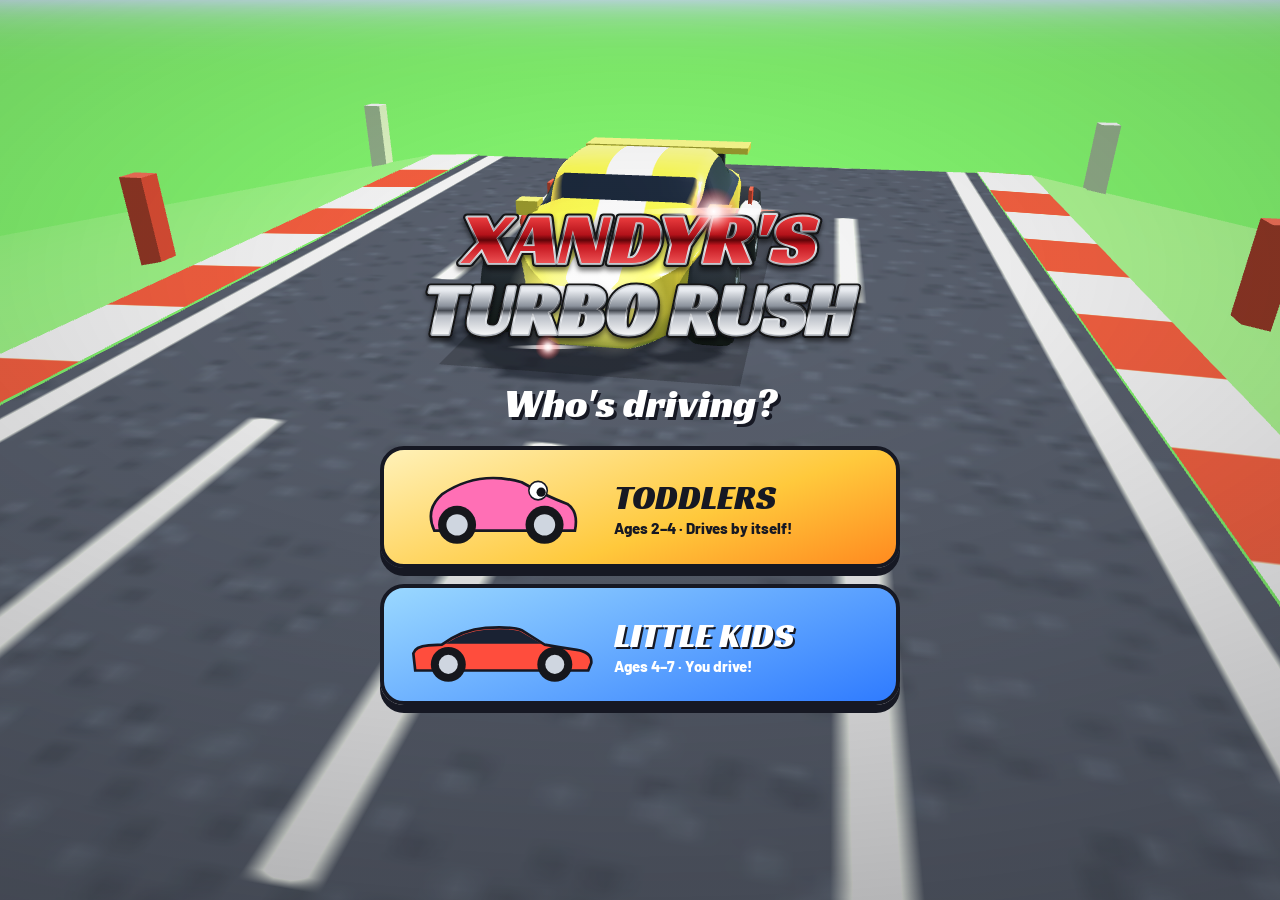
<file: app/src/main/assets/game/index.html>
<!doctype html><html lang="en"><head><meta charset="utf-8">
<meta name="viewport" content="width=device-width, initial-scale=1, viewport-fit=cover, user-scalable=no">
<style>:root{padding-top:env(safe-area-inset-top,0px);padding-bottom:env(safe-area-inset-bottom,0px)}[hidden]{display:none!important}img{max-width:100%}</style>
</head><body>
<link rel="stylesheet" href="fonts/fonts.css">
<title>Xandyr's Turbo Rush</title>
<meta name="claude:viewport-fit-sides" content="cover">
<style>
/* Layout: full-bleed 3D canvas; HUD pinned to the edges; menus are sticker-style panels docked to the bottom so the car stays in view. */
:root {
  --ink: #161823;
  --paper: #fff8e8;
  --sun: #ffc93c;
  --hot: #ff4d3d;
  --sky: #9ad8ff;
  --grass: #5aa64c;
  --muted: #5d6070;
  --turbo: #37d4ff;
  --racing: "Racing Sans One", "Russo One", "Arial Black", sans-serif;
  --display: "Russo One", "Arial Black", Impact, sans-serif;
  --body: "Barlow", "Segoe UI", Roboto, system-ui, sans-serif;
  color-scheme: light;
}
[hidden] { display: none !important; }
html, body { height: 100%; margin: 0; overflow: hidden; }
body {
  background: var(--sky); color: var(--ink); font-family: var(--body);
  user-select: none; -webkit-user-select: none; -webkit-touch-callout: none;
  -webkit-tap-highlight-color: transparent;
}
#cv { position: fixed; inset: 0; width: 100%; height: 100%; display: block; touch-action: none; }

/* HUD */
#hud { position: fixed; inset: 0; pointer-events: none; }
.hud-top {
  position: absolute; left: 0; right: 0; top: 0;
  padding-top: calc(env(safe-area-inset-top, 0px) + 12px);
  padding-left: max(16px, env(safe-area-inset-left, 0px));
  padding-right: max(16px, env(safe-area-inset-right, 0px));
  display: flex; align-items: center; gap: 14px;
}
.pos { flex: none; width: 112px; line-height: 0; }
.pos svg { width: 100%; height: auto; }

/* Chrome racing lettering (title, countdown, pop-ups, results). Gradients live in #chromeDefs. */
.chrome { display: block; width: 100%; height: auto; overflow: visible; font-family: var(--racing); }
.chrome text { paint-order: stroke; stroke-linejoin: round; }
.cs-outer { fill: #121318; stroke: #121318; stroke-width: 18px; filter: url(#cs-drop); }
.cs-bevel { fill: none; stroke: url(#cs-chrome); stroke-width: 9px; }
.cs-fill { stroke: rgba(255, 255, 255, .6); stroke-width: 1.3px; }
.prog {
  position: relative; flex: 1; min-width: 0; height: 12px; border-radius: 6px;
  background: rgba(22, 24, 35, .45); border: 2px solid var(--ink);
}
.prog .flag {
  position: absolute; right: -4px; top: -9px; width: 10px; height: 26px; border-radius: 2px;
  background: repeating-conic-gradient(var(--ink) 0 25%, var(--paper) 0 50%) 0 0 / 6px 6px;
  border: 2px solid var(--ink);
}
.dot {
  position: absolute; top: 50%; width: 14px; height: 14px; margin: -7px 0 0 -7px;
  border-radius: 50%; border: 2px solid var(--ink);
}
.dot.me { width: 20px; height: 20px; margin: -10px 0 0 -10px; z-index: 2; }
.coin-pill {
  flex: none; display: flex; align-items: center; gap: 6px;
  font-family: var(--display); font-size: 18px; color: var(--ink);
  background: var(--sun); border: 2px solid var(--ink); border-radius: 999px; padding: 3px 12px 3px 6px;
  box-shadow: 2px 2px 0 var(--ink); font-variant-numeric: tabular-nums;
}
.coin-ico {
  width: 18px; height: 18px; border-radius: 50%; background: #ffe48a;
  border: 2px solid #b8860b; box-sizing: border-box;
}
.speedo {
  position: absolute; right: max(16px, env(safe-area-inset-right, 0px));
  bottom: calc(env(safe-area-inset-bottom, 0px) + 130px);
  font-family: var(--display); color: var(--paper); text-shadow: 3px 3px 0 var(--ink);
  text-align: right; font-variant-numeric: tabular-nums;
}
.speedo b { font-size: 52px; font-weight: 400; display: block; line-height: 1; }
.speedo span { font-size: 15px; letter-spacing: .08em; }
.grip {
  margin-top: 8px; width: 132px; height: 10px; margin-left: auto;
  border: 2px solid var(--ink); border-radius: 5px; background: rgba(22, 24, 35, .45); overflow: hidden;
}
.grip i { display: block; height: 100%; width: 0; background: var(--sun); }
.grip-label { font-family: var(--body); font-weight: 800; font-size: 11px; letter-spacing: .12em; margin-top: 3px; text-shadow: 1px 1px 0 var(--ink); }
.warn {
  position: absolute; left: 50%; top: 24%; transform: translateX(-50%);
  font-family: var(--display); font-size: clamp(22px, 6vw, 34px); color: var(--paper);
  background: var(--hot); border: 3px solid var(--ink); border-radius: 10px; padding: 6px 16px;
  box-shadow: 4px 4px 0 var(--ink); white-space: nowrap; display: flex; gap: 10px; align-items: center;
}
.warn.blink { animation: blink .35s steps(2) infinite; }
@keyframes blink { 50% { opacity: .55; } }
.count { position: absolute; left: 50%; top: 30%; width: min(46vw, 230px); transform: translateX(-50%); }
.hint {
  position: absolute; left: 0; right: 0; bottom: calc(env(safe-area-inset-bottom, 0px) + 240px);
  padding-left: max(16px, env(safe-area-inset-left, 0px)); padding-right: max(16px, env(safe-area-inset-right, 0px));
  text-align: center; font-weight: 800; font-size: 17px; color: var(--paper);
  text-shadow: 2px 2px 0 var(--ink); transition: opacity .6s;
}
.fx { position: absolute; inset: 0; width: 100%; height: 100%; }
.horn {
  position: absolute; pointer-events: auto; touch-action: none;
  left: max(16px, env(safe-area-inset-left, 0px)); bottom: calc(env(safe-area-inset-bottom, 0px) + 18px);
  width: 92px; height: 92px; border-radius: 50%;
  font-family: var(--display); font-size: 20px; color: var(--ink);
  background: radial-gradient(circle at 35% 30%, #fff1b8, var(--sun) 55%, #e0a400);
  border: 4px solid var(--ink); box-shadow: 4px 4px 0 var(--ink); cursor: pointer;
}
.turbo {
  --charge: 1;
  position: absolute; pointer-events: auto; touch-action: none;
  right: max(16px, env(safe-area-inset-right, 0px)); bottom: calc(env(safe-area-inset-bottom, 0px) + 18px);
  width: 100px; height: 100px; border-radius: 50%; padding: 7px; box-sizing: border-box;
  border: 4px solid var(--ink); box-shadow: 4px 4px 0 var(--ink); cursor: pointer;
  background: conic-gradient(var(--turbo) calc(var(--charge) * 360deg), #c9ccd6 0);
}
.turbo span {
  display: grid; place-items: center; width: 100%; height: 100%; border-radius: 50%;
  border: 3px solid var(--ink); box-sizing: border-box;
  background: radial-gradient(circle at 35% 30%, #d6fbff, var(--turbo) 60%, #1c86c9);
  font-family: var(--display); font-size: 17px; color: var(--ink);
}
.turbo:disabled span { background: #e4e6ee; color: #8d8f9a; }
.turbo.on span { animation: pulse .25s ease-in-out infinite alternate; }
@keyframes pulse { to { transform: scale(1.08); } }
.rocket {
  --charge: 1;
  position: absolute; pointer-events: auto; touch-action: none;
  left: 50%; transform: translateX(-50%); bottom: calc(env(safe-area-inset-bottom, 0px) + 18px);
  width: 100px; height: 100px; border-radius: 50%; padding: 7px; box-sizing: border-box;
  border: 4px solid var(--ink); box-shadow: 4px 4px 0 var(--ink); cursor: pointer;
  background: conic-gradient(var(--hot) calc(var(--charge) * 360deg), #c9ccd6 0);
}
.rocket span {
  display: grid; place-items: center; width: 100%; height: 100%; border-radius: 50%;
  border: 3px solid var(--ink); box-sizing: border-box;
  background: radial-gradient(circle at 35% 30%, #ffd2cc, var(--hot) 60%, #c22a1d);
  font-family: var(--display); font-size: 15px; color: var(--paper); text-shadow: 1px 1px 0 var(--ink);
}
.rocket b { position: absolute; left: 0; right: 0; bottom: -2px; display: flex; justify-content: center; gap: 5px; }
.rocket b i { width: 12px; height: 12px; border-radius: 50%; background: #c9ccd6; border: 2px solid var(--ink); }
.rocket b i.on { background: var(--sun); }
.rocket:disabled span { background: #e4e6ee; color: #8d8f9a; text-shadow: none; }
.rocket.press { transform: translateX(-50%) translate(3px, 3px) scale(.96); box-shadow: 1px 1px 0 var(--ink); }
.turbo-pop {
  position: absolute; left: 50%; top: 27%; width: min(84vw, 440px); margin-left: calc(min(84vw, 440px) / -2);
  animation: pop .9s ease-out forwards;
}
@keyframes pop { 0% { opacity: 0; transform: scale(.4); } 25% { opacity: 1; transform: scale(1.12); } 70% { opacity: 1; transform: scale(1); } 100% { opacity: 0; transform: scale(1.3); } }
.horn:active, .horn.press { transform: translate(3px, 3px) scale(.96); box-shadow: 1px 1px 0 var(--ink); }

/* Screens */
.screen {
  position: fixed; inset: 0; display: flex; flex-direction: column; justify-content: space-between;
  padding-left: max(16px, env(safe-area-inset-left, 0px)); padding-right: max(16px, env(safe-area-inset-right, 0px));
  padding-block: calc(env(safe-area-inset-top, 0px) + 16px) calc(env(safe-area-inset-bottom, 0px) + 16px);
  box-sizing: border-box; overflow-y: auto;
}
.topbar { display: flex; justify-content: space-between; align-items: flex-start; gap: 12px; }
.logo { margin: 0; flex: 1; max-width: 460px; min-width: 0; line-height: 0; }
.sr-only { position: absolute; width: 1px; height: 1px; overflow: hidden; clip: rect(0 0 0 0); white-space: nowrap; }
.iconbtn {
  pointer-events: auto; font: 800 13px var(--body); letter-spacing: .08em; text-transform: uppercase;
  background: var(--paper); color: var(--ink); border: 2px solid var(--ink); border-radius: 8px; padding: 7px 10px;
  box-shadow: 2px 2px 0 var(--ink); cursor: pointer;
}
.panel {
  width: 100%; max-width: 560px; margin: 0 auto; box-sizing: border-box; gap: 12px;
  background: var(--paper); border: 3px solid var(--ink); border-radius: 16px;
  box-shadow: 6px 6px 0 var(--ink); padding: 14px; display: flex; flex-direction: column;
}
.row { display: flex; justify-content: space-between; align-items: center; gap: 10px; flex-wrap: wrap; }
.lvl { font-family: var(--display); font-size: 26px; }
.meta { color: var(--muted); font-weight: 600; font-size: 14px; }
.label { font-weight: 800; font-size: 12px; letter-spacing: .14em; text-transform: uppercase; color: var(--muted); }
.garage { display: grid; grid-template-columns: repeat(3, 1fr); gap: 8px; }
.tracks { display: grid; grid-template-columns: repeat(3, 1fr); gap: 8px; }
/* Turbo Pass (Android app only) */
.pass-bar {
  display: flex; align-items: center; justify-content: space-between; gap: 10px; flex-wrap: wrap;
  background: linear-gradient(180deg, #454a54, #1b1d23); color: #eef1f5; border: 2px solid #121318;
  box-shadow: inset 0 0 0 1px #aeb4bd; border-radius: 10px; padding: 8px 10px; font-weight: 800; font-size: 14px;
}
.pass-bar b { color: var(--sun); font-variant-numeric: tabular-nums; }
.pass-bar button {
  font: 400 15px var(--racing); letter-spacing: .03em; color: #fff; text-shadow: 1px 1px 0 #3a0003; cursor: pointer;
  border: 2px solid #121318; border-radius: 8px; padding: 6px 12px;
  background: linear-gradient(180deg, #ffa3a3 0%, #e0262b 38%, #7a0a10 50%, #c4161f 66%, #ff6a6a 100%);
}
.is-locked { position: relative; }
.is-locked > * { opacity: .45; }
.is-locked::after {
  content: ""; position: absolute; top: 3px; right: 3px; width: 18px; height: 18px; border-radius: 50%;
  background: #121318 url("data:image/svg+xml,%3Csvg xmlns='http://www.w3.org/2000/svg' viewBox='0 0 24 24'%3E%3Crect x='5' y='11' width='14' height='10' rx='2' fill='%23ffc93c'/%3E%3Cpath d='M8 11V8a4 4 0 0 1 8 0v3' fill='none' stroke='%23ffc93c' stroke-width='2.5'/%3E%3C/svg%3E") no-repeat center / 12px;
}
.swatch.is-locked { opacity: .45; }
.swatch.is-locked::after { top: 50%; right: 50%; transform: translate(50%, -50%); }
#paywall .panel { gap: 12px;
  background: linear-gradient(180deg, #454a54 0%, #24272e 38%, #17191e 62%, #2b2e36 100%); border: 3px solid #121318; color: #eef1f5;
  box-shadow: inset 0 0 0 2px #aeb4bd, inset 0 3px 0 2px rgba(255, 255, 255, .35), 6px 6px 0 #121318; }
#paywall .perks { margin: 0; padding: 0; list-style: none; display: grid; gap: 6px; font-weight: 700; }
#paywall .perks li::before { content: "\2713"; color: var(--sun); font-weight: 800; margin-right: 8px; }
#paywall .price { text-align: center; font: 400 22px var(--racing); color: #fff; }
#paywall .fine { font-size: 12px; color: #b9bec8; margin: 0; text-align: center; }
#paywall .go { font-family: var(--racing); color: #fff; text-shadow: 2px 2px 0 #3a0003; border-color: #121318;
  background: linear-gradient(180deg, #ffa3a3 0%, #e0262b 38%, #7a0a10 50%, #c4161f 66%, #ff6a6a 100%); }
#paywall .go.alt { color: #121318; text-shadow: 0 1px 0 #fff; font-size: 18px;
  background: linear-gradient(180deg, #ffffff 0%, #dfe3e8 35%, #858c96 50%, #c4c9d1 65%, #f7f8fa 100%); }
.gate { display: grid; gap: 10px; text-align: center; }
.gate p { margin: 0; font-weight: 800; }
.gate .q { font: 400 34px var(--racing); color: #fff; }
.gate .answers { display: grid; grid-template-columns: repeat(4, 1fr); gap: 8px; }
.gate .answers button { font: 400 22px var(--racing); padding: 10px 0; border-radius: 10px; border: 2px solid #121318; cursor: pointer;
  background: linear-gradient(180deg, #ffffff 0%, #dfe3e8 35%, #858c96 50%, #c4c9d1 65%, #f7f8fa 100%); color: #121318; }
.gate .msg { min-height: 1.2em; color: #ffb3b3; }
.track {
  display: flex; flex-direction: column; gap: 4px; padding: 4px 4px 6px; min-width: 0;
  background: #fff; border: 2px solid #d9d4c6; border-radius: 10px; cursor: pointer;
  font: 800 13px var(--body); color: var(--ink);
}
.track i { display: block; height: 30px; border-radius: 6px; }
.track[aria-pressed="true"] { border-color: var(--ink); box-shadow: 3px 3px 0 var(--ink); background: #fff3c8; }
.tabs { display: grid; grid-template-columns: 1fr 1fr; gap: 6px; background: #ece7da; border-radius: 10px; padding: 4px; }
.tabs button {
  font: 800 14px var(--body); letter-spacing: .1em; border: 0; border-radius: 7px; padding: 8px;
  background: transparent; color: var(--muted); cursor: pointer;
}
.tabs button[aria-selected="true"] { background: var(--ink); color: var(--paper); }
.pane { display: flex; flex-direction: column; gap: 10px; }
.styles { display: grid; grid-template-columns: repeat(4, 1fr); gap: 6px; }
/* Start lights */
.lights { position: absolute; left: 50%; top: 19%; transform: translateX(-50%); display: flex; gap: 12px; padding: 10px 14px;
  background: linear-gradient(180deg, #2b2e36, #121318); border: 3px solid #aeb4bd; border-radius: 18px; box-shadow: 0 6px 0 #121318; }
.lights i { width: 42px; height: 42px; border-radius: 50%; background: #3a1414; box-shadow: inset 0 -4px 0 rgba(0,0,0,.4); }
.lights i.on { background: radial-gradient(circle at 40% 35%, #ffb3b3, #ff2a2a 55%, #a00); box-shadow: 0 0 24px 6px rgba(255,42,42,.7); }
.lights i.go { background: radial-gradient(circle at 40% 35%, #c8ffd8, #2fdd6a 55%, #0a8a35); box-shadow: 0 0 26px 8px rgba(47,221,106,.75); }
/* Opening screen */
#modePick { justify-content: center; gap: 18px; background: radial-gradient(120% 80% at 50% 30%, rgba(255,255,255,.0), rgba(18,19,24,.35)); }
.mp-logo { width: min(90%, 460px); margin: 0 auto; line-height: 0; }
.mp-ask { text-align: center; font: 400 clamp(26px, 8vw, 40px) var(--racing); color: #fff; text-shadow: 3px 3px 0 var(--ink); }
.mp-cards { display: grid; gap: 16px; width: 100%; max-width: 520px; margin: 0 auto; }
.mp-card { display: grid; grid-template-columns: 42% 1fr; grid-template-rows: auto auto; align-items: center; column-gap: 12px; text-align: left;
  border: 4px solid var(--ink); border-radius: 24px; padding: 14px 16px; cursor: pointer; box-shadow: 0 8px 0 var(--ink); color: var(--ink);
  animation: bob 2.4s ease-in-out infinite; }
.mp-card.kids { animation-delay: -1.2s; background: linear-gradient(160deg, #9ad8ff, #2f7bff); color: #fff; }
.mp-card.toddler { background: linear-gradient(160deg, #fff1b8, #ffc93c 60%, #ff8a1f); }
.mp-card:active { transform: translateY(5px); box-shadow: 0 3px 0 var(--ink); }
.mp-pic { grid-row: 1 / 3; line-height: 0; }
.mp-pic svg { width: 100%; height: auto; }
.mp-card b { font: 400 clamp(24px, 7vw, 34px) var(--racing); align-self: end; }
.mp-card.kids b { text-shadow: 2px 2px 0 var(--ink); }
.mp-card small { font: 800 15px var(--body); align-self: start; }
@keyframes bob { 50% { transform: translateY(-6px); } }
/* Toddler menu: big, simple, picture-first */
.t-logo { width: min(70vw, 380px); }
.t-panel { gap: 10px; }
.t-title { font: 400 26px var(--racing); text-align: center; }
.t-cars { display: grid; grid-template-columns: repeat(3, 1fr); gap: 10px; }
.t-tracks { display: grid; grid-template-columns: repeat(4, 1fr); gap: 8px; }
.tcard { position: relative; display: flex; flex-direction: column; align-items: center; gap: 2px; padding: 8px 4px; min-width: 0;
  background: #fff; border: 3px solid #d9d4c6; border-radius: 18px; cursor: pointer; font: 800 15px var(--body); color: var(--ink); }
.tcard svg { width: 100%; height: 54px; }
.tcard.track i { display: block; width: 100%; height: 44px; border-radius: 12px; }
.tcard[aria-pressed="true"] { border-color: var(--ink); background: #fff3c8; box-shadow: 0 5px 0 var(--ink); transform: translateY(-2px); }
.t-go { width: 128px; height: 128px; border-radius: 50%; margin: 6px auto 0; cursor: pointer; border: 6px solid var(--ink);
  font: 400 40px var(--racing); color: #fff; text-shadow: 3px 3px 0 var(--ink); box-shadow: 0 9px 0 var(--ink);
  background: radial-gradient(circle at 35% 30%, #c8ffd8, #2fdd6a 55%, #0a8a35); animation: pulse2 1.2s ease-in-out infinite; }
@keyframes pulse2 { 50% { transform: scale(1.06); } }
.t-go:active { transform: translateY(5px); box-shadow: 0 4px 0 var(--ink); }
.style {
  display: flex; flex-direction: column; align-items: center; gap: 2px; padding: 6px 4px 5px;
  background: #fff; border: 2px solid #d9d4c6; border-radius: 10px; cursor: pointer; min-width: 0;
  font: 800 13px var(--body); color: var(--ink);
}
.style svg { width: 100%; height: 28px; }
.style[aria-pressed="true"] { border-color: var(--ink); box-shadow: 3px 3px 0 var(--ink); background: #fff3c8; }
.swatches { display: grid; grid-template-columns: repeat(10, 1fr); gap: 6px; }
.swatch {
  width: 100%; aspect-ratio: 1; max-width: 100%; border-radius: 50%; border: 3px solid #fff; box-shadow: 0 0 0 2px #d9d4c6;
  cursor: pointer; padding: 0;
}
.swatch[aria-pressed="true"] { box-shadow: 0 0 0 3px var(--ink); transform: scale(1.12); }
.upg {
  border: 2px solid var(--ink); border-radius: 10px; padding: 9px; display: flex; flex-direction: column; gap: 6px;
  background: #fff; min-width: 0;
}
.upg h3 { margin: 0; font-family: var(--display); font-weight: 400; font-size: 16px; }
.upg p { margin: 0; font-size: 12px; color: var(--muted); font-weight: 600; }
.pips { display: flex; gap: 2px; }
.pips i { flex: 1; height: 6px; border-radius: 2px; background: #e4dfd2; }
.pips i.on { background: var(--hot); }
.upg button {
  font: 800 13px var(--body); border: 2px solid var(--ink); border-radius: 7px; padding: 6px 4px;
  background: var(--sun); color: var(--ink); cursor: pointer; display: flex; justify-content: center; align-items: center; gap: 4px;
  font-variant-numeric: tabular-nums;
}
.upg button:disabled { background: #ece7da; color: #8d8f9a; border-color: #b9b6ad; cursor: default; }
.upg button .coin-ico { width: 13px; height: 13px; border-width: 1.5px; }
.go {
  font-family: var(--display); font-size: 28px; letter-spacing: .04em; color: var(--ink);
  background: var(--sun); border: 3px solid var(--ink); border-radius: 12px; padding: 12px;
  box-shadow: 4px 4px 0 var(--ink); cursor: pointer; transition: transform .08s, box-shadow .08s;
}
.go:active { transform: translate(3px, 3px); box-shadow: 1px 1px 0 var(--ink); }
.go.alt { background: var(--paper); font-size: 20px; padding: 10px; }
button:focus-visible { outline: 3px solid var(--hot); outline-offset: 2px; }
.how { font-size: 14px; font-weight: 600; color: var(--muted); margin: 0; }
.place { width: min(60%, 260px); margin: 0 auto; line-height: 0; }
/* Results box: dark brushed metal with a chrome rim, like the title. */
#results .panel {
  background: linear-gradient(180deg, #454a54 0%, #24272e 38%, #17191e 62%, #2b2e36 100%);
  border: 3px solid #121318; color: #eef1f5;
  box-shadow: inset 0 0 0 2px #aeb4bd, inset 0 3px 0 2px rgba(255, 255, 255, .35), 6px 6px 0 #121318;
}
#results .ledger .total { border-top-color: #aeb4bd; }
#results .verdict { color: #ffffff; }
#results .go {
  font-family: var(--racing); color: #fff; text-shadow: 2px 2px 0 #3a0003; border-color: #121318;
  background: linear-gradient(180deg, #ffa3a3 0%, #e0262b 38%, #7a0a10 50%, #c4161f 66%, #ff6a6a 100%);
}
#results .go.alt {
  color: #121318; text-shadow: 0 1px 0 #fff;
  background: linear-gradient(180deg, #ffffff 0%, #dfe3e8 35%, #858c96 50%, #c4c9d1 65%, #f7f8fa 100%);
}
.verdict { text-align: center; font-weight: 800; font-size: 18px; margin: 0; }
.ledger { display: flex; flex-direction: column; gap: 6px; font-weight: 600; font-variant-numeric: tabular-nums; }
.ledger div { display: flex; justify-content: space-between; gap: 12px; }
.ledger .total { border-top: 2px dashed var(--ink); padding-top: 6px; font-weight: 800; font-size: 18px; }
.btns { display: grid; grid-template-columns: 1fr 1fr; gap: 10px; }
@media (max-width: 380px) { .garage { grid-template-columns: 1fr; } .btns { grid-template-columns: 1fr; } }
@media (prefers-reduced-motion: reduce) { .mp-card, .t-go { animation: none; } .turbo.on span, .turbo-pop { animation: none; } .warn.blink { animation: none; } .go { transition: none; } }
</style>

<canvas id="cv"></canvas>
<svg width="0" height="0" style="position:absolute" aria-hidden="true" id="chromeDefs">
  <defs>
    <linearGradient id="cs-red" x1="0" y1="0" x2="0" y2="1">
      <stop offset="0" stop-color="#ffc2c2"/><stop offset=".2" stop-color="#ff4b4b"/><stop offset=".46" stop-color="#b3121a"/>
      <stop offset=".52" stop-color="#5c0408"/><stop offset=".58" stop-color="#c4161f"/><stop offset=".86" stop-color="#ff6a6a"/><stop offset="1" stop-color="#ffd0d0"/>
    </linearGradient>
    <linearGradient id="cs-silver" x1="0" y1="0" x2="0" y2="1">
      <stop offset="0" stop-color="#ffffff"/><stop offset=".3" stop-color="#e6e9ee"/><stop offset=".47" stop-color="#8b929c"/>
      <stop offset=".52" stop-color="#454a52"/><stop offset=".58" stop-color="#b9bec6"/><stop offset=".82" stop-color="#ffffff"/><stop offset="1" stop-color="#a3a9b2"/>
    </linearGradient>
    <linearGradient id="cs-blue" x1="0" y1="0" x2="0" y2="1">
      <stop offset="0" stop-color="#e2fbff"/><stop offset=".22" stop-color="#4fd9ff"/><stop offset=".47" stop-color="#0d6fb0"/>
      <stop offset=".52" stop-color="#06345a"/><stop offset=".58" stop-color="#1287cc"/><stop offset=".86" stop-color="#6fe2ff"/><stop offset="1" stop-color="#d8f7ff"/>
    </linearGradient>
    <linearGradient id="cs-gold" x1="0" y1="0" x2="0" y2="1">
      <stop offset="0" stop-color="#fff6c8"/><stop offset=".22" stop-color="#ffd23f"/><stop offset=".47" stop-color="#b8790a"/>
      <stop offset=".52" stop-color="#5e3a02"/><stop offset=".58" stop-color="#d69a12"/><stop offset=".86" stop-color="#ffe27a"/><stop offset="1" stop-color="#fff3c0"/>
    </linearGradient>
    <linearGradient id="cs-chrome" x1="0" y1="0" x2="0" y2="1">
      <stop offset="0" stop-color="#ffffff"/><stop offset=".4" stop-color="#a5acb6"/><stop offset=".5" stop-color="#2c2f35"/>
      <stop offset=".6" stop-color="#e2e6eb"/><stop offset="1" stop-color="#6b717b"/>
    </linearGradient>
    <radialGradient id="cs-flare">
      <stop offset="0" stop-color="#ffffff"/><stop offset=".25" stop-color="#ffe9e9" stop-opacity=".9"/><stop offset="1" stop-color="#ff3b3b" stop-opacity="0"/>
    </radialGradient>
    <linearGradient id="cs-streak" x1="0" y1="0" x2="1" y2="0">
      <stop offset="0" stop-color="#fff" stop-opacity="0"/><stop offset=".5" stop-color="#fff"/><stop offset="1" stop-color="#fff" stop-opacity="0"/>
    </linearGradient>
    <filter id="cs-drop" x="-10%" y="-20%" width="120%" height="150%">
      <feDropShadow dx="0" dy="5" stdDeviation="4" flood-color="#000" flood-opacity=".55"/>
    </filter>
  </defs>
</svg>

<div id="hud" hidden>
  <canvas class="fx" id="fx"></canvas>
  <div class="hud-top">
    <div class="pos" id="pos" aria-live="polite"></div>
    <div class="prog" id="prog"><div class="flag"></div></div>
    <div class="coin-pill"><span class="coin-ico"></span><span id="raceCoins">0</span></div>
  </div>
  <div class="lights" id="lights" hidden><i></i><i></i><i></i></div>
  <div class="count" id="count" hidden></div>
  <div class="warn" id="warn" hidden><span id="warnArrow">◀</span><span id="warnText">SLOW DOWN</span></div>
  <button class="horn" id="horn" type="button" aria-label="Honk the horn">HONK</button>
  <button class="rocket" id="rocket" type="button" aria-label="Fire a rocket"><span>ROCKET</span><b id="ammo"></b></button>
  <button class="turbo" id="turbo" type="button" aria-label="Turbo boost"><span>TURBO</span></button>
  <div class="turbo-pop" id="turboPop" hidden></div>
  <div class="hint" id="hint">Hold your finger on the screen to go!</div>
  <div class="speedo">
    <b id="spd">0</b><span>KM/H</span>
  </div>
</div>

<section class="screen" id="modePick" hidden>
  <div class="mp-logo" id="mpLogo"></div>
  <div class="mp-ask">Who's driving?</div>
  <div class="mp-cards">
    <button class="mp-card toddler" id="mode-toddler" type="button">
      <span class="mp-pic" id="mpToddlerPic"></span>
      <b>TODDLERS</b><small>Ages 2–4 · Drives by itself!</small>
    </button>
    <button class="mp-card kids" id="mode-kids" type="button">
      <span class="mp-pic" id="mpKidsPic"></span>
      <b>LITTLE KIDS</b><small>Ages 4–7 · You drive!</small>
    </button>
  </div>
</section>

<section class="screen" id="tmenu" hidden>
  <div class="topbar">
    <div class="logo t-logo" id="tLogo"></div>
    <div style="display:flex;flex-direction:column;align-items:flex-end;gap:8px">
      <button class="iconbtn" id="tMute" type="button">Sound on</button>
      <button class="iconbtn" id="tSwitch" type="button">Grown-ups</button>
    </div>
  </div>
  <div class="panel t-panel">
    <div class="pass-bar" id="tPassBar" hidden></div>
    <div class="t-title" id="tRideTitle">Pick a car!</div>
    <div class="t-cars" id="tCars"></div>
    <div class="t-title">Pick a place!</div>
    <div class="t-tracks" id="tTracks"></div>
    <button class="t-go" id="tGo" type="button" aria-label="Go!">GO!</button>
  </div>
</section>

<section class="screen" id="menu" hidden>
  <div class="topbar">
    <h1 class="logo" id="logo"><span class="sr-only">Xandyr's Turbo Rush</span></h1>
    <div style="display:flex;flex-direction:column;align-items:flex-end;gap:8px">
      <div class="coin-pill"><span class="coin-ico"></span><span id="bank">0</span></div>
      <button class="iconbtn" id="muteBtn" type="button">Sound on</button>
      <button class="iconbtn" id="switchBtn" type="button">Change player</button>
    </div>
  </div>
  <div class="panel">
    <div class="row">
      <div class="lvl" id="lvlName">Level 1</div>
      <div class="meta" id="lvlMeta">1.4 km · 9 corners</div>
    </div>
    <div class="pass-bar" id="passBar" hidden></div>
    <div class="tracks" id="tracks"></div>
    <div class="tabs" role="tablist">
      <button type="button" role="tab" id="tabCar" aria-selected="true" aria-controls="paneCar">MY CAR</button>
      <button type="button" role="tab" id="tabGarage" aria-selected="false" aria-controls="paneGarage">UPGRADES</button>
    </div>
    <div class="pane" id="paneCar" role="tabpanel">
      <div class="styles" id="styles"></div>
      <div class="swatches" id="swatches"></div>
    </div>
    <div class="pane" id="paneGarage" role="tabpanel" hidden>
      <div class="garage" id="garage"></div>
    </div>
    <p class="how">Hold your finger on the screen to go. Let go to slow down. Grab the gold coins!</p>
    <button class="go" id="startBtn" type="button">RACE</button>
  </div>
</section>

<section class="screen" id="paywall" hidden>
  <div></div>
  <div class="panel" role="dialog" aria-labelledby="payTitle">
    <h2 class="sr-only" id="payTitle">Turbo Pass</h2>
    <div id="payLogo" style="width:min(80%,320px);margin:0 auto;line-height:0"></div>
    <div id="payOffer">
      <ul class="perks">
        <li>Sky Zone with planes, a helicopter, a jet and a UFO</li>
        <li>Water Zone with speedboats and jet skis</li>
        <li>Desert, Snow, Beach, City and Space tracks</li>
        <li>Rockets, Turbo, all cars, trucks and colors</li>
      </ul>
    </div>
    <div class="price" id="payPrice"></div>
    <p class="fine" id="payFine">Paid subscription billed through Google Play. Confirm the price and renewal period in Google Play before buying. Cancel any time in Google Play subscriptions.</p>
    <div class="gate" id="gate" hidden>
      <p>Grown-ups only</p>
      <div class="q" id="gateQ"></div>
      <div class="answers" id="gateA"></div>
      <p class="msg" id="gateMsg" aria-live="polite"></p>
    </div>
    <button class="go" id="payBtn" type="button">ASK A GROWN-UP</button>
    <div class="btns">
      <button class="go alt" id="restoreBtn" type="button">RESTORE</button>
      <button class="go alt" id="payClose" type="button">NOT NOW</button>
    </div>
  </div>
</section>

<section class="screen" id="results" hidden>
  <div></div>
  <div class="panel">
    <div class="place" id="place"></div>
    <p class="verdict" id="verdict">Track cleared. Level 2 unlocked.</p>
    <div class="ledger" id="ledger"></div>
    <div class="btns">
      <button class="go alt" id="garageBtn" type="button">GARAGE</button>
      <button class="go" id="againBtn" type="button">NEXT</button>
    </div>
  </div>
</section>

<script src="three.min.js"></script>
<script>
(() => {
'use strict';

// ---------- Save data ----------
const SAVE_KEY = 'hairpin-rush-v1';
const save = { mode: null, pick: {}, music: true, track: 'meadow', level: 1, coins: 0, eng: 0, acc: 0, grip: 0, mute: false, carStyle: 'gt', carColor: '#ffc93c' };
try { Object.assign(save, JSON.parse(localStorage.getItem(SAVE_KEY)) || {}); } catch (e) {}
function persist() { try { localStorage.setItem(SAVE_KEY, JSON.stringify(save)); } catch (e) {} }
// Chosen vehicle per player type and zone (road / sky / water).
save.pick = Object.assign({ 'kids-road': save.carStyle || 'gt', 'kids-air': 'plane', 'kids-water': 'boat', 'toddler-road': 'bubble', 'toddler-air': 'heli', 'toddler-water': 'jetski' }, save.pick);

const UPGRADES = [
  { key: 'eng', name: 'Engine', desc: 'Top speed' },
  { key: 'acc', name: 'Turbo', desc: 'Acceleration' },
  { key: 'grip', name: 'Tires', desc: 'Corner grip' },
];
const MAX_UPG = 10;
const upgCost = lv => Math.round(60 * Math.pow(1.45, lv));
function playerStats() {
  return { vmax: 33 + save.eng * 1.6, accel: 10 + save.acc * 1.3, grip: 13 + save.grip * 1.1, brake: 5 };
}

// ---------- Constants ----------
const HALF_W = 6;        // road half width (m)
const CURB = 1.2;
const SKIRT = 40;
const GROUND_Y = -8;
const START_S = 10;
const ROCKET_MAX = 2, ROCKET_RELOAD = 2.5, SPIN_TIME = 1.4;
const TURBO_TIME = 2.5, TURBO_RECHARGE = 6, TURBO_SPEED = 1.45;
const PAINTS = [
  ['#ffc93c', 'Yellow'], ['#ff4d3d', 'Red'], ['#ff8a1f', 'Orange'], ['#2f7bff', 'Blue'], ['#37d4ff', 'Sky blue'],
  ['#2fbf5b', 'Green'], ['#a24dff', 'Purple'], ['#ff6fb5', 'Pink'], ['#dfe1dc', 'White'], ['#23252e', 'Black'],
];
let racerColors = [];

// ---------- Chrome lettering ----------
// lines: [{ t: text, fill: 'red' | 'silver' | 'blue' | 'gold', fit: 0..1 share of width to stretch to }]
const escXml = t => String(t).replace(/[&<>"']/g, c => ({ '&': '&amp;', '<': '&lt;', '>': '&gt;', '"': '&quot;', "'": '&#39;' })[c]);
function chromeSvg(lines, { size = 100, width, flares = [], edge = 1 } = {}) {
  const W = width || Math.max(...lines.map(l => String(l.t).length)) * size * 0.62 + 60;
  const lineH = size * 0.98, H = lines.length * lineH + 34;
  let out = '';
  lines.forEach((l, i) => {
    const y = 14 + (i + 1) * lineH - size * 0.17;
    const fit = l.fit ? ` textLength="${Math.round((W - 40) * l.fit)}" lengthAdjust="spacingAndGlyphs"` : '';
    const at = `x="${W / 2}" y="${y}" text-anchor="middle" font-size="${l.size || size}"${fit}`;
    const t = escXml(l.t);
    out += `<text ${at} class="cs-outer" style="stroke-width:${18 * edge}px">${t}</text><text ${at} class="cs-bevel" style="stroke-width:${9 * edge}px">${t}</text><text ${at} class="cs-fill" fill="url(#cs-${l.fill})">${t}</text>`;
  });
  for (const [fx, fy, fr] of flares) {
    out += `<ellipse cx="${fx * W}" cy="${fy * H}" rx="${fr * 3.2}" ry="${fr * 0.16}" fill="url(#cs-streak)"/>` +
      `<circle cx="${fx * W}" cy="${fy * H}" r="${fr}" fill="url(#cs-flare)"/>`;
  }
  return `<svg class="chrome" viewBox="0 0 ${W} ${H}" aria-hidden="true">${out}</svg>`;
}

// ---------- Helpers ----------
const clamp = (v, a, b) => Math.min(b, Math.max(a, v));
const lerp = (a, b, t) => a + (b - a) * t;
const smooth = (e0, e1, x) => { const t = clamp((x - e0) / (e1 - e0), 0, 1); return t * t * (3 - 2 * t); };
function mulberry(seed) {
  return () => {
    seed = seed + 0x6D2B79F5 | 0;
    let t = Math.imul(seed ^ seed >>> 15, 1 | seed);
    t = t + Math.imul(t ^ t >>> 7, 61 | t) ^ t;
    return ((t ^ t >>> 14) >>> 0) / 4294967296;
  };
}

// ---------- Track themes ----------
const THEMES = {
  meadow: { name: 'Meadow', sky: '#9ad8ff', fog: '#d4efff', hemiSky: 0xe8f6ff, hemiGround: 0x4f8a42, sun: 0xfff3d6,
    inner: '#74c463', outer: '#5aa64c', ground: '#5aa64c', curb: '#e8412c', scenery: [['pine', 1]] },
  desert: { name: 'Desert', sky: '#a9d9f2', fog: '#f4ddb4', hemiSky: 0xfff1d8, hemiGround: 0xb98a4f, sun: 0xffe2b0,
    inner: '#ecc98c', outer: '#dcab64', ground: '#dcab64', curb: '#ff8a1f', scenery: [['cactus', 0.6], ['rock', 0.4]] },
  snow: { name: 'Snow', sky: '#bfd6ee', fog: '#eef4fb', hemiSky: 0xf2f7ff, hemiGround: 0x9fb4cc, sun: 0xffffff,
    inner: '#ffffff', outer: '#e3ecf6', ground: '#e3ecf6', curb: '#2f7bff', scenery: [['snowpine', 0.85], ['snowman', 0.15]], snow: true },
  beach: { name: 'Beach', sky: '#74ccff', fog: '#d6f2ff', hemiSky: 0xeefaff, hemiGround: 0x5fb9cf, sun: 0xfff6dc,
    inner: '#f6e3ab', outer: '#ecd08a', ground: '#2fb3d6', curb: '#ffc93c', scenery: [['palm', 1]] },
  city: { name: 'City', sky: '#8fd6ff', fog: '#dff3ff', hemiSky: 0xf4fbff, hemiGround: 0x8e95a5, sun: 0xffffff,
    inner: '#d4d7df', outer: '#b9bdc8', ground: '#9aa0ae', curb: '#ffc93c', scenery: [['roundtree', 1]], sparse: 0.8, buildings: true },
  space: { name: 'Space', sky: '#0b0f2a', fog: '#1d1645', hemiSky: 0xd6ceff, hemiGround: 0x4a3c8a, sun: 0xffffff,
    inner: '#7a68b8', outer: '#4f3f8f', ground: '#3b2f6b', curb: '#a24dff', scenery: [['crystal', 0.55], ['moonrock', 0.45]], sparse: 0.6, space: true },
  sky: { name: 'Sky Zone', mode: 'air', sky: '#5fb8ff', fog: '#d2ecff', hemiSky: 0xf4fbff, hemiGround: 0x9fd08a, sun: 0xffffff,
    inner: '#8fd46f', outer: '#6fbf5a', ground: '#79c35f', curb: '#ffffff', scenery: [['cloud', 0.8, 'air'], ['pine', 0.2]], sparse: 0.5,
    thumb: 'linear-gradient(#5fb8ff 0 52%, #fff 52% 60%, #ff4d3d 60% 67%, #ffc93c 67% 74%, #2fbf71 74% 81%, #37d4ff 81% 88%, #a24dff 88%)' },
  water: { name: 'Water Zone', mode: 'water', sky: '#7fd0ff', fog: '#dcf5ff', hemiSky: 0xeefaff, hemiGround: 0x5fb9cf, sun: 0xfff6dc,
    inner: '#f6e3ab', outer: '#8fd46f', ground: '#7cc860', curb: '#f6e3ab', scenery: [['palm', 0.6], ['rock', 0.25], ['lighthouse', 0.15]],
    thumb: 'linear-gradient(#7fd0ff 0 42%, #8fd46f 42% 52%, #f6e3ab 52% 60%, #2a9fd6 60%)' },
};
const zoneOf = key => (THEMES[key] && THEMES[key].mode) || 'road';
// How high vehicles ride above the track line in each zone.
const RIDE = { road: 0, air: 6, water: -0.1 };
let ride = 0;
const THEME_KEYS = Object.keys(THEMES);
const theme = () => THEMES[save.track] || THEMES.meadow;

// ---------- Track generation (1 sample per metre) ----------
function genTrack(level, trackKey = save.track) {
  const R = mulberry(level * 7919 + 13 + Math.max(0, THEME_KEYS.indexOf(trackKey)) * 977);
  const segs = [{ len: 80, k: 0 }];
  const lim = 85 * Math.PI / 180;
  let h = 0, corners = 0;
  const n = Math.min(6 + level, 16);
  for (let i = 0; i < n; i++) {
    const radius = Math.max(15, 58 - level * 2.4 - R() * 22);
    let ang = (35 + R() * 95) * Math.PI / 180;
    let dir = R() < 0.5 ? 1 : -1;
    if (Math.abs(h) > 0.6) dir = -Math.sign(h);
    let room = dir > 0 ? lim - h : lim + h;
    if (room < 0.4) { dir = -dir; room = dir > 0 ? lim - h : lim + h; }
    ang = Math.min(ang, room);
    segs.push({ len: ang * radius, k: dir / radius });
    h += dir * ang; corners++;
    segs.push({ len: 25 + R() * 70, k: 0 });
  }
  segs.push({ len: 140, k: 0 });

  const raw = [];
  for (const sg of segs) for (let j = 0; j < Math.round(sg.len); j++) raw.push(sg.k);
  const N = raw.length;
  // Smooth curvature so corners ease in like real road transitions.
  const K = new Float32Array(N), RW = 9;
  for (let i = 0; i < N; i++) {
    let s = 0, c = 0;
    for (let j = i - RW; j <= i + RW; j++) if (j >= 0 && j < N) { s += raw[j]; c++; }
    K[i] = s / c;
  }
  const X = new Float32Array(N), Z = new Float32Array(N), Y = new Float32Array(N), H = new Float32Array(N);
  const zone = zoneOf(trackKey);
  const amp = zone === 'water' ? 0 : Math.min(1 + level * 0.7, 7) * (zone === 'air' ? 2.2 : 1) + (zone === 'air' ? 2 : 0), p1 = R() * 6, p2 = R() * 6;
  let x = 0, z = 0; h = 0;
  for (let i = 0; i < N; i++) {
    X[i] = x; Z[i] = z; H[i] = h;
    const win = smooth(0, 120, i) * smooth(0, 160, N - i);
    Y[i] = amp * (Math.sin(i * 0.019 + p1) * 0.6 + Math.sin(i * 0.043 + p2) * 0.4) * win;
    h += K[i]; x += Math.sin(h); z += Math.cos(h);
  }
  const finish = N - 90;
  return { N, X, Y, Z, H, K, finish, corners, length: finish - START_S };
}

function trackAt(T, s, d, out) {
  s = clamp(s, 0, T.N - 1.001);
  const i = Math.floor(s), t = s - i;
  const h = lerp(T.H[i], T.H[i + 1], t);
  const nx = Math.cos(h), nz = -Math.sin(h);
  out.x = lerp(T.X[i], T.X[i + 1], t) + nx * d;
  out.z = lerp(T.Z[i], T.Z[i + 1], t) + nz * d;
  out.y = lerp(T.Y[i], T.Y[i + 1], t);
  out.h = h; out.k = T.K[i];
  out.slope = T.Y[i + 1] - T.Y[i];
  return out;
}

// ---------- Three.js setup ----------
const canvas = document.getElementById('cv');
const renderer = new THREE.WebGLRenderer({ canvas, antialias: true, powerPreference: 'high-performance' });
renderer.setPixelRatio(Math.min(window.devicePixelRatio || 1, 2));
renderer.shadowMap.enabled = true;
renderer.shadowMap.type = THREE.PCFSoftShadowMap;
const scene = new THREE.Scene();
scene.background = new THREE.Color('#9ad8ff');
scene.fog = new THREE.Fog('#d4efff', 110, 480);
const camera = new THREE.PerspectiveCamera(60, 1, 0.5, 900);
const hemi = new THREE.HemisphereLight(0xe8f6ff, 0x4f8a42, 0.95);
scene.add(hemi);
const sunLight = new THREE.DirectionalLight(0xfff3d6, 0.75);
sunLight.position.set(80, 120, -50);
sunLight.castShadow = true;
sunLight.shadow.mapSize.set(1024, 1024);
Object.assign(sunLight.shadow.camera, { left: -24, right: 24, top: 24, bottom: -24, near: 1, far: 160 });
sunLight.shadow.bias = -0.0006;
sunLight.shadow.normalBias = 0.03;
scene.add(sunLight, sunLight.target);
// Sky reflections for car paint, glass and chrome, rebuilt from each track's colours.
const pmrem = new THREE.PMREMGenerator(renderer);
let envRT = null;
function setEnvironment(TH) {
  const dim = (c, f) => '#' + new THREE.Color(c).multiplyScalar(f).getHexString();
  const tex = canvasTex(512, 256, (g, w, h) => {
    const grd = g.createLinearGradient(0, 0, 0, h);
    grd.addColorStop(0, dim(TH.sky, 0.75)); grd.addColorStop(0.42, TH.sky); grd.addColorStop(0.49, TH.fog);
    grd.addColorStop(0.53, dim(TH.outer, 0.55)); grd.addColorStop(0.6, '#3f424a'); grd.addColorStop(1, '#202227');
    g.fillStyle = grd; g.fillRect(0, 0, w, h);
    g.fillStyle = 'rgba(0,0,0,0.3)'; g.fillRect(0, 0, w, h * 0.5);
    // Soft light panels give the paint long highlights; the sun gives a bright spot.
    g.fillStyle = 'rgba(255,255,255,0.55)';
    for (const x of [40, 170, 300, 430]) g.fillRect(x, 70, 50, 18);
    const sun = g.createRadialGradient(140, 40, 0, 140, 40, 30);
    sun.addColorStop(0, '#ffffff'); sun.addColorStop(1, 'rgba(255,255,255,0)');
    g.fillStyle = sun; g.fillRect(100, 0, 80, 80);
  }, false, false);
  tex.mapping = THREE.EquirectangularReflectionMapping;
  if (envRT) envRT.dispose();
  envRT = pmrem.fromEquirectangular(tex);
  scene.environment = envRT.texture;
  tex.dispose();
}

function resize() {
  const w = window.innerWidth, h = window.innerHeight;
  renderer.setSize(w, h, false);
  camera.aspect = w / h;
  camera.updateProjectionMatrix();
}
window.addEventListener('resize', resize);
resize();

function canvasTex(w, h, draw, rx, ry) {
  const c = document.createElement('canvas'); c.width = w; c.height = h;
  draw(c.getContext('2d'), w, h);
  const t = new THREE.CanvasTexture(c);
  t.wrapS = rx ? THREE.RepeatWrapping : THREE.ClampToEdgeWrapping;
  t.wrapT = ry ? THREE.RepeatWrapping : THREE.ClampToEdgeWrapping;
  t.anisotropy = renderer.capabilities.getMaxAnisotropy();
  return t;
}
const roadTex = canvasTex(128, 128, (g, w, h) => {
  g.fillStyle = '#3d414c'; g.fillRect(0, 0, w, h);
  const r = mulberry(5);
  for (let i = 0; i < 900; i++) { g.fillStyle = r() < .5 ? '#363a44' : '#454a56'; g.fillRect(r() * w, r() * h, 2, 2); }
  g.fillStyle = '#f4f1e8'; g.fillRect(3, 0, 4, h); g.fillRect(w - 7, 0, 4, h);
  for (const u of [w / 4, w / 2, 3 * w / 4]) g.fillRect(u - 1.5, 0, 3, h / 2);
}, false, true);
const curbTexCache = {};
const curbTex = col => curbTexCache[col] || (curbTexCache[col] = canvasTex(8, 64, (g, w, h) => {
  g.fillStyle = col; g.fillRect(0, 0, w, h / 2);
  g.fillStyle = '#f7f3ea'; g.fillRect(0, h / 2, w, h / 2);
}, false, true));
const checkTex = canvasTex(64, 16, (g) => {
  for (let x = 0; x < 16; x++) for (let y = 0; y < 4; y++) { g.fillStyle = (x + y) % 2 ? '#161823' : '#fff8e8'; g.fillRect(x * 4, y * 4, 4, 4); }
}, true, true);
checkTex.magFilter = THREE.NearestFilter;
function arrowTex(left) {
  return canvasTex(128, 64, (g, w, h) => {
    g.fillStyle = '#ffc93c'; g.fillRect(0, 0, w, h);
    g.fillStyle = '#161823'; g.fillRect(0, 0, w, 5); g.fillRect(0, h - 5, w, 5);
    for (const x0 of [22, 58, 94]) {
      g.beginPath();
      if (left) { g.moveTo(x0 + 14, 10); g.lineTo(x0 - 8, 32); g.lineTo(x0 + 14, 54); g.lineTo(x0 + 24, 54); g.lineTo(x0 + 2, 32); g.lineTo(x0 + 24, 10); }
      else { g.moveTo(x0 - 14, 10); g.lineTo(x0 + 8, 32); g.lineTo(x0 - 14, 54); g.lineTo(x0 - 24, 54); g.lineTo(x0 - 2, 32); g.lineTo(x0 - 24, 10); }
      g.fill();
    }
  });
}
const arrowTexL = arrowTex(true), arrowTexR = arrowTex(false);
const rainbowTex = canvasTex(70, 4, (g) => {
  ['#ff4d3d', '#ff8a1f', '#ffc93c', '#2fbf71', '#37d4ff', '#2f7bff', '#a24dff'].forEach((c, i) => { g.fillStyle = c; g.fillRect(i * 10, 0, 10, 4); });
}, false, true);
let waterTex = null;
function makeWaterTex() {
  const t = canvasTex(128, 128, (g, w, h) => {
    g.fillStyle = '#2a9fd6'; g.fillRect(0, 0, w, h);
    const R = mulberry(9);
    for (let i = 0; i < 60; i++) {
      g.strokeStyle = R() < .5 ? 'rgba(255,255,255,.55)' : 'rgba(150,230,255,.6)'; g.lineWidth = 2;
      const x = R() * w, y = R() * h, l = 8 + R() * 18;
      g.beginPath(); g.moveTo(x, y); g.quadraticCurveTo(x + l / 2, y - 4, x + l, y); g.stroke();
    }
  }, true, true);
  t.repeat.set(2, 1);
  return t;
}

// ---------- Scenery models (parts share one transform per instance) ----------
const matCache = {};
const sceneryMat = c => matCache[c] || (matCache[c] = c[0] === '*'
  ? new THREE.MeshLambertMaterial({ color: c.slice(1), emissive: c.slice(1), emissiveIntensity: 0.55 })
  : new THREE.MeshLambertMaterial({ color: c }));
function part(geo, color, x, y, z, rx = 0, ry = 0, rz = 0, sx = 1, sy = 1, sz = 1) {
  const mm = new THREE.Matrix4().compose(new THREE.Vector3(x, y, z), new THREE.Quaternion().setFromEuler(new THREE.Euler(rx, ry, rz, 'YXZ')), new THREE.Vector3(sx, sy, sz));
  return { geo, color, m: mm };
}
const trunkGeo = new THREE.CylinderGeometry(0.35, 0.45, 2, 6);
const cactusGeo = new THREE.CylinderGeometry(0.42, 0.48, 5, 8);
const armGeo = new THREE.CylinderGeometry(0.28, 0.28, 1.5, 8);
const elbowGeo = new THREE.CylinderGeometry(0.28, 0.28, 0.9, 8);
const leafGeo = new THREE.BoxGeometry(3.2, 0.1, 0.8);
const crystalGeo = new THREE.OctahedronGeometry(1, 0);
const puffGeo = new THREE.SphereGeometry(1, 14, 10);
const SCENERY = {
  cloud: [
    part(puffGeo, '*#ffffff', 0, 0, 0, 0, 0, 0, 2.6, 2.1, 2.4), part(puffGeo, '*#ffffff', 2.4, -0.5, 0.3, 0, 0, 0, 1.9, 1.6, 1.8),
    part(puffGeo, '*#ffffff', -2.3, -0.4, -0.2, 0, 0, 0, 2.0, 1.6, 1.9), part(puffGeo, '*#f3f8ff', 0.6, 1.3, 0.5, 0, 0, 0, 1.6, 1.4, 1.5),
    part(puffGeo, '*#f3f8ff', -0.6, -0.7, 1.7, 0, 0, 0, 1.6, 1.2, 1.4),
  ],
  lighthouse: [
    part(new THREE.CylinderGeometry(1.1, 1.5, 3, 16), '#ff4d3d', 0, 1.5, 0), part(new THREE.CylinderGeometry(0.95, 1.1, 3, 16), '#fff8e8', 0, 4.5, 0),
    part(new THREE.CylinderGeometry(0.8, 0.95, 3, 16), '#ff4d3d', 0, 7.5, 0), part(new THREE.CylinderGeometry(0.85, 0.85, 1.2, 16), '*#ffe27a', 0, 9.6, 0),
    part(new THREE.ConeGeometry(1.1, 1.2, 16), '#ff4d3d', 0, 10.8, 0),
  ],
  roundtree: [
    part(new THREE.SphereGeometry(1.8, 10, 8), '#3fae55', 0, 3.6, 0),
    part(new THREE.CylinderGeometry(0.25, 0.32, 2.4, 6), '#7a5233', 0, 1.2, 0),
  ],
  crystal: [
    part(crystalGeo, '*#37d4ff', 0, 2.2, 0, 0, 0, 0, 0.9, 2.4, 0.9),
    part(crystalGeo, '*#ff6fb5', 1.3, 1.2, 0.4, 0, 0, -0.5, 0.5, 1.4, 0.5),
    part(crystalGeo, '*#a24dff', -1.1, 1.0, -0.3, 0, 0, 0.45, 0.45, 1.2, 0.45),
  ],
  moonrock: [
    part(new THREE.DodecahedronGeometry(1.5, 0), '#8c86a8', 0, 0.5, 0, 0, 0, 0, 1, 0.6, 1),
    part(new THREE.TorusGeometry(1.6, 0.35, 6, 14), '#6f6a8f', 2.8, 0.05, 1.0, Math.PI / 2), // crater rim
  ],
  pine: [part(new THREE.ConeGeometry(2.2, 6, 7), '#2f7d4a', 0, 4.8, 0), part(trunkGeo, '#7a5233', 0, 1, 0)],
  snowpine: [
    part(new THREE.ConeGeometry(2.2, 6, 7), '#2b6b47', 0, 4.8, 0),
    part(new THREE.ConeGeometry(1.25, 2.4, 7), '#ffffff', 0, 6.75, 0),
    part(new THREE.CylinderGeometry(2.0, 2.15, 0.5, 7), '#ffffff', 0, 2.05, 0),
    part(trunkGeo, '#7a5233', 0, 1, 0),
  ],
  snowman: [
    part(new THREE.SphereGeometry(1.0, 14, 10), '#ffffff', 0, 0.95, 0),
    part(new THREE.SphereGeometry(0.72, 14, 10), '#ffffff', 0, 2.35, 0),
    part(new THREE.SphereGeometry(0.48, 14, 10), '#ffffff', 0, 3.35, 0),
    part(new THREE.ConeGeometry(0.11, 0.6, 8), '#ff8a1f', 0, 3.35, 0.7, Math.PI / 2),
    part(new THREE.CylinderGeometry(0.36, 0.36, 0.55, 12), '#161823', 0, 3.95, 0),
    part(new THREE.CylinderGeometry(0.55, 0.55, 0.06, 12), '#161823', 0, 3.7, 0),
    part(new THREE.BoxGeometry(1.2, 0.18, 0.18), '#ff4d3d', 0, 2.85, 0.35), // scarf
    part(new THREE.SphereGeometry(0.07, 8, 6), '#161823', 0.17, 3.48, 0.42),
    part(new THREE.SphereGeometry(0.07, 8, 6), '#161823', -0.17, 3.48, 0.42),
  ],
  cactus: [
    part(cactusGeo, '#3f9a4a', 0, 2.5, 0),
    part(elbowGeo, '#3f9a4a', 0.75, 2.2, 0, 0, 0, Math.PI / 2),
    part(armGeo, '#3f9a4a', 1.15, 2.85, 0),
    part(elbowGeo, '#3f9a4a', -0.7, 3.0, 0, 0, 0, Math.PI / 2),
    part(armGeo, '#3f9a4a', -1.1, 3.6, 0),
    part(new THREE.SphereGeometry(0.28, 10, 8), '#ff6fb5', 0, 5.05, 0), // flower
  ],
  rock: [
    part(new THREE.DodecahedronGeometry(1.4, 0), '#c98f5a', 0, 0.6, 0),
    part(new THREE.DodecahedronGeometry(0.8, 0), '#b77d4b', 1.4, 0.3, 0.5),
  ],
  palm: [
    part(new THREE.CylinderGeometry(0.22, 0.34, 7, 7), '#a07a4c', 0.35, 3.5, 0, 0, 0, -0.1),
    ...Array.from({ length: 6 }, (_, k) => {
      const a = k * Math.PI / 3;
      return part(leafGeo, k % 2 ? '#3aa35a' : '#2f8f4c', 0.7 + Math.cos(a) * 1.4, 6.8, Math.sin(a) * 1.4, 0, -a, -0.38);
    }),
    part(new THREE.SphereGeometry(0.26, 10, 8), '#6b4a2b', 0.9, 6.6, 0.25),
    part(new THREE.SphereGeometry(0.26, 10, 8), '#6b4a2b', 0.5, 6.6, -0.2),
  ],
};

// ---------- City buildings ----------
const windowTex = canvasTex(64, 128, (g, w, h) => {
  g.fillStyle = '#ffffff'; g.fillRect(0, 0, w, h);
  g.fillStyle = '#3a4560';
  for (let y = 6; y < h - 4; y += 16) for (let x = 6; x < w - 4; x += 15) g.fillRect(x, y, 9, 10);
}, true, true);
const BUILDING_COLORS = ['#ff5e7e', '#ffb627', '#3ec1d3', '#8f6bff', '#ff8a1f', '#2fbf71', '#ff6fb5', '#4d8bff'];
function addBuildings(T, group) {
  const R = mulberry(T.N * 17 + 5), spots = [];
  for (let i = 30; i < T.N; i += 13) {
    for (const sgn of [1, -1]) {
      if (R() < 0.15) continue;
      const w = 8 + R() * 8, dpt = 8 + R() * 8, hgt = 10 + R() * 34;
      const off = sgn * (HALF_W + CURB + 6 + w / 2 + R() * 6);
      const nx = Math.cos(T.H[i]), nz = -Math.sin(T.H[i]);
      const x = T.X[i] + nx * off, z = T.Z[i] + nz * off;
      const clear = (HALF_W + CURB + 3 + Math.hypot(w, dpt) / 2) ** 2;
      let ok = true;
      for (let j = Math.max(0, i - 150); j < Math.min(T.N, i + 150); j += 3) {
        const dx = T.X[j] - x, dz = T.Z[j] - z;
        if (dx * dx + dz * dz < clear) { ok = false; break; }
      }
      for (const b of spots) if ((b.x - x) ** 2 + (b.z - z) ** 2 < ((b.w + w) / 2 + 1) ** 2) { ok = false; break; }
      if (ok) spots.push({ x, z, w, dpt, hgt, yaw: T.H[i], col: BUILDING_COLORS[Math.floor(R() * BUILDING_COLORS.length)] });
    }
  }
  const side = new THREE.MeshLambertMaterial({ map: windowTex }), roof = new THREE.MeshLambertMaterial({ color: '#ffffff' });
  const geo = new THREE.BoxGeometry(1, 1, 1).translate(0, 0.5, 0);
  const im = new THREE.InstancedMesh(geo, [side, side, roof, roof, side, side], spots.length);
  const m = new THREE.Matrix4(), q = new THREE.Quaternion(), up = new THREE.Vector3(0, 1, 0), col = new THREE.Color();
  spots.forEach((b, i) => {
    m.compose(new THREE.Vector3(b.x, GROUND_Y, b.z), q.setFromAxisAngle(up, b.yaw), new THREE.Vector3(b.w, b.hgt - GROUND_Y, b.dpt));
    im.setMatrixAt(i, m);
    im.setColorAt(i, col.set(b.col));
  });
  group.add(im);
}

// ---------- Space sky: stars and planets that stay far away ----------
const skyDome = new THREE.Group();
{
  const n = 1600, pos = new Float32Array(n * 3);
  for (let i = 0; i < n; i++) {
    const u = Math.random() * 2 - 1, a = Math.random() * Math.PI * 2, rr = Math.sqrt(1 - u * u);
    pos[i * 3] = rr * Math.cos(a) * 700; pos[i * 3 + 1] = Math.abs(u) * 700 - 60; pos[i * 3 + 2] = rr * Math.sin(a) * 700;
  }
  const g = new THREE.BufferGeometry(); g.setAttribute('position', new THREE.BufferAttribute(pos, 3));
  skyDome.add(new THREE.Points(g, new THREE.PointsMaterial({ color: '#ffffff', size: 2.2, sizeAttenuation: false, fog: false })));
  const planet = (rad, col, x, y, z) => {
    const m = new THREE.Mesh(new THREE.SphereGeometry(rad, 32, 20), new THREE.MeshBasicMaterial({ color: col, fog: false }));
    m.position.set(x, y, z); skyDome.add(m); return m;
  };
  // Low in the sky in every direction, so a planet is in view whichever way the road turns.
  const ringed = planet(60, '#ffb35c', 330, 105, 470);
  const ring = new THREE.Mesh(new THREE.TorusGeometry(100, 8, 4, 60), new THREE.MeshBasicMaterial({ color: '#ffe0a8', fog: false }));
  ring.rotation.set(1.2, 0, 0.35); ringed.add(ring);
  planet(40, '#3ec1d3', -380, 80, 470);
  planet(30, '#ff6fb5', -560, 120, -120);
  planet(75, '#8f6bff', 470, 95, -380);
  planet(35, '#2fbf71', 590, 70, 90);
  planet(50, '#ff8a1f', -60, 115, -590);
}
skyDome.visible = false;
skyDome.frustumCulled = false;
scene.add(skyDome);

// Falling snow: a box of flakes that follows the camera.
const SNOW_N = 1400;
const snowPos = new Float32Array(SNOW_N * 3);
for (let i = 0; i < SNOW_N; i++) { snowPos[i * 3] = (Math.random() - .5) * 80; snowPos[i * 3 + 1] = Math.random() * 40; snowPos[i * 3 + 2] = (Math.random() - .5) * 80; }
const snowGeo = new THREE.BufferGeometry();
snowGeo.setAttribute('position', new THREE.BufferAttribute(snowPos, 3));
const snowfall = new THREE.Points(snowGeo, new THREE.PointsMaterial({ color: '#ffffff', size: 0.35, transparent: true, opacity: 0.9, depthWrite: false }));
snowfall.frustumCulled = false;
scene.add(snowfall);
function updateSnow(dt) {
  if (skyDome.visible) skyDome.position.copy(camera.position);
  if (!snowfall.visible) return;
  snowfall.position.set(camera.position.x, camera.position.y - 20, camera.position.z);
  for (let i = 0; i < SNOW_N; i++) {
    let y = snowPos[i * 3 + 1] - dt * (2.5 + (i % 5) * 0.4);
    if (y < 0) y += 40;
    snowPos[i * 3 + 1] = y;
    snowPos[i * 3] += Math.sin(clock * 1.3 + i) * dt * 0.4;
  }
  snowGeo.attributes.position.needsUpdate = true;
}

// ---------- Track meshes ----------
let trackGroup = null;
function strip(T, step, offA, offB, yA, yB, uvA, uvB, colA, colB) {
  const pos = [], uv = [], col = [], idx = [];
  let j = 0;
  for (let i = 0; i < T.N; i += step, j++) {
    const nx = Math.cos(T.H[i]), nz = -Math.sin(T.H[i]);
    const ya = typeof yA === 'function' ? yA(i) : T.Y[i] + yA;
    const yb = typeof yB === 'function' ? yB(i) : T.Y[i] + yB;
    pos.push(T.X[i] + nx * offA, ya, T.Z[i] + nz * offA, T.X[i] + nx * offB, yb, T.Z[i] + nz * offB);
    uv.push(uvA, i, uvB, i);
    if (colA) col.push(colA.r, colA.g, colA.b, colB.r, colB.g, colB.b);
    if (j > 0) { const a = 2 * (j - 1); idx.push(a, a + 1, a + 2, a + 1, a + 3, a + 2); }
  }
  const g = new THREE.BufferGeometry();
  g.setAttribute('position', new THREE.Float32BufferAttribute(pos, 3));
  g.setAttribute('uv', new THREE.Float32BufferAttribute(uv, 2));
  if (colA) g.setAttribute('color', new THREE.Float32BufferAttribute(col, 3));
  g.setIndex(idx);
  g.computeVertexNormals();
  return g;
}

function buildTrackMeshes(T, coins) {
  const TH = theme();
  scene.background = new THREE.Color(TH.sky);
  scene.fog.color.set(TH.fog);
  hemi.color.setHex(TH.hemiSky); hemi.groundColor.setHex(TH.hemiGround);
  sunLight.color.setHex(TH.sun);
  setEnvironment(TH);
  snowfall.visible = !!TH.snow;
  if (trackGroup) {
    scene.remove(trackGroup);
    trackGroup.traverse(o => { if (o.geometry) o.geometry.dispose(); });
  }
  trackGroup = new THREE.Group();
  const DS = THREE.DoubleSide;
  const zone = TH.mode || 'road';
  // Water: a river below grassy banks. Sky: the land is far below.
  const groundY = zone === 'water' ? 1.2 : zone === 'air' ? GROUND_Y - 30 : GROUND_Y;
  const skirtW = zone === 'water' ? 7 : SKIRT;
  waterTex = null;

  if (zone === 'air') {
    // A see-through rainbow sky road under the flyers, with glowing hoops to fly through.
    const rb = strip(T, 2, HALF_W, -HALF_W, ride - 1.3, ride - 1.3, 0, 1);
    trackGroup.add(new THREE.Mesh(rb, new THREE.MeshBasicMaterial({ map: rainbowTex, transparent: true, opacity: 0.55, side: DS, depthWrite: false })));
    const hoop = new THREE.TorusGeometry(7.6, 0.45, 10, 40);
    const hues = ['#ff4d3d', '#ff8a1f', '#ffc93c', '#2fbf71', '#37d4ff', '#a24dff'];
    for (let s = START_S + 50, k = 0; s < T.finish - 20; s += 70, k++) {
      const p0 = trackAt(T, s, 0, {});
      const m = new THREE.Mesh(hoop, new THREE.MeshStandardMaterial({ color: hues[k % 6], emissive: hues[k % 6], emissiveIntensity: 0.6 }));
      m.position.set(p0.x, p0.y + ride + 0.8, p0.z); m.rotation.y = p0.h;
      trackGroup.add(m);
    }
  } else {
    const roadGeo = strip(T, 2, HALF_W, -HALF_W, 0.03, 0.03, 0, 1);
    const uvs = roadGeo.attributes.uv;
    for (let i = 0; i < uvs.count; i++) uvs.setY(i, uvs.getY(i) / 10);
    if (zone === 'water') {
      waterTex = makeWaterTex();
      trackGroup.add(new THREE.Mesh(roadGeo, new THREE.MeshPhongMaterial({ map: waterTex, color: '#ffffff', specular: '#ffffff', shininess: 80, side: DS })));
    } else {
      trackGroup.add(new THREE.Mesh(roadGeo, new THREE.MeshLambertMaterial({ map: roadTex, side: DS })));
    }
    for (const sgn of [1, -1]) {
      const cg = strip(T, 1, sgn * HALF_W, sgn * (HALF_W + CURB), 0.06, zone === 'water' ? 0.35 : 0.02, 0, 1);
      const cu = cg.attributes.uv;
      for (let i = 0; i < cu.count; i++) cu.setY(i, cu.getY(i) / 4);
      trackGroup.add(new THREE.Mesh(cg, zone === 'water' ? new THREE.MeshLambertMaterial({ color: TH.curb, side: DS }) : new THREE.MeshLambertMaterial({ map: curbTex(TH.curb), side: DS })));
      const inner = new THREE.Color(TH.inner), outer = new THREE.Color(TH.outer);
      const vc = new THREE.MeshLambertMaterial({ vertexColors: true, side: DS });
      trackGroup.add(new THREE.Mesh(
        strip(T, 3, sgn * (HALF_W + CURB), sgn * (HALF_W + CURB + skirtW), zone === 'water' ? 0.35 : 0.02, () => groundY, 0, 1, inner, outer), vc));
      if (zone === 'water') { // flat grassy land, then a sandy beach down to the sea
        const e0 = HALF_W + CURB + skirtW, sand = new THREE.Color(TH.inner);
        trackGroup.add(new THREE.Mesh(strip(T, 3, sgn * e0, sgn * (e0 + 34), () => groundY, () => groundY, 0, 1, outer, outer), vc));
        trackGroup.add(new THREE.Mesh(strip(T, 3, sgn * (e0 + 34), sgn * (e0 + 42), () => groundY, () => -0.4, 0, 1, sand, sand), vc));
      }
    }
  }

  const ground = new THREE.Mesh(new THREE.PlaneGeometry(5000, 5000), new THREE.MeshLambertMaterial({ color: zone === 'water' ? '#2a9fd6' : TH.ground }));
  ground.rotation.x = -Math.PI / 2;
  ground.position.set(T.X[T.N >> 1], (zone === 'water' ? -0.4 : groundY) - 0.05, T.Z[T.N >> 1]);
  trackGroup.add(ground);

  // Roadside posts flick past to give a sense of speed (buoys on the water, nothing in the sky).
  const postGeo = zone === 'water' ? new THREE.SphereGeometry(0.55, 14, 10) : new THREE.BoxGeometry(0.4, 1.5, 0.4);
  const posts = [[], []];
  for (let i = 0; i < T.N && zone !== 'air'; i += 9) {
    const nx = Math.cos(T.H[i]), nz = -Math.sin(T.H[i]);
    const y = zone === 'water' ? T.Y[i] + 0.15 : lerp(T.Y[i], GROUND_Y, 1.4 / SKIRT) + 0.7;
    for (const sgn of [1, -1]) {
      const off = sgn * (zone === 'water' ? HALF_W - 0.4 : HALF_W + CURB + 1.4);
      posts[(i / 9) % 2].push([T.X[i] + nx * off, y, T.Z[i] + nz * off]);
    }
  }
  const pm = new THREE.Matrix4();
  ['#fff8e8', '#ff4d3d'].forEach((col, k) => {
    const im = new THREE.InstancedMesh(postGeo, new THREE.MeshLambertMaterial({ color: col }), posts[k].length);
    posts[k].forEach(([x, y, z], i) => { pm.makeTranslation(x, y, z); im.setMatrixAt(i, pm); });
    trackGroup.add(im);
  });
  // Yellow arrow boards on the outside of tight corners.
  const boardGeo = new THREE.PlaneGeometry(2.6, 1.3);
  const legGeo = new THREE.BoxGeometry(0.15, 1.2, 0.15);
  const legMat = new THREE.MeshLambertMaterial({ color: '#161823' });
  for (let i = 30; i < T.finish && zone !== 'air'; i += 14) {
    const k = T.K[i];
    if (Math.abs(k) < 0.022) continue;
    const sgn = -Math.sign(k), nx = Math.cos(T.H[i]), nz = -Math.sin(T.H[i]);
    const off = sgn * (HALF_W + CURB + 2.5);
    const b = new THREE.Group();
    b.position.set(T.X[i] + nx * off, lerp(T.Y[i], groundY, 2.5 / skirtW), T.Z[i] + nz * off);
    b.rotation.y = T.H[i] + Math.PI;
    const face = new THREE.Mesh(boardGeo, new THREE.MeshBasicMaterial({ map: k > 0 ? arrowTexL : arrowTexR, side: THREE.DoubleSide }));
    face.position.y = 1.9; b.add(face);
    const leg = new THREE.Mesh(legGeo, legMat); leg.position.y = 0.6; b.add(leg);
    trackGroup.add(b);
  }

  // Start + finish gantries
  const p = {};
  for (const [s, label] of [[START_S + 24, 'start'], [T.finish, 'finish']]) {
    trackAt(T, s, 0, p);
    const g = new THREE.Group();
    g.position.set(p.x, p.y + (zone === 'air' ? ride - 1.2 : 0), p.z); g.rotation.y = p.h;
    const line = new THREE.Mesh(new THREE.PlaneGeometry(HALF_W * 2, 2), new THREE.MeshLambertMaterial({ map: checkTex, side: DS }));
    line.rotation.x = -Math.PI / 2; line.position.y = 0.05;
    g.add(line);
    if (label === 'finish' && zone === 'air') { // a giant checkered hoop
      const ring = new THREE.Mesh(new THREE.TorusGeometry(8.5, 0.7, 12, 48), new THREE.MeshLambertMaterial({ map: checkTex }));
      ring.position.y = 2.2; g.add(ring);
    } else if (label === 'finish') {
      const poleMat = new THREE.MeshLambertMaterial({ color: '#161823' });
      for (const sx of [-1, 1]) {
        const pole = new THREE.Mesh(new THREE.BoxGeometry(0.6, 7, 0.6), poleMat);
        pole.position.set(sx * (HALF_W + 1), 3.5, 0); g.add(pole);
      }
      const ban = new THREE.Mesh(new THREE.BoxGeometry(HALF_W * 2 + 2.6, 1.6, 0.4), new THREE.MeshLambertMaterial({ map: checkTex }));
      ban.position.y = 6.6; g.add(ban);
    }
    trackGroup.add(g);
  }

  // Trees
  const R = mulberry(T.N * 31);
  const spots = [];
  for (let i = 20; i < T.N; i += 5) {
    for (const sgn of [1, -1]) {
      if (R() < (TH.sparse || 0.45)) continue;
      const off = sgn * (HALF_W + CURB + (zone === 'air' ? 9 : 5) + R() * (zone === 'water' ? 34 : 45));
      const nx = Math.cos(T.H[i]), nz = -Math.sin(T.H[i]);
      const x = T.X[i] + nx * off, z = T.Z[i] + nz * off;
      let ok = true;
      for (let j = Math.max(0, i - 120); j < Math.min(T.N, i + 120); j += 3) {
        const dx = T.X[j] - x, dz = T.Z[j] - z;
        if (dx * dx + dz * dz < (HALF_W + CURB + 4) ** 2) { ok = false; break; }
      }
      if (!ok) continue;
      const a = Math.abs(off) - (HALF_W + CURB);
      let y = a >= skirtW ? groundY : lerp(T.Y[i], groundY, a / skirtW);
      // Pick a scenery type by weight; face it toward the road (snowmen look at the cars).
      let roll = R(), type = TH.scenery[0][0], floats = false;
      for (const [t, wgt, where] of TH.scenery) { if (roll < wgt) { type = t; floats = where === 'air'; break; } roll -= wgt; }
      if (floats) y = T.Y[i] + ride + (R() - 0.35) * 24; // clouds drift around the flyers
      spots.push({ type, x, y, z, s: 0.7 + R() * 0.8, yaw: Math.atan2(T.X[i] - x, T.Z[i] - z) });
    }
  }
  const m = new THREE.Matrix4(), partM = new THREE.Matrix4(), q = new THREE.Quaternion(), sc = new THREE.Vector3(), v = new THREE.Vector3(), up = new THREE.Vector3(0, 1, 0);
  for (const type of new Set(spots.map(sp => sp.type))) {
    const mine = spots.filter(sp => sp.type === type);
    for (const part of SCENERY[type]) {
      const im = new THREE.InstancedMesh(part.geo, sceneryMat(part.color), mine.length);
      mine.forEach((sp, i) => {
        m.compose(v.set(sp.x, sp.y, sp.z), q.setFromAxisAngle(up, sp.yaw), sc.set(sp.s, sp.s, sp.s));
        im.setMatrixAt(i, partM.multiplyMatrices(m, part.m));
      });
      trackGroup.add(im);
    }
  }

  if (TH.buildings) addBuildings(T, trackGroup);
  skyDome.visible = !!TH.space;

  // Coins
  const coinGeo = new THREE.CylinderGeometry(0.75, 0.75, 0.2, 18);
  coinGeo.rotateX(Math.PI / 2);
  const coinMat = new THREE.MeshLambertMaterial({ color: '#ffd23f', emissive: '#7a5500' });
  for (const c of coins) {
    trackAt(T, c.s, c.d, p);
    c.mesh = new THREE.Mesh(coinGeo, coinMat);
    c.mesh.position.set(p.x, p.y + ride + 1.1, p.z);
    trackGroup.add(c.mesh);
  }
  trackGroup.children.forEach(o => { if (o.isMesh && !o.isInstancedMesh) o.receiveShadow = true; });
  scene.add(trackGroup);
}

function placeCoins(T) {
  const coins = [];
  const R = mulberry(T.N * 7 + 3);
  let s = 70;
  while (s < T.finish - 20) {
    const k = T.K[Math.floor(s)];
    if (Math.abs(k) < 0.002) {
      for (let j = 0; j < 5; j++) coins.push({ s: s + j * 5, d: 0 });
      s += 25 + 40 + R() * 60;
    } else if (Math.abs(k) > 0.012) {
      // Coins on the outside of a corner: only a car sliding near its limit can grab them.
      const d = 0;
      for (let j = 0; j < 4; j++) coins.push({ s: s + j * 4, d });
      s += 16 + 50 + R() * 50;
    } else s += 6;
  }
  return coins;
}

// ---------- Cars ----------
const CAR_SCALE = 1.3;
// Side profiles are drawn nose-right in metres: 'm' move, 'l' line, 'q' quadratic curve.
// The underside is added automatically, with a wheel arch cut over each wheel.
const CAR_STYLES = {
  gt: {
    name: 'Sports', honk: 'beep', w: 1.8, belt: 1.05, bottom: 0.3, archTop: 0.86, stripe: true,
    wheels: [[1.42, 0.46], [-1.38, 0.46]], track: 0.98,
    body: [['m', -2.25, 0.3], ['l', -2.3, 0.75], ['q', -2.25, 0.93, -1.9, 0.96], ['l', -1.55, 0.98], ['q', -1.0, 1.38, -0.4, 1.42], ['q', 0.3, 1.46, 0.55, 1.36], ['l', 1.15, 0.98], ['q', 1.6, 0.9, 2.0, 0.84], ['q', 2.4, 0.78, 2.38, 0.5], ['l', 2.3, 0.3]],
    glass: [['m', -1.45, 1.0], ['q', -0.95, 1.33, -0.4, 1.37], ['q', 0.28, 1.41, 0.5, 1.33], ['l', 1.07, 1.0]],
    head: [0.62, 0.62, 2.3], tail: [0.62, 0.74, -2.33], exhaust: [0.45, 0.36, -2.3], mirror: [1.08, 1.02, 0.9],
    wing: { y: 1.27, z: -1.95, w: 2.0, strut: 0.32 },
  },
  super: {
    name: 'Super', honk: 'sport', w: 1.95, belt: 1.03, bottom: 0.28, archTop: 0.84,
    wheels: [[1.45, 0.43], [-1.42, 0.48]], track: 1.04,
    body: [['m', -2.3, 0.28], ['l', -2.35, 0.86], ['l', -1.9, 0.96], ['l', -1.2, 1.05], ['q', -0.5, 1.3, 0.1, 1.27], ['l', 1.15, 0.97], ['q', 2.0, 0.93, 2.45, 0.5], ['l', 2.4, 0.28]],
    glass: [['m', -1.1, 1.06], ['q', -0.5, 1.25, 0.05, 1.23], ['l', 1.08, 0.98]],
    head: [0.7, 0.66, 2.24], tail: [0.66, 0.76, -2.38], exhaust: [0.3, 0.42, -2.35], mirror: [1.12, 1.0, 0.95],
    wing: { y: 1.48, z: -1.95, w: 2.15, strut: 0.55 },
    extras: [['box', [0.06, 0.32, 0.9], 'trim', 1.09, 0.68, -0.85, true]], // side air intakes
  },
  muscle: {
    name: 'Muscle', honk: 'muscle', w: 1.9, belt: 1.08, bottom: 0.3, archTop: 0.9, stripe: true,
    wheels: [[1.55, 0.48], [-1.45, 0.48]], track: 1.0,
    body: [['m', -2.4, 0.3], ['l', -2.42, 0.92], ['l', -1.75, 0.98], ['l', -1.35, 1.0], ['l', -0.85, 1.42], ['l', 0.35, 1.45], ['l', 0.85, 1.02], ['l', 2.3, 0.98], ['q', 2.46, 0.96, 2.45, 0.7], ['l', 2.4, 0.3]],
    glass: [['m', -1.3, 1.01], ['l', -0.83, 1.38], ['l', 0.33, 1.41], ['l', 0.8, 1.03]],
    head: [0.68, 0.72, 2.42], tail: [0.66, 0.8, -2.45], exhaust: [0.5, 0.34, -2.42], mirror: [1.1, 1.08, 0.75],
    extras: [
      ['box', [0.7, 0.16, 0.9], 'paint', 0, 1.14, 1.35], // hood scoop
      ['box', [0.5, 0.08, 0.06], 'trim', 0, 1.17, 1.81],
      ['box', [2.05, 0.14, 0.16], 'chrome', 0, 0.42, 2.5], // bumpers
      ['box', [2.05, 0.14, 0.16], 'chrome', 0, 0.42, -2.52],
      ['box', [1.3, 0.24, 0.08], 'trim', 0, 0.68, 2.5], // grille
    ],
  },
  rally: {
    name: 'Rally', honk: 'rally', w: 1.8, belt: 1.12, bottom: 0.32, archTop: 0.9, stripe: true,
    wheels: [[1.3, 0.44], [-1.25, 0.44]], track: 0.98,
    body: [['m', -1.95, 0.32], ['l', -2.0, 1.0], ['q', -1.98, 1.45, -1.7, 1.55], ['l', 0.25, 1.6], ['l', 0.95, 1.08], ['q', 1.6, 1.0, 1.95, 0.92], ['q', 2.1, 0.85, 2.05, 0.32]],
    glass: [['m', -1.88, 1.05], ['l', -1.68, 1.5], ['l', 0.2, 1.55], ['l', 0.88, 1.09]],
    head: [0.6, 0.7, 2.0], tail: [0.68, 0.95, -2.02], exhaust: [0.5, 0.38, -2.0], mirror: [1.06, 1.15, 0.8],
    wing: { y: 1.62, z: -1.75, w: 1.85, strut: 0 },
    extras: [
      ['box', [0.55, 0.16, 0.6], 'paint', 0, 1.74, -0.3], // roof scoop
      ['lamp', 0.42, 0.98, 1.98], ['lamp', 0.14, 0.98, 1.98], ['lamp', -0.14, 0.98, 1.98], ['lamp', -0.42, 0.98, 1.98], // light pod
      ['box', [0.4, 0.35, 0.04], 'trim', 0.95, 0.3, -1.78, true], // mud flaps
    ],
  },
  truck: {
    name: 'Truck', honk: 'truck', w: 1.95, belt: 1.38, bottom: 0.45, archTop: 1.02,
    wheels: [[1.5, 0.56], [-1.55, 0.56]], track: 1.04,
    body: [['m', -2.5, 0.45], ['l', -2.5, 1.08], ['l', -0.6, 1.08], ['l', -0.6, 1.85], ['l', 0.45, 1.85], ['l', 0.85, 1.32], ['l', 2.25, 1.2], ['q', 2.42, 1.15, 2.4, 0.9], ['l', 2.35, 0.45]],
    glass: [['m', -0.55, 1.32], ['l', -0.55, 1.8], ['l', 0.42, 1.8], ['l', 0.78, 1.32]],
    head: [0.72, 1.0, 2.36], tail: [0.78, 0.95, -2.52], exhaust: [0.6, 0.5, -2.5], mirror: [1.15, 1.4, 0.7],
    extras: [
      ['box', [1.72, 0.06, 1.75], 'trim', 0, 1.07, -1.55], // open bed
      ['box', [1.25, 0.32, 0.08], 'chrome', 0, 0.98, 2.43], // grille
      ['box', [2.1, 0.16, 0.18], 'chrome', 0, 0.55, 2.47],
      ['box', [1.3, 0.12, 0.22], 'trim', 0, 1.98, 0.15], // roof light bar
      ['lamp', 0.45, 1.98, 0.27], ['lamp', 0.15, 1.98, 0.27], ['lamp', -0.15, 1.98, 0.27], ['lamp', -0.45, 1.98, 0.27],
    ],
  },
  formula: {
    name: 'Formula', honk: 'formula', w: 0.75, bottom: 0.22, formula: true,
    wheels: [[1.55, 0.42], [-1.5, 0.46]], track: 1.0, tireW: 0.52,
    body: [['m', -2.3, 0.25], ['l', -2.3, 0.8], ['l', -1.5, 0.88], ['q', -1.0, 1.25, -0.55, 1.05], ['l', -0.3, 0.8], ['l', 1.0, 0.62], ['l', 2.55, 0.38], ['l', 2.55, 0.22]],
    tail: [0, 0.5, -2.36], exhaust: [0, 0.62, -2.34],
    wing: { y: 1.2, z: -2.15, w: 1.7, strut: 0.4, plates: true },
    extras: [
      ['box', [1.75, 0.42, 1.7], 'paint', 0, 0.45, -0.6], // sidepods
      ['box', [2.3, 0.06, 0.5], 'paint', 0, 0.2, 2.35], // front wing
      ['box', [0.06, 0.26, 0.55], 'trim', 1.15, 0.28, 2.35, true],
      ['box', [0.5, 0.05, 0.6], 'trim', 0, 0.8, 0.0], // cockpit opening
      ['helmet', 0, 0.98, -0.12],
    ],
  },

  // ----- Little kids: big working trucks -----
  dump: {
    name: 'Dump', cam: [13, 5.9], honk: 'airhorn', w: 1.95, belt: 1.5, bottom: 0.55, archTop: 1.22, track: 1.02,
    wheels: [[1.4, 0.6], [-1.55, 0.6]],
    body: [['m', -2.6, 0.55], ['l', -2.6, 1.0], ['l', -0.45, 1.0], ['l', -0.45, 2.0], ['l', 0.5, 2.0], ['l', 0.95, 1.5], ['l', 1.95, 1.4], ['q', 2.15, 1.35, 2.15, 1.0], ['l', 2.1, 0.55]],
    glass: [['m', -0.4, 1.52], ['l', -0.4, 1.95], ['l', 0.48, 1.95], ['l', 0.9, 1.52]],
    exhaust: [0.98, 2.1, -0.3, 'up'], exhaustSingle: true, mirror: [1.1, 1.6, 0.8],
    extras: [
      ['boxr', [2.1, 1.05, 2.5], 'accent', 0, 1.6, -1.5, -0.06], // tipping bed
      ['boxr', [2.1, 0.12, 0.9], 'accent', 0, 2.14, -0.05, 0.22], // cab guard
      ['sphere', 0.75, '#7a5233', 0, 2.12, -1.5, 1.25, 0.45, 1.45], // load of dirt
      ['box', [1.3, 0.36, 0.08], 'chrome', 0, 1.15, 2.17], // grille
      ['box', [2.1, 0.18, 0.2], 'trim', 0, 0.62, 2.18],
      ['siren', 2.1, 0.05, 0.9, 'amber'],
    ],
  },
  semi: {
    name: 'Semi', cam: [16, 7.4], honk: 'semi', w: 1.95, belt: 1.75, bottom: 0.55, archTop: 1.15, track: 1.02,
    wheels: [[1.65, 0.55], [-2.3, 0.55], [-5.6, 0.55]],
    body: [['m', -3.0, 0.55], ['l', -3.0, 1.0], ['l', -0.9, 1.0], ['l', -0.9, 2.45], ['l', 0.35, 2.5], ['l', 0.62, 2.15], ['l', 0.95, 1.75], ['l', 2.25, 1.55], ['q', 2.5, 1.5, 2.5, 1.05], ['l', 2.45, 0.55]],
    glass: [['m', 0.62, 1.78], ['l', 0.62, 2.13], ['l', 0.93, 1.78]],
    exhaust: [1.1, 2.65, -0.75, 'up'], mirror: [1.15, 1.95, 0.85],
    extras: [
      ['box', [2.25, 2.4, 5.6], 'white', 0, 2.25, -4.15], // trailer
      ['box', [2.27, 0.32, 5.62], 'paint', 0, 1.3, -4.15], // trailer colour band
      ['box', [1.5, 0.5, 0.08], 'chrome', 0, 1.25, 2.53], // grille
      ['box', [2.2, 0.2, 0.22], 'chrome', 0, 0.62, 2.55],
      ['cyl', 0.07, 0.9, 'chrome', 0.55, 2.62, 0.0, 'z', true], // roof air horns
      ['cyl', 0.3, 1.0, 'chrome', 1.05, 0.8, -0.2, 'z', true], // fuel tanks
    ],
  },
  // ----- Toddlers: chunky, bright, with eyes -----
  bubble: {
    name: 'Bubble', toddler: true, tcolor: '#ff6fb5', honk: 'bulb', w: 1.8, belt: 1.12, bottom: 0.35, archTop: 0.98, track: 0.95,
    wheels: [[1.15, 0.5], [-1.15, 0.5]],
    body: [['m', -1.75, 0.35], ['q', -2.0, 0.9, -1.55, 1.3], ['q', -0.6, 1.95, 0.55, 1.62], ['q', 1.2, 1.25, 1.75, 1.05], ['q', 2.05, 0.85, 1.95, 0.35]],
    exhaust: [0.4, 0.42, -1.78],
    extras: [['eyes', 1.4, 0.98, 0.38, 0.27], ['box', [1.6, 0.14, 0.14], 'chrome', 0, 0.42, 1.98], ['box', [1.6, 0.14, 0.14], 'chrome', 0, 0.42, -1.8]],
  },
  police: {
    name: 'Police', toddler: true, tcolor: '#2f7bff', honk: 'siren', w: 1.85, belt: 1.1, bottom: 0.33, archTop: 0.94, track: 0.98, stripe: true,
    wheels: [[1.25, 0.5], [-1.2, 0.5]],
    body: [['m', -1.95, 0.33], ['l', -2.0, 0.88], ['q', -1.95, 1.02, -1.55, 1.04], ['l', -0.95, 1.07], ['l', -0.62, 1.62], ['l', 0.5, 1.64], ['l', 0.95, 1.1], ['q', 1.6, 1.0, 1.95, 0.92], ['q', 2.12, 0.62, 2.02, 0.33]],
    exhaust: [0.45, 0.4, -1.98], mirror: [1.05, 1.08, 0.7],
    extras: [['siren', 1.8, 0.0, 1.1, 'police'], ['box', [0.05, 0.38, 1.5], 'white', 0.97, 0.72, 0.05, true], ['eyes', 1.36, 0.76, 0.36, 0.25], ['box', [1.7, 0.14, 0.14], 'chrome', 0, 0.42, 2.05]],
  },
  fire: {
    name: 'Fire Truck', cam: [13, 5.9], toddler: true, tcolor: '#ff3b2f', honk: 'firesiren', w: 1.95, belt: 1.48, bottom: 0.48, archTop: 1.12, track: 1.02,
    wheels: [[1.4, 0.55], [-1.55, 0.55]],
    body: [['m', -2.45, 0.48], ['l', -2.45, 1.55], ['l', 0.25, 1.55], ['l', 0.25, 1.98], ['l', 1.05, 1.98], ['l', 1.45, 1.42], ['l', 2.0, 1.32], ['q', 2.18, 1.22, 2.12, 0.48]],
    exhaust: [0.6, 0.5, -2.45], mirror: [1.12, 1.55, 1.1],
    extras: [
      ['siren', 2.12, 0.65, 1.1, 'fire'],
      ['box', [0.08, 0.08, 3.4], 'chrome', 0.42, 1.85, -1.0, true], // ladder rails
      ...[-2.5, -2.0, -1.5, -1.0, -0.5, 0.0, 0.5].map(z => ['box', [0.84, 0.06, 0.06], 'chrome', 0, 1.85, z]),
      ['box', [0.12, 0.3, 0.12], 'chrome', 0.42, 1.7, -2.4, true], ['box', [0.12, 0.3, 0.12], 'chrome', 0.42, 1.7, 0.4, true],
      ['box', [0.05, 0.16, 4.4], 'white', 0.99, 1.05, -0.2, true],
      ['cyl', 0.34, 0.5, 'white', 0, 1.62, -1.9, 'x'], // hose reel
      ['eyes', 1.7, 1.26, 0.36, 0.25], ['box', [1.6, 0.3, 0.08], 'chrome', 0, 1.0, 2.15],
    ],
  },
  bus: {
    name: 'School Bus', cam: [13.5, 6.1], toddler: true, tcolor: '#ffc93c', honk: 'bus', w: 1.95, belt: 1.42, bottom: 0.45, archTop: 1.1, track: 1.0,
    wheels: [[1.75, 0.55], [-1.7, 0.55]],
    body: [['m', -2.6, 0.45], ['l', -2.6, 2.0], ['q', -2.6, 2.2, -2.3, 2.2], ['l', 1.3, 2.2], ['q', 1.6, 2.2, 1.65, 1.9], ['l', 1.75, 1.35], ['l', 2.4, 1.25], ['q', 2.55, 1.15, 2.5, 0.45]],
    exhaust: [0.6, 0.5, -2.62], mirror: [1.1, 1.5, 1.7],
    extras: [
      ['box', [0.05, 0.1, 4.6], 'black', 0.99, 1.25, -0.3, true], ['box', [0.05, 0.1, 4.6], 'black', 0.99, 0.95, -0.3, true],
      ['eyes', 1.74, 1.76, 0.4, 0.27], ['box', [1.9, 0.16, 0.18], 'black', 0, 0.55, 2.58], ['box', [1.9, 0.16, 0.18], 'black', 0, 0.55, -2.68],
      ['box', [0.04, 0.45, 0.45], '#ff3b2f', -1.02, 1.3, 1.1, 'one'], // stop sign
      ['siren', 2.33, 1.0, 1.2, 'amber'],
    ],
  },
  icecream: {
    name: 'Ice Cream', cam: [13.5, 6.4], toddler: true, tcolor: '#7fe0ff', honk: 'jingle', w: 1.9, belt: 1.32, bottom: 0.42, archTop: 1.02, track: 0.98,
    wheels: [[1.4, 0.5], [-1.4, 0.5]],
    body: [['m', -2.2, 0.42], ['l', -2.25, 1.98], ['q', -2.2, 2.15, -1.9, 2.15], ['l', 0.7, 2.15], ['q', 1.0, 2.1, 1.15, 1.72], ['l', 1.5, 1.25], ['l', 2.1, 1.15], ['q', 2.25, 1.05, 2.2, 0.42]],
    exhaust: [0.5, 0.45, -2.27], mirror: [1.08, 1.4, 1.3],
    extras: [
      ['cone', 0.42, 1.1, '#e8b46a', 0, 2.62, -0.7, 'down'], ['sphere', 0.48, '#ff9ccf', 0, 3.25, -0.7], ['sphere', 0.4, '#fff8e8', 0, 3.66, -0.7], ['sphere', 0.13, '#ff3b2f', 0, 4.05, -0.7],
      ['box', [0.05, 0.6, 1.8], '#ff6fb5', 0.97, 1.55, -0.6, true], ['eyes', 1.52, 1.34, 0.36, 0.24],
    ],
  },
  tractor: {
    name: 'Tractor', cam: [12.5, 5.6], toddler: true, tcolor: '#2fbf5b', honk: 'tractor', w: 1.6, belt: 1.45, bottom: 0.6, archTop: 1.0, track: 0.98, tireW: 0.55,
    wheels: [[1.15, 0.45, 0.95], [-0.95, 0.85, 1.85]],
    body: [['m', -1.75, 0.65], ['l', -1.75, 2.25], ['q', -1.75, 2.35, -1.6, 2.35], ['l', -0.3, 2.35], ['l', -0.25, 1.4], ['l', 1.55, 1.3], ['q', 1.85, 1.25, 1.85, 0.75], ['l', 1.75, 0.65]],
    exhaust: [0.35, 1.9, 0.9, 'up'], exhaustSingle: true,
    extras: [['box', [1.2, 0.5, 0.08], 'chrome', 0, 1.0, 1.92], ['eyes', 1.92, -0.18, 0.34, 0.24], ['box', [0.55, 0.12, 1.9], 'accent', 1.0, 1.82, -0.95, true]],
  },
  // ----- Sky Zone -----
  plane: { name: 'Plane', cls: 'air', special: 'plane', honk: 'plane', tcolor: '#ff4d3d', w: 1.2, bottom: 0.5, wheels: [], exhaust: [0, 1.0, -2.45] },
  heli: { name: 'Helicopter', cls: 'air', special: 'heli', honk: 'heli', tcolor: '#ffc93c', w: 1.7, bottom: 0.6, wheels: [], exhaust: [0, 1.5, -1.25] },
  jet: { name: 'Jet', cls: 'air', special: 'jet', honk: 'jet', tcolor: '#2f7bff', w: 1.1, bottom: 0.5, wheels: [], exhaust: [0, 1.0, -2.9] },
  ufo: { name: 'UFO', cls: 'air', special: 'ufo', honk: 'ufo', tcolor: '#a24dff', w: 3.3, bottom: 0.7, wheels: [], exhaust: [0, 1.0, -2.1] },
  // ----- Water Zone -----
  boat: {
    name: 'Speedboat', cls: 'water', honk: 'foghorn', tcolor: '#ff4d3d', w: 1.9, belt: 9, bottom: 0.1, stripe: true, wheels: [],
    body: [['m', -2.3, 0.15], ['l', -2.35, 0.88], ['l', 0.9, 0.92], ['q', 2.0, 0.98, 2.7, 1.18], ['l', 2.25, 0.55], ['q', 1.5, 0.08, 0.4, 0.08]],
    exhaust: [0, 0.6, -2.62], exhaustSingle: true,
    extras: [
      ['boxr', [1.6, 0.5, 0.06], 'glass', 0, 1.18, 0.75, -0.5], ['box', [0.7, 0.35, 0.6], 'black', 0.42, 1.05, -0.55, true],
      ['rider', 0.95, -0.45, '#ffc93c'], ['box', [0.5, 0.9, 0.45], 'black', 0, 0.6, -2.58],
    ],
  },
  jetski: {
    name: 'Jet Ski', cls: 'water', honk: 'jetski', tcolor: '#2fbf5b', w: 1.0, belt: 9, bottom: 0.1, stripe: true, wheels: [],
    body: [['m', -1.5, 0.15], ['l', -1.55, 0.62], ['l', 0.6, 0.72], ['q', 1.4, 0.78, 1.7, 0.92], ['l', 1.25, 0.4], ['q', 0.6, 0.1, 0, 0.12]],
    exhaust: [0, 0.4, -1.62], exhaustSingle: true,
    extras: [
      ['box', [0.5, 0.22, 1.1], 'black', 0, 0.86, -0.55], ['cyl', 0.04, 0.9, 'chrome', 0, 1.2, 0.55, 'x'],
      ['boxr', [0.12, 0.5, 0.12], 'black', 0, 0.98, 0.5, -0.4], ['rider', 0.86, -0.4, '#ff4d3d'],
    ],
  },
};
const STYLE_KEYS = Object.keys(CAR_STYLES);
const vclass = key => (CAR_STYLES[key] && CAR_STYLES[key].cls) || 'road';
const STYLE_LISTS = {
  'kids-road': ['gt', 'super', 'muscle', 'rally', 'truck', 'dump', 'semi', 'formula'],
  'toddler-road': ['bubble', 'police', 'fire', 'bus', 'icecream', 'tractor'],
  air: ['plane', 'heli', 'jet', 'ufo'],
  water: ['boat', 'jetski'],
};

function buildShape(cmds, st, withArches) {
  const shape = new THREE.Shape();
  for (const c of cmds) {
    if (c[0] === 'm') shape.moveTo(c[1], c[2]);
    else if (c[0] === 'l') shape.lineTo(c[1], c[2]);
    else shape.quadraticCurveTo(c[1], c[2], c[3], c[4]);
  }
  if (withArches && !st.formula) {
    for (const [x, r, top] of st.wheels) {
      const ra = r + 0.09;
      shape.lineTo(x + ra, st.bottom);
      shape.absellipse(x, r, ra, (top ?? st.archTop) - r, 0, Math.PI, false);
      shape.lineTo(x - ra, st.bottom);
    }
  }
  return shape;
}
function sideExtrude(shape, width, bevel) {
  const g = new THREE.ExtrudeGeometry(shape, { depth: width, bevelEnabled: true, bevelThickness: bevel, bevelSize: bevel, bevelSegments: 3, curveSegments: 10 });
  g.translate(0, 0, -width / 2);
  g.rotateY(-Math.PI / 2); // profile x becomes the car's length (+z = nose)
  return g;
}
// ---------- Lofted car bodies ----------
// The body is swept along the car from cross-sections: a rounded lower body that tapers at the nose
// and tail in plan view, and a cabin that narrows toward the roof. Height comes from the side profile.
function profileFn(st) {
  const pts = buildShape(st.body, st, false).getPoints(16);
  let minX = Infinity, maxX = -Infinity;
  for (const p of pts) { minX = Math.min(minX, p.x); maxX = Math.max(maxX, p.x); }
  const at = x => {
    let lo = Infinity, hi = -Infinity;
    for (let i = 0; i < pts.length; i++) {
      const a = pts[i], b = pts[(i + 1) % pts.length];
      if (a.x === b.x || (a.x - x) * (b.x - x) > 0) continue;
      const y = a.y + (b.y - a.y) * (x - a.x) / (b.x - a.x);
      lo = Math.min(lo, y); hi = Math.max(hi, y);
    }
    return [lo, hi];
  };
  return { minX, maxX, at };
}
function bodyRows(key) {
  const st = CAR_STYLES[key], pf = profileFn(st);
  const N = 96, Wmax = st.w / 2 + 0.1, L = pf.maxX - pf.minX, zc = (pf.maxX + pf.minX) / 2;
  const rows = [];
  for (let i = 0; i < N; i++) {
    const z = zc - Math.cos(Math.PI * i / (N - 1)) * L / 2 * 0.998;
    let [b, t] = pf.at(z);
    b -= 0.08; t += 0.08;
    // Wheel arches: lift the underside over each wheel.
    for (const [wx, rad, top] of st.wheels) {
      const ra = rad + 0.1, dz = (z - wx) / ra;
      if (Math.abs(dz) < 1) b = Math.max(b, rad + ((top ?? st.archTop) + 0.04 - rad) * Math.sqrt(1 - dz * dz));
    }
    b = Math.min(b, t - 0.06);
    const tn = (z - zc) / (L / 2), pw = tn > 0 ? 2.6 : 4; // rounder nose, squarer tail
    const W = Math.max(0.03, Wmax * Math.pow(Math.max(0, 1 - Math.pow(Math.abs(tn), pw)), 1 / pw));
    const belt = Math.min(st.belt, t - 0.06);
    rows.push({ z, b, t, W, belt, c: clamp((t - belt - 0.08) / 0.2, 0, 1) });
  }
  rows.forEach((row, i) => {
    const a = rows[Math.max(0, i - 1)], n = rows[Math.min(N - 1, i + 1)];
    row.slope = Math.abs((n.t - a.t) / ((n.z - a.z) || 1));
  });
  return rows;
}
function section(row, stripe) {
  const { b, t, W, belt, c } = row, roofW = W * 0.74;
  const mix = (cabin, flat) => lerp(flat, cabin, c);
  const side = c > 0.5 ? 'g' : 'p';
  const top = c > 0.5 && row.slope > 0.45 ? 'g' : 'p';
  const x7 = mix(roofW * 0.9, W * 0.6);
  const x6 = mix(roofW + (W * 0.9 - roofW) * 0.2, W * 0.74), y6 = mix(t - 0.08, t - 0.015);
  return [
    [0, b, 'p'], [W * 0.8, b, 'p'], [W * 0.97, b + 0.07, 'p'], [W, b + (belt - b) * 0.45, 'p'], [W * 0.97, belt, 'p'],
    // Repeated points with a new colour give the windows crisp edges instead of a blur.
    [W * 0.97, belt, side],
    [mix(W * 0.9, W * 0.88), mix(belt + 0.04, belt + (t - belt) * 0.55), side],
    [x6, y6, side], [x6, y6, 'p'],
    [x7, t, top],
    [Math.min(0.24, x7 * 0.9), t, top],
    [Math.min(0.22, x7 * 0.86), t, top === 'g' ? 'g' : stripe ? 's' : 'p'],
    [0, t, top === 'g' ? 'g' : stripe ? 's' : 'p'],
  ];
}
const loftCache = {};
function loftGeo(key, color, stripeCol) {
  const ck = key + color + stripeCol;
  if (loftCache[ck]) return loftCache[ck];
  const st = CAR_STYLES[key], rows = bodyRows(key);
  const pal = { p: new THREE.Color(color), g: new THREE.Color('#141b29'), s: new THREE.Color(stripeCol) };
  const pos = [], col = [], idx = [];
  let base = 0;
  // Where the colours change from one cross-section to the next (windscreen edges), repeat the
  // section with the old colours so the edge is sharp.
  const secs = [];
  rows.forEach((row, i) => {
    const sec = section(row, st.stripe).map(p => [p[0], p[1], row.z, p[2]]);
    const prev = secs[secs.length - 1];
    if (prev && prev.some((p, j) => p[3] !== sec[j][3])) secs.push(sec.map((p, j) => [p[0], p[1], p[2], prev[j][3]]));
    secs.push(sec);
  });
  for (const sx of [1, -1]) {
    const M = secs[0].length;
    for (const sec of secs) for (const [x, y, z, k] of sec) { pos.push(sx * x, y, z); const cc = pal[k]; col.push(cc.r, cc.g, cc.b); }
    for (let i = 0; i < secs.length - 1; i++) for (let j = 0; j < M - 1; j++) {
      const a = base + i * M + j, b2 = a + M;
      if (sx > 0) idx.push(a, b2, a + 1, a + 1, b2, b2 + 1); else idx.push(a, a + 1, b2, a + 1, b2 + 1, b2);
    }
    base += secs.length * M;
  }
  const g = new THREE.BufferGeometry();
  g.setAttribute('position', new THREE.Float32BufferAttribute(pos, 3));
  g.setAttribute('color', new THREE.Float32BufferAttribute(col, 3));
  g.setIndex(idx);
  g.computeVertexNormals();
  const front = rows[rows.length - 9], back = rows[6];
  const mz = st.mirror ? st.mirror[2] : 0;
  const mRow = rows.reduce((best, row) => Math.abs(row.z - mz) < Math.abs(best.z - mz) ? row : best, rows[0]);
  return (loftCache[ck] = {
    geo: g,
    head: [front.W * 0.55, front.t - 0.1, front.z],
    tail: [back.W * 0.58, back.t - 0.13, back.z],
    mirror: [mRow.W * 0.98, mRow.belt + 0.07, mRow.z],
  });
}

const geoCache = {};
function styleGeo(key) {
  if (geoCache[key]) return geoCache[key];
  const st = CAR_STYLES[key];
  return (geoCache[key] = st.formula ? { body: sideExtrude(buildShape(st.body, st, true), st.w, 0.1) } : {});
}
const tireCache = {};
function tireGeo(r, w) {
  const k = r + ':' + w;
  // Rounded tyre (lathed cross-section), alloy rim with five spokes, brake disc and caliper.
  const prof = [[0.66, -0.5], [0.9, -0.5], [0.98, -0.38], [1, -0.2], [1, 0.2], [0.98, 0.38], [0.9, 0.5], [0.66, 0.5]]
    .map(([a, b]) => new THREE.Vector2(a * r, b * w));
  return tireCache[k] || (tireCache[k] = {
    tire: new THREE.LatheGeometry(prof, 30).rotateZ(Math.PI / 2),
    barrel: new THREE.CylinderGeometry(r * 0.66, r * 0.66, w * 0.92, 26, 1, true).rotateZ(Math.PI / 2),
    face: new THREE.CylinderGeometry(r * 0.64, r * 0.64, 0.03, 26).rotateZ(Math.PI / 2),
    lip: new THREE.TorusGeometry(r * 0.64, 0.035, 6, 30).rotateY(Math.PI / 2),
    spoke: new THREE.BoxGeometry(0.06, r * 0.56, 0.1).translate(0, r * 0.33, 0),
    cap: new THREE.CylinderGeometry(r * 0.13, r * 0.13, 0.07, 14).rotateZ(Math.PI / 2),
    disc: new THREE.CylinderGeometry(r * 0.5, r * 0.5, 0.04, 22).rotateZ(Math.PI / 2),
    caliper: new THREE.BoxGeometry(0.12, r * 0.36, r * 0.3),
  });
}
const CAR_GEO = {
  lamp: new THREE.BoxGeometry(0.42, 0.13, 0.24),
  roundLamp: new THREE.CylinderGeometry(0.11, 0.11, 0.1, 12).rotateX(Math.PI / 2),
  strut: new THREE.BoxGeometry(0.08, 1, 0.2),
  plate: new THREE.BoxGeometry(0.06, 0.5, 0.55),
  mirror: new THREE.BoxGeometry(0.22, 0.14, 0.2),
  pipe: new THREE.CylinderGeometry(0.1, 0.1, 0.3, 10).rotateX(Math.PI / 2),
  flame: new THREE.ConeGeometry(0.2, 1.0, 10).translate(0, 0.5, 0).rotateX(-Math.PI / 2),
  helmet: new THREE.SphereGeometry(0.26, 16, 12),
  visor: new THREE.BoxGeometry(0.34, 0.1, 0.2),
  shadow: new THREE.PlaneGeometry(2.7, 5.2).rotateX(-Math.PI / 2),
};
const paintMat = (color, extra = {}) => new THREE.MeshPhysicalMaterial({
  color, metalness: 0.25, roughness: 0.42, clearcoat: 1, clearcoatRoughness: 0.05, envMapIntensity: 0.6, ...extra,
});
const CAR_MAT = {
  glass: new THREE.MeshStandardMaterial({ color: '#0d121b', metalness: 0.9, roughness: 0.08 }),
  tire: new THREE.MeshStandardMaterial({ color: '#1c1d21', roughness: 0.88, metalness: 0 }),
  chrome: new THREE.MeshStandardMaterial({ color: '#f2f4f7', metalness: 1, roughness: 0.12 }),
  alloy: new THREE.MeshStandardMaterial({ color: '#d7dbe2', metalness: 0.85, roughness: 0.3 }),
  wheelFace: new THREE.MeshStandardMaterial({ color: '#2a2d33', metalness: 0.6, roughness: 0.45 }),
  disc: new THREE.MeshStandardMaterial({ color: '#80858d', metalness: 0.9, roughness: 0.45 }),
  caliper: new THREE.MeshStandardMaterial({ color: '#d8232a', metalness: 0.2, roughness: 0.35 }),
  trim: new THREE.MeshStandardMaterial({ color: '#16181d', metalness: 0.2, roughness: 0.5 }),
  head: new THREE.MeshStandardMaterial({ color: '#ffffff', emissive: '#fff4d6', emissiveIntensity: 1.1, roughness: 0.1 }),
  tail: new THREE.MeshStandardMaterial({ color: '#ff2a1f', emissive: '#ff1a10', emissiveIntensity: 0.9, roughness: 0.2 }),
  helmet: paintMat('#fff8e8'),
  glassClear: new THREE.MeshPhysicalMaterial({ color: '#bfe9ff', metalness: 0, roughness: 0.05, transparent: true, opacity: 0.45, clearcoat: 1 }),
  beam: new THREE.MeshBasicMaterial({ color: '#9dff7a', transparent: true, opacity: 0.16, depthWrite: false, side: THREE.DoubleSide }),
  flame: new THREE.MeshBasicMaterial({ color: '#ff8a1f', transparent: true, opacity: 0.9, depthWrite: false }),
  turboFlame: new THREE.MeshBasicMaterial({ color: '#37d4ff', transparent: true, opacity: 0.95, depthWrite: false }),
  shadow: new THREE.MeshBasicMaterial({ color: '#000', transparent: true, opacity: 0.22, depthWrite: false }),
};
const lathe = (pts, seg = 22) => new THREE.LatheGeometry(pts.map(([r, y]) => new THREE.Vector2(r, y)), seg);
const SPECIAL_GEO = {
  planeBody: lathe([[0.04, -2.4], [0.3, -1.8], [0.55, -0.6], [0.6, 0.5], [0.52, 1.5], [0.32, 2.05], [0.06, 2.25]]).rotateX(Math.PI / 2),
  jetBody: lathe([[0.05, -2.8], [0.42, -2.5], [0.55, -1.0], [0.55, 0.5], [0.4, 1.6], [0.15, 2.6], [0.02, 2.95]]).rotateX(Math.PI / 2),
  boom: new THREE.CylinderGeometry(0.1, 0.2, 2.6, 12).rotateX(Math.PI / 2),
  saucer: lathe([[0.01, 0.55], [1.2, 0.72], [2.2, 1.0], [2.25, 1.08], [1.6, 1.3], [0.9, 1.42], [0.01, 1.48]], 36),
  dome: new THREE.SphereGeometry(0.9, 24, 12, 0, Math.PI * 2, 0, Math.PI / 2),
  beam: new THREE.ConeGeometry(1.6, 3.2, 24, 1, true).translate(0, -1.6, 0),
  ball: new THREE.SphereGeometry(1, 18, 12),
  blade: new THREE.BoxGeometry(0.14, 1.7, 0.05),
  rotor: new THREE.BoxGeometry(5.6, 0.05, 0.28),
  skid: new THREE.CylinderGeometry(0.06, 0.06, 2.6, 8).rotateX(Math.PI / 2),
  delta: (() => {
    const sh = new THREE.Shape();
    sh.moveTo(-2.5, -1.95); sh.lineTo(-2.5, -1.45); sh.lineTo(0, 1.0); sh.lineTo(2.5, -1.45); sh.lineTo(2.5, -1.95);
    return new THREE.ExtrudeGeometry(sh, { depth: 0.1, bevelEnabled: false }).rotateX(Math.PI / 2);
  })(),
};
// Aircraft are built from simple solids. Each returns the parts that spin and the lights that glow.
const SPECIAL = {
  plane(add, M, grp) {
    add(SPECIAL_GEO.planeBody, M.paint, 0, 1.0, 0);
    add(boxGeo([4.8, 0.1, 1.0]), M.paint, 0, 0.82, 0.3);
    for (const sx of [-1, 1]) add(boxGeo([0.5, 0.11, 1.02]), M.white, sx * 2.15, 0.83, 0.3);
    add(boxGeo([1.8, 0.07, 0.55]), M.paint, 0, 1.15, -2.0);
    add(boxGeo([0.08, 0.85, 0.7]), M.paint, 0, 1.55, -2.05);
    add(new THREE.CylinderGeometry(0.612, 0.612, 0.3, 22).rotateX(Math.PI / 2), M.white, 0, 1.0, -0.4);
    add(SPECIAL_GEO.ball, M.glass, 0, 1.4, 0.55).scale.set(0.34, 0.26, 0.62);
    for (const sx of [-1, 1]) add(SPECIAL_GEO.ball, M.black, sx * 0.6, 0.35, 0.6).scale.setScalar(0.18);
    const prop = grp(0, 1.0, 2.3);
    add(new THREE.ConeGeometry(0.16, 0.32, 14).rotateX(Math.PI / 2), M.white, 0, 0, 0, prop);
    add(SPECIAL_GEO.blade, M.black, 0, 0, 0.05, prop);
    return { spinners: [{ o: prop, axis: 'z', rate: 45 }] };
  },
  heli(add, M, grp) {
    add(SPECIAL_GEO.ball, M.paint, 0, 1.25, 0).scale.set(0.95, 0.85, 1.4);
    add(SPECIAL_GEO.ball, M.glass, 0, 1.38, 0.62).scale.set(0.8, 0.62, 0.8);
    add(SPECIAL_GEO.boom, M.paint, 0, 1.45, -2.1);
    add(boxGeo([0.08, 0.7, 0.5]), M.paint, 0, 1.75, -3.25);
    add(new THREE.CylinderGeometry(0.1, 0.12, 0.4, 10), M.black, 0, 2.2, 0);
    for (const sx of [-1, 1]) {
      add(SPECIAL_GEO.skid, M.black, sx * 0.75, 0.15, 0);
      add(boxGeo([0.06, 0.45, 0.06]), M.black, sx * 0.62, 0.38, 0.6); add(boxGeo([0.06, 0.45, 0.06]), M.black, sx * 0.62, 0.38, -0.6);
    }
    const rotor = grp(0, 2.4, 0);
    add(SPECIAL_GEO.rotor, M.black, 0, 0, 0, rotor); add(SPECIAL_GEO.rotor, M.black, 0, 0, 0, rotor).rotation.y = Math.PI / 2;
    const tail = grp(0.12, 1.75, -3.25);
    add(SPECIAL_GEO.blade, M.black, 0, 0, 0, tail).scale.set(0.5, 0.75, 1);
    tail.rotation.order = 'ZYX';
    return { spinners: [{ o: rotor, axis: 'y', rate: 30 }, { o: tail, axis: 'x', rate: 40 }] };
  },
  jet(add, M) {
    add(SPECIAL_GEO.jetBody, M.paint, 0, 1.0, 0);
    add(SPECIAL_GEO.delta, M.paint, 0, 0.95, 0);
    for (const sx of [-1, 1]) {
      const fin = add(boxGeo([0.08, 0.9, 0.9]), M.paint, sx * 0.45, 1.55, -2.2); fin.rotation.z = -sx * 0.35;
      add(boxGeo([0.3, 0.12, 0.6]), M.white, sx * 2.3, 0.97, -1.6);
    }
    add(SPECIAL_GEO.ball, M.glass, 0, 1.42, 1.0).scale.set(0.35, 0.3, 1.0);
    add(new THREE.CylinderGeometry(0.35, 0.42, 0.3, 18).rotateX(Math.PI / 2), M.black, 0, 1.0, -2.75);
    return { spinners: [] };
  },
  ufo(add, M, grp) {
    add(SPECIAL_GEO.saucer, M.paint, 0, 0.3, 0);
    add(SPECIAL_GEO.dome, M.glassClear, 0, 1.72, 0);
    add(SPECIAL_GEO.ball, M.alien, 0, 1.95, 0).scale.setScalar(0.36);
    for (const sx of [-1, 1]) add(SPECIAL_GEO.ball, M.black, sx * 0.14, 2.0, 0.3).scale.set(0.11, 0.15, 0.06);
    const beam = add(SPECIAL_GEO.beam, M.beam, 0, 0.8, 0);
    beam.castShadow = false;
    const ring = grp(0, 1.33, 0), lights = [];
    for (let k = 0; k < 12; k++) {
      const a = k / 12 * Math.PI * 2;
      const m = add(SPECIAL_GEO.ball, new THREE.MeshBasicMaterial({ color: '#ffffff' }), Math.sin(a) * 2.05, 0, Math.cos(a) * 2.05, ring);
      m.scale.setScalar(0.13); lights.push(m);
    }
    return { spinners: [{ o: ring, axis: 'y', rate: 2 }], lights };
  },
};
const EYE_MAT = { white: new THREE.MeshStandardMaterial({ color: '#ffffff', roughness: 0.3 }), pupil: new THREE.MeshStandardMaterial({ color: '#121318', roughness: 0.2 }) };
const glowTex = canvasTex(64, 64, (g2, w, h) => {
  const rg = g2.createRadialGradient(32, 32, 0, 32, 32, 32);
  rg.addColorStop(0, 'rgba(255,255,255,1)'); rg.addColorStop(0.25, 'rgba(255,255,255,.55)'); rg.addColorStop(1, 'rgba(255,255,255,0)');
  g2.fillStyle = rg; g2.fillRect(0, 0, w, h);
}, false, false);
const GLOW = {
  head: new THREE.SpriteMaterial({ map: glowTex, color: '#fff2c4', blending: THREE.AdditiveBlending, depthWrite: false, opacity: 0.85 }),
  tail: new THREE.SpriteMaterial({ map: glowTex, color: '#ff3020', blending: THREE.AdditiveBlending, depthWrite: false, opacity: 0.8 }),
  siren: c => new THREE.SpriteMaterial({ map: glowTex, color: c, blending: THREE.AdditiveBlending, depthWrite: false }),
};
const SIREN_COLORS = { police: ['#ff2a2a', '#2f7bff'], fire: ['#ff2a2a', '#ff2a2a'], amber: ['#ffae1a', '#ffae1a'] };

const boxCache = {};
const boxGeo = ([x, y, z]) => boxCache[x + ',' + y + ',' + z] || (boxCache[x + ',' + y + ',' + z] = new THREE.BoxGeometry(x, y, z));

function makeCar(color, key = 'gt') {
  if (!CAR_STYLES[key]) key = 'gt';
  const st = CAR_STYLES[key] || CAR_STYLES.gt, geo = styleGeo(key);
  const g = new THREE.Group();
  const paint = paintMat(color);
  const light = new THREE.Color(color).getHSL({}).l > 0.75;
  const accent = paintMat('#' + new THREE.Color(color).multiplyScalar(0.62).getHexString());
  const mats = {
    paint, accent, trim: CAR_MAT.trim, chrome: CAR_MAT.chrome, black: CAR_MAT.trim, glass: CAR_MAT.glass,
    white: paintMat('#f4f4f0'), glassClear: CAR_MAT.glassClear, alien: paintMat('#7ddc4a'), beam: CAR_MAT.beam,
  };
  const matFor = m => mats[m] || (mats[m] = paintMat(m)); // '#hex' colours become paint
  const add = (gm, mat, x, y, z, parent = g) => { const m = new THREE.Mesh(gm, mat); m.position.set(x, y, z); parent.add(m); return m; };
  const grp = (x, y, z, parent = g) => { const o = new THREE.Group(); o.position.set(x, y, z); parent.add(o); return o; };
  let head = st.head, tail = st.tail, mirror = st.mirror, spinners = [], lights = [];
  const sirens = [];
  if (st.special) {
    ({ spinners, lights = [] } = SPECIAL[st.special](add, mats, grp));
    head = tail = mirror = null;
  } else if (st.formula) {
    add(geo.body, paint, 0, 0, 0);
  } else {
    const loft = loftGeo(key, color, light ? '#23252e' : '#fff8e8');
    add(loft.geo, paintMat('#ffffff', { vertexColors: true, side: THREE.DoubleSide }), 0, 0, 0);
    head = loft.head; tail = loft.tail; mirror = st.mirror && loft.mirror;
  }
  const both = (fn, x) => (x ? [-1, 1] : [0]).forEach(sx => fn(sx * x));
  // Lamps with a soft glow halo around them.
  const glow = (mat, x, y, z, dz) => { const sp = new THREE.Sprite(mat); sp.position.set(x, y, z + dz); sp.scale.setScalar(0.95); g.add(sp); };
  if (head && st.cls !== 'water') both(x => { add(CAR_GEO.lamp, CAR_MAT.head, x, head[1], head[2]); glow(GLOW.head, x, head[1], head[2], 0.2); }, head[0]);
  if (tail && st.cls !== 'water') both(x => { add(CAR_GEO.lamp, CAR_MAT.tail, x, tail[1], tail[2]); glow(GLOW.tail, x, tail[1], tail[2], -0.2); }, tail[0]);
  if (mirror) both(x => add(CAR_GEO.mirror, paint, x, mirror[1], mirror[2]), mirror[0]);
  const [ex, ey, ez, exUp] = st.exhaust;
  const flames = [];
  const exAt = fn => (st.exhaustSingle ? [ex] : (ex ? [-ex, ex] : [0])).forEach(fn);
  if (exUp) { // vertical exhaust stacks; their flames shoot upward
    exAt(x => { add(new THREE.CylinderGeometry(0.09, 0.09, 1.1, 10), CAR_MAT.chrome, x, ey - 0.55, ez); const f = add(CAR_GEO.flame, CAR_MAT.flame, x, ey, ez); f.rotation.x = Math.PI / 2; flames.push(f); });
  } else {
    if (!st.special) exAt(x => add(CAR_GEO.pipe, CAR_MAT.chrome, x, ey, ez));
    exAt(x => flames.push(add(CAR_GEO.flame, CAR_MAT.flame, x, ey, ez - 0.12)));
  }
  if (st.wing) {
    const wg = st.wing;
    add(boxGeo([wg.w, 0.07, 0.48]), paint, 0, wg.y, wg.z);
    if (wg.strut) both(x => add(CAR_GEO.strut, CAR_MAT.trim, x, wg.y - wg.strut / 2, wg.z).scale.set(1, wg.strut, 1), wg.plates ? 0.001 : wg.w * 0.33);
    if (wg.plates) both(x => add(CAR_GEO.plate, CAR_MAT.trim, x, wg.y - 0.12, wg.z), wg.w / 2);
  }
  const place = (e, x, fn) => (e === 'one' ? [x] : e ? [-x, x] : [0]).forEach(fn);
  for (const e of st.extras || []) {
    if (e[0] === 'box') place(e[6], e[3], x => add(boxGeo(e[1]), matFor(e[2]), x, e[4], e[5]));
    else if (e[0] === 'boxr') place(e[7], e[3], x => { add(boxGeo(e[1]), matFor(e[2]), x, e[4], e[5]).rotation.x = e[6]; });
    else if (e[0] === 'sphere') { const m = add(SPECIAL_GEO.ball, matFor(e[2]), e[3], e[4], e[5]); m.scale.set(e[1] * (e[6] || 1), e[1] * (e[7] || 1), e[1] * (e[8] || 1)); }
    else if (e[0] === 'cone') { const m = add(new THREE.ConeGeometry(e[1], e[2], 18), matFor(e[3]), e[4], e[5], e[6]); if (e[7] === 'down') m.rotation.x = Math.PI; }
    else if (e[0] === 'cyl') place(e[8], e[4], x => {
      const m = add(new THREE.CylinderGeometry(e[1], e[1], e[2], 14), matFor(e[3]), x, e[5], e[6]);
      if (e[7] === 'z') m.rotation.x = Math.PI / 2; else if (e[7] === 'x') m.rotation.z = Math.PI / 2;
    });
    else if (e[0] === 'eyes') { // cartoon eyes on the windscreen
      const [, y, z, gap, size] = e;
      for (const sx of [-1, 1]) {
        add(SPECIAL_GEO.ball, EYE_MAT.white, sx * gap, y, z).scale.set(size, size * 1.2, size * 0.45);
        add(SPECIAL_GEO.ball, EYE_MAT.pupil, sx * gap * 0.92, y - size * 0.1, z + size * 0.3).scale.set(size * 0.5, size * 0.62, size * 0.25);
        add(SPECIAL_GEO.ball, EYE_MAT.white, sx * gap * 0.92 + size * 0.12, y + size * 0.15, z + size * 0.4).scale.setScalar(size * 0.13);
      }
    } else if (e[0] === 'siren') { // flashing light bar
      const [, y, z, wdt, kind] = e, cols = SIREN_COLORS[kind];
      add(boxGeo([wdt, 0.1, 0.4]), CAR_MAT.trim, 0, y - 0.04, z);
      [-1, 1].forEach((sx, i) => {
        const mat = new THREE.MeshBasicMaterial({ color: cols[i] });
        const m = add(boxGeo([wdt * 0.44, 0.2, 0.34]), mat, sx * wdt * 0.25, y + 0.1, z);
        const halo = new THREE.Sprite(GLOW.siren(cols[i])); halo.position.set(sx * wdt * 0.25, y + 0.15, z); halo.scale.setScalar(1.8); g.add(halo);
        sirens.push({ m, halo, base: new THREE.Color(cols[i]), phase: i });
      });
    } else if (e[0] === 'rider') { // a little driver with a helmet
      const [, y, z, helmet] = e;
      add(new THREE.CylinderGeometry(0.22, 0.27, 0.7, 12), matFor('#2f7bff'), 0, y + 0.35, z);
      add(SPECIAL_GEO.ball, matFor('#f2c59a'), 0, y + 0.88, z).scale.setScalar(0.2);
      add(SPECIAL_GEO.ball, matFor(helmet), 0, y + 0.94, z - 0.02).scale.setScalar(0.25);
      add(boxGeo([0.3, 0.1, 0.12]), CAR_MAT.glass, 0, y + 0.9, z + 0.2);
      for (const sx of [-1, 1]) add(boxGeo([0.1, 0.1, 0.6]), matFor('#2f7bff'), sx * 0.26, y + 0.55, z + 0.3);
    } else if (e[0] === 'lamp') add(CAR_GEO.roundLamp, CAR_MAT.head, e[1], e[2], e[3]);
    else if (e[0] === 'helmet') {
      add(CAR_GEO.helmet, CAR_MAT.helmet, e[1], e[2], e[3]);
      add(CAR_GEO.visor, CAR_MAT.glass, e[1], e[2] + 0.02, e[3] + 0.18);
    }
  }
  const wheels = [];
  for (const [z, rad] of st.wheels) {
    const tw = st.tireW || 0.42, tg = tireGeo(rad, tw);
    for (const sx of [-1, 1]) {
      // mount (steers) > spin (rolls) > tyre, rim, spokes. The caliper stays put on the mount.
      const mount = new THREE.Group(), spin = new THREE.Group();
      mount.position.set(sx * st.track, rad, z);
      mount.rotation.order = 'YXZ';
      mount.add(spin);
      add(tg.tire, CAR_MAT.tire, 0, 0, 0, spin);
      add(tg.barrel, CAR_MAT.wheelFace, 0, 0, 0, spin);
      add(tg.face, CAR_MAT.wheelFace, sx * tw * 0.2, 0, 0, spin);
      add(tg.disc, CAR_MAT.disc, sx * tw * 0.05, 0, 0, spin);
      add(tg.lip, CAR_MAT.alloy, sx * tw * 0.42, 0, 0, spin);
      for (let k = 0; k < 5; k++) add(tg.spoke, CAR_MAT.alloy, sx * tw * 0.4, 0, 0, spin).rotation.x = k * Math.PI * 2 / 5;
      add(tg.cap, CAR_MAT.chrome, sx * tw * 0.44, 0, 0, spin);
      add(tg.caliper, CAR_MAT.caliper, sx * tw * 0.12, rad * 0.3, -rad * 0.28, mount);
      g.add(mount);
      mount.spin = spin;
      wheels.push(mount);
    }
  }
  if (st.cls !== 'air') add(CAR_GEO.shadow, CAR_MAT.shadow, 0, 0.07, 0);
  g.traverse(o => { if (o.isMesh && o.material !== CAR_MAT.shadow && o.material !== CAR_MAT.beam && !flames.includes(o)) o.castShadow = true; });
  g.scale.setScalar(CAR_SCALE);
  g.rotation.order = 'YXZ';
  const root = new THREE.Group();
  root.add(g);
  scene.add(root);
  return { root, body: g, wheels, flames, wheelR: st.wheels.length ? st.wheels[0][1] : 0.5, spinners, sirens, lights, cls: st.cls || 'road', key };
}

// Flat side view of a car style for the picker buttons.
const SPECIAL_SVG = {
  plane: c => `<path d="M-2.4 1.3 L-2.3 0.45 L-1.9 0.45 L-1.5 1.0 L1.6 0.95 Q2.3 1.0 2.4 1.25 Q2.3 1.5 1.6 1.55 L-1.8 1.5 Z" fill="${c}" stroke="#161823" stroke-width="0.07"/><rect x="-0.6" y="1.12" width="1.8" height="0.16" fill="${c}" stroke="#161823" stroke-width="0.05"/><ellipse cx="0.6" cy="0.98" rx="0.55" ry="0.22" fill="#1a2233"/><rect x="2.35" y="0.6" width="0.08" height="1.2" fill="#16171c"/>`,
  heli: c => `<ellipse cx="0" cy="1.25" rx="1.35" ry="0.8" fill="${c}" stroke="#161823" stroke-width="0.07"/><ellipse cx="0.6" cy="1.15" rx="0.7" ry="0.5" fill="#1a2233"/><path d="M-1.2 1.2 L-3.0 1.0 L-3.0 1.25 L-1.2 1.45 Z" fill="${c}" stroke="#161823" stroke-width="0.05"/><rect x="-2.8" y="0.2" width="5.6" height="0.1" fill="#16171c"/><rect x="-0.08" y="0.25" width="0.16" height="0.25" fill="#16171c"/><rect x="-1.2" y="2.05" width="2.6" height="0.08" fill="#16171c"/>`,
  jet: c => `<path d="M-2.7 1.3 L-2.6 0.4 L-2.1 0.4 L-1.4 1.0 L1.6 1.0 Q2.6 1.1 2.9 1.3 Q2.6 1.45 1.6 1.55 L-2.4 1.55 Z" fill="${c}" stroke="#161823" stroke-width="0.07"/><path d="M-1.6 1.3 L0.4 1.3 L-1.4 1.75 Z" fill="${c}" stroke="#161823" stroke-width="0.05"/><ellipse cx="0.9" cy="0.98" rx="0.75" ry="0.18" fill="#1a2233"/>`,
  ufo: c => `<ellipse cx="0" cy="1.0" rx="0.85" ry="0.6" fill="#bfe9ff" stroke="#161823" stroke-width="0.06"/><circle cx="0" cy="0.95" r="0.3" fill="#7ddc4a"/><ellipse cx="0" cy="1.3" rx="2.4" ry="0.42" fill="${c}" stroke="#161823" stroke-width="0.07"/>${[-1.6, -0.8, 0, 0.8, 1.6].map((x, i) => `<circle cx="${x}" cy="1.35" r="0.12" fill="${['#ffc93c', '#37d4ff', '#ff6fb5', '#2fbf71', '#ff4d3d'][i]}"/>`).join('')}`,
};
function carSvg(key, color) {
  const st = CAR_STYLES[key];
  const Y = y => (2.1 - y).toFixed(2);
  if (st.special) return `<svg viewBox="-3.1 -0.1 6.2 2.3" aria-hidden="true">${SPECIAL_SVG[st.special](color)}</svg>`;
  const path = cmds => cmds.map(c => c[0] === 'q' ? `Q${c[1]} ${Y(c[2])} ${c[3]} ${Y(c[4])}` : `${c[0].toUpperCase()}${c[1]} ${Y(c[2])}`).join(' ') + 'Z';
  const fillOf = m => m === 'paint' ? color : m === 'accent' ? '#' + new THREE.Color(color).multiplyScalar(0.62).getHexString() : m === 'white' ? '#f4f4f0' : m === 'chrome' ? '#cfd6e0' : m[0] === '#' ? m : '#16171c';
  let out = '', minX = -2.4, maxX = 2.4, top = 1.7;
  // Big side-on boxes (trailer, dump bed) and toppings drawn behind/over the body.
  const boxes = (st.extras || []).filter(e => (e[0] === 'box' || e[0] === 'boxr') && e[1][2] > 1.5 && e[1][1] > 0.3);
  for (const e of boxes) {
    const [, [, h, l], m, , y, z] = e;
    out += `<rect x="${(z - l / 2).toFixed(2)}" y="${Y(y + h / 2)}" width="${l}" height="${h}" fill="${fillOf(m)}" stroke="#161823" stroke-width="0.07"/>`;
    minX = Math.min(minX, z - l / 2); top = Math.max(top, y + h / 2);
  }
  out = `<path d="${path(st.body)}" fill="${color}" stroke="#161823" stroke-width="0.07"/>` + out;
  if (st.glass) out += `<path d="${path(st.glass)}" fill="#1a2233"/>`;
  if (st.formula) out += `<rect x="-1.45" y="${Y(0.66)}" width="1.7" height="0.42" fill="${color}" stroke="#161823" stroke-width="0.07"/>`;
  for (const e of st.extras || []) {
    if (e[0] === 'sphere') { out += `<circle cx="${e[5]}" cy="${Y(e[4])}" r="${e[1]}" fill="${fillOf(e[2])}"/>`; top = Math.max(top, e[4] + e[1]); }
    if (e[0] === 'cone') out += `<path d="M${e[6] - e[1]} ${Y(e[5] + e[2] / 2)} L${e[6] + e[1]} ${Y(e[5] + e[2] / 2)} L${e[6]} ${Y(e[5] - e[2] / 2)} Z" fill="${fillOf(e[3])}"/>`;
    if (e[0] === 'siren') out += `<rect x="${e[2] - 0.3}" y="${Y(e[1] + 0.2)}" width="0.6" height="0.2" fill="${SIREN_COLORS[e[4]][0]}"/>`;
    if (e[0] === 'eyes') out += `<circle cx="${e[2]}" cy="${Y(e[1])}" r="${e[4] * 0.9}" fill="#fff" stroke="#161823" stroke-width="0.04"/><circle cx="${e[2] + e[4] * 0.3}" cy="${Y(e[1] - 0.04)}" r="${e[4] * 0.45}" fill="#121318"/>`;
  }
  for (const [x, r] of st.wheels) out += `<circle cx="${x}" cy="${Y(r)}" r="${r}" fill="#16171c"/><circle cx="${x}" cy="${Y(r)}" r="${(r * 0.55).toFixed(2)}" fill="#cfd6e0"/>`;
  for (const c of st.body) { if (c[0] !== 'q') { minX = Math.min(minX, c[1]); maxX = Math.max(maxX, c[1]); top = Math.max(top, c[2]); } }
  const vx = minX - 0.25, vw = maxX - minX + 0.5, vy = Math.min(0, 2.1 - top - 0.15), vh = 2.25 - vy;
  return `<svg viewBox="${vx.toFixed(2)} ${vy.toFixed(2)} ${vw.toFixed(2)} ${vh.toFixed(2)}" aria-hidden="true">${out}</svg>`;
}

// ---------- Audio ----------
let audio = null;
function initAudio() {
  if (audio || save.mute) return;
  try {
    const ctx = new (window.AudioContext || window.webkitAudioContext)();
    const master = ctx.createGain(); master.gain.value = 0.9; master.connect(ctx.destination);
    // Cartoon engine: two oscillators through a resonant filter, with a fast tremolo for the "brrrm".
    const o1 = ctx.createOscillator(); o1.type = 'sawtooth';
    const o2 = ctx.createOscillator(); o2.type = 'square';
    const lp = ctx.createBiquadFilter(); lp.type = 'lowpass'; lp.frequency.value = 600; lp.Q.value = 5;
    const trem = ctx.createGain(); trem.gain.value = 0.6;
    const lfo = ctx.createOscillator(); lfo.frequency.value = 18;
    const lfoAmt = ctx.createGain(); lfoAmt.gain.value = 0.4;
    lfo.connect(lfoAmt).connect(trem.gain);
    const eng = ctx.createGain(); eng.gain.value = 0;
    o1.connect(lp); o2.connect(lp); lp.connect(trem).connect(eng).connect(master);
    o1.start(); o2.start(); lfo.start();
    const buf = ctx.createBuffer(1, ctx.sampleRate, ctx.sampleRate);
    const ch = buf.getChannelData(0);
    for (let i = 0; i < ch.length; i++) ch[i] = Math.random() * 2 - 1;
    const music = ctx.createGain(); music.gain.value = 0.22; music.connect(master);
    audio = { ctx, master, eng, o1, o2, lp, lfo, noise: buf, music };
  } catch (e) { audio = null; }
  if (audio && save.music !== false) startMusic();
}
// ---------- Music: a bouncy little loop (C, A minor, F, G) ----------
let musicTimer = null, musicNext = 0, musicStep = 0;
const MUSIC = {
  bpm: 128,
  roots: [131, 110, 87, 98], // C3 A2 F2 G2
  chords: [[523, 659, 784], [440, 523, 659], [349, 440, 523], [392, 494, 587]],
  lead: [0, 2, 1, 2, 0, 2, 1, 2, 3, 2, 1, 2, 0, 1, 2, 1],
};
function startMusic() {
  if (!audio || musicTimer) return;
  musicNext = audio.ctx.currentTime + 0.1; musicStep = 0;
  musicTimer = setInterval(() => {
    if (!audio) return stopMusic();
    const ctx = audio.ctx, sixteenth = 60 / MUSIC.bpm / 4;
    while (musicNext < ctx.currentTime + 0.15) {
      const bar = Math.floor(musicStep / 16) % 4, s16 = musicStep % 16, at = musicNext - ctx.currentTime;
      if (s16 % 4 === 0) tone(MUSIC.roots[bar], at, sixteenth * 3, 'triangle', 0.5, 0, audio.music);
      if (s16 % 2 === 0) tone(MUSIC.chords[bar][MUSIC.lead[s16] % 3] * (MUSIC.lead[s16] === 3 ? 2 : 1), at, sixteenth * 1.6, 'square', 0.14, 0, audio.music);
      if (s16 % 4 === 2) whoosh(at, 0.05, 0.12, 7000, 9000, audio.music);
      musicNext += sixteenth; musicStep++;
    }
  }, 30);
}
function stopMusic() { clearInterval(musicTimer); musicTimer = null; }
function tone(freq, start, dur, type = 'square', vol = 0.08, slideTo = 0, out) {
  if (!audio) return;
  const { ctx } = audio, master = out || audio.master, t = ctx.currentTime + start;
  const o = ctx.createOscillator(), g = ctx.createGain();
  o.type = type; o.frequency.setValueAtTime(freq, t);
  if (slideTo) o.frequency.exponentialRampToValueAtTime(slideTo, t + dur);
  g.gain.setValueAtTime(0.0001, t);
  g.gain.exponentialRampToValueAtTime(vol, t + 0.012);
  g.gain.exponentialRampToValueAtTime(0.0001, t + dur);
  o.connect(g).connect(master); o.start(t); o.stop(t + dur + 0.05);
}
function whoosh(start, dur, vol, from = 300, to = 2600, out) {
  if (!audio) return;
  const { ctx } = audio, master = out || audio.master, t = ctx.currentTime + start;
  const n = ctx.createBufferSource(); n.buffer = audio.noise;
  const bp = ctx.createBiquadFilter(); bp.type = 'bandpass'; bp.Q.value = 1.4;
  bp.frequency.setValueAtTime(from, t); bp.frequency.exponentialRampToValueAtTime(to, t + dur);
  const g = ctx.createGain();
  g.gain.setValueAtTime(0.0001, t);
  g.gain.exponentialRampToValueAtTime(vol, t + dur * 0.4);
  g.gain.exponentialRampToValueAtTime(0.0001, t + dur);
  n.connect(bp).connect(g).connect(master); n.start(t); n.stop(t + dur + 0.05);
}
// Every vehicle has its own horn.
function wobble(freq, dur, vol, rate, depth, slideTo) {
  if (!audio) return;
  const { ctx, master } = audio, t = ctx.currentTime;
  const o = ctx.createOscillator(), g = ctx.createGain(), l = ctx.createOscillator(), lg = ctx.createGain();
  o.type = 'sine'; o.frequency.setValueAtTime(freq, t); o.frequency.linearRampToValueAtTime(slideTo, t + dur);
  l.frequency.value = rate; lg.gain.value = depth; l.connect(lg).connect(o.frequency);
  g.gain.setValueAtTime(0.0001, t); g.gain.exponentialRampToValueAtTime(vol, t + 0.05); g.gain.exponentialRampToValueAtTime(0.0001, t + dur);
  o.connect(g).connect(master); o.start(t); l.start(t); o.stop(t + dur + 0.05); l.stop(t + dur + 0.05);
}
const HONKS = {
  beep: () => [0, 0.2].forEach(t => { tone(415, t, 0.16, 'square', 0.07); tone(523, t, 0.16, 'square', 0.06); }),
  sport: () => { tone(554, 0, 0.32, 'sawtooth', 0.06); tone(698, 0, 0.32, 'square', 0.05); },
  muscle: () => { tone(220, 0, 0.55, 'sawtooth', 0.09); tone(277, 0, 0.55, 'sawtooth', 0.07); },
  rally: () => [0, 0.12, 0.24].forEach(t => tone(784, t, 0.09, 'square', 0.06)),
  truck: () => { tone(196, 0, 0.7, 'sawtooth', 0.09); tone(247, 0, 0.7, 'sawtooth', 0.07); },
  airhorn: () => [311, 392, 466].forEach(f => tone(f, 0, 1.0, 'sawtooth', 0.07, f * 0.96)),
  semi: () => [0, 0.75].forEach(t => [147, 185, 220].forEach(f => tone(f, t, 0.65, 'sawtooth', 0.08))),
  formula: () => [0, 0.14].forEach(t => tone(988, t, 0.1, 'square', 0.06)),
  bulb: () => [0, 0.28].forEach(t => { tone(560, t, 0.22, 'square', 0.1, 330); whoosh(t, 0.2, 0.06, 900, 500); }),
  siren: () => [0, 0.5, 1.0].forEach(t => { tone(700, t, 0.25, 'triangle', 0.11, 1050); tone(1050, t + 0.25, 0.25, 'triangle', 0.11, 700); }),
  firesiren: () => { tone(480, 0, 0.75, 'sawtooth', 0.07, 1300); tone(1300, 0.75, 0.75, 'sawtooth', 0.07, 480); },
  bus: () => [0, 0.22].forEach(t => { tone(330, t, 0.18, 'square', 0.07); tone(392, t, 0.18, 'square', 0.06); }),
  jingle: () => [784, 988, 1175, 988, 784, 1046].forEach((f, i) => tone(f, i * 0.13, 0.14, 'triangle', 0.11)),
  tractor: () => { tone(165, 0, 0.3, 'sawtooth', 0.1, 140); tone(165, 0.35, 0.45, 'sawtooth', 0.1, 120); },
  plane: () => { tone(220, 0, 0.9, 'sawtooth', 0.06, 660); whoosh(0, 0.9, 0.14, 400, 2400); },
  heli: () => { for (let i = 0; i < 9; i++) whoosh(i * 0.09, 0.08, 0.22, 300, 180); },
  jet: () => { whoosh(0, 1.1, 0.3, 300, 5000); tone(400, 0, 1.0, 'sawtooth', 0.05, 1800); },
  ufo: () => wobble(500, 1.3, 0.14, 9, 140, 1100),
  foghorn: () => { tone(98, 0, 1.3, 'sawtooth', 0.12); tone(147, 0, 1.3, 'sawtooth', 0.07); },
  jetski: () => { [0, 0.15].forEach(t => tone(1046, t, 0.1, 'square', 0.06)); tone(300, 0, 0.5, 'sawtooth', 0.05, 700); },
};
const sfx = {
  honk(key) { (HONKS[(CAR_STYLES[key] || {}).honk] || HONKS.beep)(); },
  firework() { whoosh(0, 0.25, 0.25, 4000, 200); for (let i = 0; i < 6; i++) tone(1800 + Math.random() * 1500, 0.2 + i * 0.05, 0.08, 'triangle', 0.05); },
  coin() { tone(988, 0, 0.09, 'triangle', 0.14); tone(1319, 0.07, 0.25, 'triangle', 0.14); },
  horn() { tone(370, 0, 0.38, 'square', 0.08); tone(466, 0, 0.38, 'square', 0.08); },
  beepBeep() { tone(740, 0, 0.09, 'square', 0.05); tone(740, 0.14, 0.09, 'square', 0.05); },
  boing() { tone(160, 0, 0.35, 'sine', 0.22, 560); },
  vroom() { tone(80, 0, 0.55, 'sawtooth', 0.07, 240); },
  pass() { whoosh(0, 0.5, 0.18); sfx.beepBeep(); },
  launch() { whoosh(0, 0.6, 0.22, 500, 3500); tone(300, 0, 0.5, 'sawtooth', 0.06, 1200); },
  bonk() {
    tone(220, 0, 0.12, 'square', 0.1, 110); sfx.boing();
    [1568, 2093, 2637].forEach((f, i) => tone(f, 0.12 + i * 0.07, 0.15, 'triangle', 0.08)); // twinkle stars
  },
  turbo() { whoosh(0, 1.0, 0.3, 200, 4500); tone(180, 0, 0.9, 'sawtooth', 0.09, 900); tone(360, 0.05, 0.85, 'square', 0.04, 1500); },
  count(go) { go ? tone(1046, 0, 0.5, 'square', 0.08) : tone(523, 0, 0.22, 'square', 0.07); },
  upgrade() { tone(660, 0, 0.1, 'triangle', 0.12); tone(880, 0.08, 0.1, 'triangle', 0.12); tone(1320, 0.16, 0.3, 'triangle', 0.12); },
  fanfare() {
    [523, 659, 784].forEach((f, i) => tone(f, i * 0.14, 0.14, 'square', 0.07));
    tone(1046, 0.42, 0.7, 'square', 0.08); tone(784, 0.42, 0.7, 'triangle', 0.07);
    whoosh(0.4, 1.6, 0.07, 1200, 1800); // crowd cheer
  },
};
function setEngine(v, vmax, slip, on) {
  if (!audio) return;
  const t = audio.ctx.currentTime, r = clamp(v / vmax, 0, 1);
  const f = 52 + r * 160 + (throttle ? 10 : 0);
  audio.o1.frequency.setTargetAtTime(f, t, 0.06);
  audio.o2.frequency.setTargetAtTime(f * 0.5, t, 0.06);
  audio.lfo.frequency.setTargetAtTime(14 + r * 28, t, 0.1);
  audio.lp.frequency.setTargetAtTime(450 + r * 1500 + (throttle ? 300 : 0), t, 0.1);
  audio.eng.gain.setTargetAtTime(on ? (throttle ? 0.055 : 0.03) : 0, t, 0.1);
}

// ---------- Game state ----------
let T = null, coins = [], player = null, ais = [], cars = [];
let state = 'menu', stateT = 0, finishOrder = [], raceCoins = 0, throttle = false, hintShown = 0;
const tmp = {}, tmp2 = {};

const isToddler = () => save.mode === 'toddler';
const curZone = () => zoneOf(save.track);
const listKey = () => curZone() === 'road' ? (isToddler() ? 'toddler-road' : 'kids-road') : curZone();
const pickKey = () => (isToddler() ? 'toddler-' : 'kids-') + curZone();
function curStyle() {
  const list = STYLE_LISTS[listKey()], k = save.pick[pickKey()];
  return list.includes(k) ? k : list[0];
}
function setStyle(k) { save.pick[pickKey()] = k; if (pickKey() === 'kids-road') save.carStyle = k; persist(); }
const colorFor = key => isToddler() ? CAR_STYLES[key].tcolor || '#ff6fb5' : save.carColor;
function newRace() {
  ride = RIDE[curZone()];
  T = genTrack(save.level);
  coins = placeCoins(T);
  buildTrackMeshes(T, coins);
  cars.forEach(c => scene.remove(c.root));
  // Rivals get their own paint and a random body, different each level.
  const pick = mulberry(save.level * 131 + 7);
  const me = curStyle(), list = STYLE_LISTS[listKey()];
  // Rivals: other vehicles of the same kind (never a semi; its trailer would fill the screen).
  const rivals = [1, 2, 3].map(() => { const pool = list.length > 1 ? list.filter(k => k !== me && k !== 'semi') : list; return pool[Math.floor(pick() * pool.length)]; });
  const others = PAINTS.map(p => p[0]).filter(c => c !== colorFor(me)).sort(() => pick() - 0.5);
  racerColors = [colorFor(me), ...rivals.map((k, i) => isToddler() ? CAR_STYLES[k].tcolor : others[i])];
  cars = racerColors.map((c, i) => makeCar(c, i === 0 ? me : rivals[i - 1]));
  const st = playerStats();
  player = { id: 0, ammo: ROCKET_MAX, reload: 0, turbo: 0, charge: 1, s: START_S, d: 0, lane: 0, v: 0, vl: 0, load: 0, crash: null, finished: false, invuln: 0, stats: st, car: cars[0], spin: 0 };
  // Corner speed limit for the player: holding the screen never takes a corner too fast.
  player.safe = new Float32Array(T.N);
  for (let i = 0; i < T.N; i++) player.safe[i] = Math.sqrt(st.grip * 0.95 / Math.max(Math.abs(T.K[i]), 1e-4));
  for (let i = T.N - 2; i >= 0; i--) player.safe[i] = Math.min(player.safe[i], Math.sqrt(player.safe[i + 1] ** 2 + 2 * 12));
  const L = save.level;
  // Rivals are kept well below the player's speed so a young driver can win.
  const vmaxAI = Math.min(21 + L * 0.6, 28) * (isToddler() ? 0.78 : 1), gripAI = 10;
  const base = 0.88;
  // Corner speed profile with look-ahead braking, shared by all AI drivers.
  const safe = new Float32Array(T.N);
  for (let i = 0; i < T.N; i++) safe[i] = Math.min(60, Math.sqrt(gripAI / Math.max(Math.abs(T.K[i]), 1e-4)));
  for (let i = T.N - 2; i >= 0; i--) safe[i] = Math.min(safe[i], Math.sqrt(safe[i + 1] ** 2 + 2 * 15));
  const grid = [[START_S + 10, -3.6], [START_S + 10, 3.6], [START_S + 20, 0]];
  ais = grid.map(([s, d], i) => ({
    id: i + 1, s, d, lane: d, v: 0, vmax: vmaxAI, accel: 9 + L * 0.6, skill: base + [-0.06, -0.03, 0][i],
    safe, finished: false, car: cars[i + 1], spin: 0,
  }));
  finishOrder = []; raceCoins = 0;
  clearRockets();
  addRocketPods(player.car, me);
  buildProgressDots();
  placeCars(0);
}

function placeCars(dt) {
  for (const r of [player, ...ais]) {
    const c = r.car;
    if (r.crash) continue;
    trackAt(T, r.s, r.d, tmp);
    // Flyers bob on the air, boats rock on the water.
    const bob = c.cls === 'air' ? Math.sin(clock * 1.7 + r.id * 1.3) * 0.35 : c.cls === 'water' ? Math.sin(clock * 3.1 + r.id) * 0.07 : 0;
    c.root.position.set(tmp.x, tmp.y + ride + bob + (r.spinT > 0 ? Math.abs(Math.sin(r.spinT * 7)) * 0.9 : 0), tmp.z);
    const yawSlide = r === player ? clamp(-player.vl * 0.09, -0.6, 0.6) : 0;
    // Nose lifts a little when speeding up and dips when slowing (suspension feel).
    if (dt > 0) {
      const accel = (r.v - (r.prevV ?? r.v)) / dt;
      r.pitch = lerp(r.pitch || 0, clamp(-accel * 0.004, -0.05, 0.05), Math.min(1, dt * 6));
    }
    r.prevV = r.v;
    const lean = c.cls === 'air' ? clamp(r.v * r.v * tmp.k * -0.03, -0.6, 0.6) : c.cls === 'water' ? clamp(r.v * r.v * tmp.k * -0.012, -0.22, 0.22) + Math.sin(clock * 2.3 + r.id) * 0.04 : clamp((r.v * r.v * tmp.k) * -0.004, -0.08, 0.08);
    c.body.rotation.set(-Math.atan(tmp.slope) + (r.pitch || 0) - (c.cls === 'water' ? Math.min(r.v / 40, 0.12) : 0), tmp.h + yawSlide + (r.yawLean || 0), lean);
    r.spin += r.v * dt / (c.wheelR * CAR_SCALE);
    const steer = clamp(tmp.k * 3.8, -0.4, 0.4);
    c.wheels.forEach((w, i) => { w.spin.rotation.x = r.spin; if (i < 2) w.rotation.y = steer; });
    const racing = state === 'race' || state === 'done';
    for (const sp of c.spinners) sp.o.rotation[sp.axis] += sp.rate * dt * (0.4 + Math.min(r.v / 25, 1));
    for (const sr of c.sirens) { const on = (Math.floor(clock * 7) + sr.phase) % 2; sr.m.material.color.copy(sr.base).multiplyScalar(on ? 1 : 0.18); sr.halo.visible = !!on; }
    c.lights.forEach((m, i) => m.material.color.setHSL((clock * 0.5 + i / c.lights.length) % 1, 1, 0.6));
    // Foam wake behind boats, little vapour puffs behind flyers.
    if (racing && r.v > 3 && dt > 0 && Math.abs(r.s - player.s) < 70 && c.cls !== 'road') {
      r.trail = (r.trail || 0) + dt * r.v * (c.cls === 'water' ? 0.8 : 0.12);
      while (r.trail > 1) {
        r.trail -= 1;
        const back = new THREE.Vector3(Math.sin(tmp.h), 0, Math.cos(tmp.h)).multiplyScalar(c.cls === 'water' ? -3 : -3.6);
        const at = c.root.position.clone().add(back); at.y += c.cls === 'water' ? 0.15 : 1.0;
        const side = (Math.random() - 0.5) * (c.cls === 'water' ? 5 : 1);
        spawnParticle(PUFF_GEO, '#ffffff', at, new THREE.Vector3(Math.cos(tmp.h) * side, 0.4, -Math.sin(tmp.h) * side), c.cls === 'water' ? 0.7 : 0.35, c.cls === 'water' ? 1.8 : 0.8);
      }
    }
    const flameOn = racing && !r.finished && (r === player ? (throttle || isToddler()) : r.v > 4);
    const boosting = r === player && r.turbo > 0;
    for (const f of c.flames) {
      f.visible = flameOn || boosting;
      f.material = boosting ? CAR_MAT.turboFlame : CAR_MAT.flame;
      if (f.visible) { const big = boosting ? 2.2 : 1; f.scale.set(big * 0.8, big * 0.8, (0.6 + Math.random() * 0.8) * big); }
    }
    c.root.visible = !(r.invuln > 0 && Math.floor(r.invuln * 10) % 2) && (r === player || state !== 'menu');
  }
}

function updatePlayer(dt) {
  const P = player, st = P.stats;
  if (P.crash) {
    const c = P.crash;
    c.t -= dt; c.vy -= 26 * dt;
    const pos = P.car.root.position;
    pos.x += c.vx * dt; pos.y += c.vy * dt; pos.z += c.vz * dt;
    if (pos.y < GROUND_Y + 0.4 && c.vy < 0) { pos.y = GROUND_Y + 0.4; c.vy *= -0.35; c.vx *= 0.6; c.vz *= 0.6; }
    P.car.body.rotation.x += c.rx * dt; P.car.body.rotation.z += c.rz * dt;
    if (c.t <= 0) { P.crash = null; P.d = 0; P.vl = 0; P.v = 0; P.lane = 0; P.invuln = 1.2; }
    return;
  }
  P.invuln = Math.max(0, P.invuln - dt);
  P.bumpCd = (P.bumpCd || 0) - dt;
  if (P.ammo < ROCKET_MAX && state === 'race') {
    P.reload += dt / ROCKET_RELOAD;
    if (P.reload >= 1) { P.ammo++; P.reload = 0; }
  }
  if (P.turbo > 0) P.turbo = Math.max(0, P.turbo - dt);
  else if (state === 'race') P.charge = Math.min(1, P.charge + dt / TURBO_RECHARGE);
  if (P.finished) P.v = Math.max(0, P.v - 14 * dt);
  else if (P.turbo > 0) {
    // Turbo: a big push past normal top speed, and the car drives itself while it lasts.
    P.v += st.accel * 2.6 * (1 - (P.v / (st.vmax * TURBO_SPEED)) ** 2) * dt;
  }
  else if (isToddler() && state === 'race') {
    // Toddlers: the car always drives itself; pressing the screen makes it go faster.
    const want = throttle ? st.vmax : st.vmax * 0.62;
    P.v += clamp(want - P.v, -st.brake * 2 * dt, st.accel * 1.3 * dt);
  }
  else if (throttle && state === 'race') P.v += st.accel * (1 - (P.v / st.vmax) ** 2) * dt;
  else P.v = Math.max(0, P.v - st.brake * dt);
  const cornerMax = P.safe[Math.floor(clamp(P.s, 0, T.N - 1))] * (P.turbo > 0 ? 1.15 : 1);
  if (P.v > cornerMax) P.v = Math.max(cornerMax, P.v - 14 * dt);

  const k = T.K[Math.floor(clamp(P.s, 0, T.N - 1))];
  const lat = P.v * P.v * Math.abs(k);
  const excess = lat - st.grip;
  P.load = lat / st.grip;
  if (excess > 0) {
    P.vl += -Math.sign(k) * excess * 1.4 * dt;
    P.v *= 1 - 0.12 * dt;
  } else {
    P.vl += (-(P.d - P.lane) * 2.2 - P.vl * 2.8) * dt;
  }
  // Auto-steer around a slower car directly ahead.
  let blocked = null;
  for (const a of ais) {
    const ds = a.s - P.s;
    if (ds > 0 && ds < 18 && Math.abs(a.d - P.d) < 2.8) blocked = a;
  }
  if (blocked) P.lane = clamp(blocked.d + (blocked.d > 0.3 ? -3.7 : 3.7), -HALF_W + 1.5, HALF_W - 1.5);
  else if (excess <= 0) P.lane *= 1 - 0.4 * dt;
  P.d += P.vl * dt;
  P.s += P.v * dt;

  for (const a of ais) {
    const ds = a.s - P.s, dd = P.d - a.d;
    if (Math.abs(ds) < 6.2 && Math.abs(dd) < 2.7) {
      const push = (2.7 - Math.abs(dd)) * 0.5 * (Math.sign(dd) || 1);
      if (P.bumpCd <= 0) { sfx.boing(); P.bumpCd = 0.8; }
      P.d += push; a.d -= push;
      if (ds > 0) P.v = Math.min(P.v, a.v + 1);
    }
  }

  P.d = clamp(P.d, -HALF_W + 1.4, HALF_W - 1.4);
  for (const a of ais) {
    const ahead = a.s > P.s;
    if (a.wasAhead && !ahead && state === 'race') sfx.pass();
    a.wasAhead = ahead;
  }
  if (!P.finished && P.s >= T.finish) { P.finished = true; finishOrder.push(0); onPlayerFinish(); }

  for (const c of coins) {
    if (c.taken) continue;
    if (Math.abs(c.s - P.s) < 1.8 && Math.abs(c.d - P.d) < 1.9) {
      c.taken = true; c.mesh.visible = false; raceCoins++; sfx.coin();
      for (let k = 0; k < 7; k++) spawnParticle(STAR_GEO, k % 2 ? '#ffe27a' : '#ffffff', c.mesh.position, new THREE.Vector3((Math.random() - .5) * 6, 2 + Math.random() * 4, (Math.random() - .5) * 6), 0.55, 0, 3);
    }
  }
}

function updateAI(dt) {
  const gap = player.s;
  for (const a of ais) {
    const i = Math.floor(clamp(a.s, 0, T.N - 1));
    let rb = 1;
    if (a.s - gap > 30) rb = 0.75; else if (gap - a.s > 80) rb = 1.08;
    let target = state === 'race' || state === 'done' ? Math.min(a.vmax * a.skill * rb, a.safe[i] * a.skill) : 0;
    if (a.finished) target = 0;
    if (a.spinT > 0) {
      a.spinT = Math.max(0, a.spinT - dt);
      target = Math.min(target, 4);
      a.yawLean = (1 - a.spinT / SPIN_TIME) * Math.PI * 4; // two full spins
    } else a.yawLean = 0;
    if (a.v < target) a.v = Math.min(target, a.v + a.accel * (1.1 - (a.v / a.vmax) ** 2) * dt);
    else a.v = Math.max(target, a.v - 20 * dt);
    a.s = Math.min(a.s + a.v * dt, T.N - 2);
    const k = T.K[i];
    a.d += ((a.lane - Math.sign(k) * Math.min(a.v * a.v * Math.abs(k) / 14, 1) * 1.2) - a.d) * Math.min(1, 1.5 * dt);
    a.d = clamp(a.d, -HALF_W + 1.1, HALF_W - 1.1);
    if (!a.finished && a.s >= T.finish) { a.finished = true; finishOrder.push(a.id); }
  }
}

function playerRank() {
  if (player.finished) return finishOrder.indexOf(0) + 1;
  let r = 1;
  for (const a of ais) if (a.finished || a.s > player.s) r++;
  return r;
}

// ---------- Camera ----------
let shake = 0;
const camTarget = new THREE.Vector3(), camLook = new THREE.Vector3();
function updateCamera(dt, t) {
  const P = player;
  if (state === 'menu') {
    const pos = P.car.root.position;
    const a = t * 0.25;
    camera.position.set(pos.x + Math.sin(a) * 13, pos.y + 4.2, pos.z + Math.cos(a) * 13);
    camera.lookAt(pos.x, pos.y - 2.6, pos.z);
    camera.fov = 52; camera.updateProjectionMatrix();
    return;
  }
  if (!P.crash) {
    trackAt(T, P.s, P.d * 0.6, tmp);
    // Tall vehicles (semi, bus, trucks) get a higher, farther camera so they don't hide the road.
    const [camBack, camUp] = CAR_STYLES[P.car.key].cam || [11.5, ride > 1 ? 5.6 : 4.8];
    const back = camBack - Math.min(P.v / 40, 1) * 1.5;
    camTarget.set(tmp.x - Math.sin(tmp.h) * back, tmp.y + ride + camUp, tmp.z - Math.cos(tmp.h) * back);
    trackAt(T, P.s + 10, P.d * 0.4, tmp2);
    camLook.set(tmp2.x, tmp2.y + ride + 1.2, tmp2.z);
    camera.position.lerp(camTarget, 1 - Math.exp(-7 * dt));
  } else {
    camLook.lerp(P.car.root.position, 1 - Math.exp(-5 * dt));
  }
  if (shake > 0) {
    shake = Math.max(0, shake - dt);
    camera.position.x += (Math.random() - .5) * shake;
    camera.position.y += (Math.random() - .5) * shake;
  }
  const rumble = clamp((P.v - 18) / 20, 0, 1) * 0.05;
  camera.position.y += (Math.random() - .5) * rumble;
  camera.lookAt(camLook);
  camera.fov = 60 + clamp(P.v / P.stats.vmax, 0, 1.4) * 14;
  camera.updateProjectionMatrix();
}

// ---------- HUD ----------
const $ = id => document.getElementById(id);
const hud = $('hud'), menu = $('menu'), results = $('results');
const ord = n => ['th', 'st', 'nd', 'rd'][n] || 'th';
let dots = [];
function buildProgressDots() {
  const prog = $('prog');
  prog.querySelectorAll('.dot').forEach(d => d.remove());
  dots = racerColors.map((c, i) => {
    const d = document.createElement('div');
    d.className = 'dot' + (i === 0 ? ' me' : '');
    d.style.background = c;
    prog.appendChild(d);
    return d;
  });
}
function updateHud() {
  rocketBtn.style.setProperty('--charge', player.ammo >= ROCKET_MAX ? 1 : player.reload);
  rocketBtn.disabled = player.ammo < 1;
  ammoEl.innerHTML = Array.from({ length: ROCKET_MAX }, (_, i) => `<i class="${i < player.ammo ? 'on' : ''}"></i>`).join('');
  player.car.pods?.forEach((pd, i) => { pd.visible = i < player.ammo; });
  turboBtn.style.setProperty('--charge', player.turbo > 0 ? player.turbo / TURBO_TIME : player.charge);
  turboBtn.disabled = !(player.turbo > 0) && player.charge < 1;
  turboBtn.classList.toggle('on', player.turbo > 0);
  const P = player;
  const r = playerRank();
  if (r !== updateHud.rank) {
    updateHud.rank = r;
    $('pos').innerHTML = chromeSvg([{ t: r + ord(r), fill: r === 1 ? 'gold' : 'silver' }], { size: 100, width: 250, edge: 0.65 });
    $('pos').setAttribute('aria-label', r + ord(r) + ' place');
  }
  $('raceCoins').textContent = raceCoins;
  $('spd').textContent = Math.round(P.v * 3.6);
  const racers = [P, ...ais];
  racers.forEach((rc, i) => { dots[i].style.left = clamp((rc.s - START_S) / T.length, 0, 1) * 100 + '%'; });

}

function swapPlayerCar() {
  scene.remove(player.car.root);
  const key = curStyle();
  cars[0] = player.car = makeCar(colorFor(key), key);
  addRocketPods(player.car, key);
  racerColors[0] = colorFor(key);
  if (dots[0]) dots[0].style.background = racerColors[0];
}
// Picking a vehicle: little-kids menu (small cards) and toddler menu (big cards) share this.
function vehicleButton(key, cls) {
  const b = document.createElement('button');
  b.type = 'button'; b.className = cls; b.id = (cls === 'tcard' ? 'tstyle-' : 'style-') + key;
  b.setAttribute('aria-pressed', key === curStyle());
  b.innerHTML = carSvg(key, colorFor(key)) + `<span>${CAR_STYLES[key].name}</span>`;
  b.classList.toggle('is-locked', !freeStyle(key));
  b.addEventListener('click', () => {
    if (!freeStyle(key)) return openPaywall();
    setStyle(key); initAudio(); sfx.honk(key); swapPlayerCar(); renderHome();
  });
  return b;
}
function trackButton(key, cls) {
  const th = THEMES[key], b = document.createElement('button');
  b.type = 'button'; b.className = cls; b.id = (cls === 'tcard track' ? 'ttrack-' : 'track-') + key;
  b.setAttribute('aria-pressed', key === save.track);
  b.innerHTML = `<i style="background:${th.thumb || `linear-gradient(${th.sky} 0 45%, ${th.inner} 45% 72%, ${th.ground} 72%)`}"></i>${th.name}`;
  b.classList.toggle('is-locked', !freeTrack(key));
  b.addEventListener('click', () => {
    if (!freeTrack(key)) return openPaywall();
    if (save.track === key) return;
    save.track = key; persist(); initAudio(); sfx.beepBeep();
    newRace(); renderHome();
  });
  return b;
}
function renderPicker() {
  const sEl = $('styles'), cEl = $('swatches');
  sEl.innerHTML = ''; cEl.innerHTML = '';
  for (const key of STYLE_LISTS[listKey()]) sEl.appendChild(vehicleButton(key, 'style'));
  for (const [col, name] of PAINTS) {
    const b = document.createElement('button');
    b.type = 'button'; b.className = 'swatch'; b.id = 'paint-' + name.replace(' ', '-').toLowerCase();
    b.style.background = col;
    b.setAttribute('aria-label', name + ' paint');
    b.setAttribute('aria-pressed', col === save.carColor);
    b.classList.toggle('is-locked', !freePaint(col));
    b.addEventListener('click', () => {
      if (!freePaint(col)) return openPaywall();
      save.carColor = col; persist(); initAudio(); sfx.coin(); swapPlayerCar(); renderHome();
    });
    cEl.appendChild(b);
  }
}
function showTab(car) {
  $('tabCar').setAttribute('aria-selected', car);
  $('tabGarage').setAttribute('aria-selected', !car);
  $('paneCar').hidden = !car; $('paneGarage').hidden = car;
}
$('tabCar').addEventListener('click', () => showTab(true));
$('tabGarage').addEventListener('click', () => showTab(false));

function renderTracks() {
  const el = $('tracks');
  el.innerHTML = '';
  for (const key of THEME_KEYS) el.appendChild(trackButton(key, 'track'));
}

function renderGarage() {
  renderPicker();
  renderTracks();
  $('bank').textContent = save.coins;
  $('lvlName').textContent = 'Level ' + save.level;
  const preview = genTrack(save.level);
  $('lvlMeta').textContent = (preview.length / 1000).toFixed(1) + ' km · ' + preview.corners + ' corners';
  const g = $('garage');
  g.innerHTML = '';
  for (const u of UPGRADES) {
    const lv = save[u.key], cost = upgCost(lv), maxed = lv >= MAX_UPG;
    const el = document.createElement('div');
    el.className = 'upg';
    el.innerHTML = `<h3>${u.name}</h3><p>${u.desc}</p><div class="pips">${Array.from({ length: MAX_UPG }, (_, i) => `<i class="${i < lv ? 'on' : ''}"></i>`).join('')}</div>`;
    const b = document.createElement('button');
    b.type = 'button'; b.id = 'upg-' + u.key;
    b.innerHTML = maxed ? 'MAX' : `<span class="coin-ico"></span>${cost}`;
    b.disabled = maxed || save.coins < cost;
    b.setAttribute('aria-label', maxed ? `${u.name} maxed` : `Upgrade ${u.name} for ${cost} coins`);
    b.addEventListener('click', () => {
      if (save.coins < cost || maxed) return;
      save.coins -= cost; save[u.key]++; persist();
      initAudio(); sfx.upgrade();
      player.stats = playerStats();
      renderHome();
    });
    el.appendChild(b);
    g.appendChild(el);
  }
  $('muteBtn').textContent = $('tMute').textContent = save.mute ? 'Sound off' : 'Sound on';
  $('tabCar').textContent = curZone() === 'air' ? 'MY FLYER' : curZone() === 'water' ? 'MY BOAT' : 'MY CAR';
  $('swatches').hidden = false;
}
function renderToddler() {
  const cEl = $('tCars'), tEl = $('tTracks');
  cEl.innerHTML = ''; tEl.innerHTML = '';
  for (const key of STYLE_LISTS[listKey()]) cEl.appendChild(vehicleButton(key, 'tcard'));
  for (const key of THEME_KEYS) tEl.appendChild(trackButton(key, 'tcard track'));
  $('tRideTitle').textContent = curZone() === 'air' ? 'Pick a flyer!' : curZone() === 'water' ? 'Pick a boat!' : 'Pick a car!';
  $('tMute').textContent = save.mute ? 'Sound off' : 'Sound on';
}
// Which home screen to show: the player picker first, then the toddler or little-kids menu.
function renderHome() { if (isToddler()) renderToddler(); else renderGarage(); updatePassBar(); }
function showHome() {
  $('modePick').hidden = !!save.mode;
  $('tmenu').hidden = !isToddler();
  menu.hidden = !save.mode || isToddler();
  if (save.mode) renderHome();
}

// ---------- Speed lines ----------
const fx = $('fx'), fxc = fx.getContext('2d');
const reduceMotion = window.matchMedia && matchMedia('(prefers-reduced-motion: reduce)').matches;
const newStreak = any => ({ a: Math.random() * Math.PI * 2, r: any ? Math.random() : 0.2 + Math.random() * 0.15, len: 0.06 + Math.random() * 0.12 });
const streaks = Array.from({ length: 48 }, () => newStreak(true));
function drawSpeedLines(dt, v) {
  const w = window.innerWidth, h = window.innerHeight;
  if (fx.width !== w || fx.height !== h) { fx.width = w; fx.height = h; }
  fxc.clearRect(0, 0, w, h);
  const k = reduceMotion ? 0 : clamp((v - 14) / 14, 0, 1);
  if (k <= 0) return;
  const cx = w / 2, cy = h * 0.45, R = Math.hypot(w, h) * 0.6;
  fxc.strokeStyle = player.turbo > 0 ? `rgba(120, 230, 255, ${0.8 * k})` : `rgba(255, 255, 255, ${0.5 * k})`;
  fxc.lineWidth = player.turbo > 0 ? 5 : 3;
  fxc.lineCap = 'round';
  fxc.beginPath();
  for (const st of streaks) {
    st.r += dt * (0.5 + v / 18) * (0.3 + st.r);
    if (st.r > 1.1) Object.assign(st, newStreak(false));
    if (st.r < 0.38) continue; // keep the middle of the screen clear
    const r0 = st.r * R, r1 = (st.r + st.len * k) * R;
    fxc.moveTo(cx + Math.cos(st.a) * r0, cy + Math.sin(st.a) * r0 * 0.8);
    fxc.lineTo(cx + Math.cos(st.a) * r1, cy + Math.sin(st.a) * r1 * 0.8);
  }
  fxc.stroke();
}

// ---------- Flow ----------
let wakeLock = null;
function startRace() {
  updateHud.rank = 0; $('count').dataset.label = '';
  initAudio();
  if (audio && audio.ctx.state === 'suspended') audio.ctx.resume();
  if (navigator.wakeLock) navigator.wakeLock.request('screen').then(l => { wakeLock = l; }).catch(() => {});
  newRace();
  menu.hidden = true; $('tmenu').hidden = true; $('modePick').hidden = true; results.hidden = true; hud.hidden = false;
  rocketBtn.hidden = turboBtn.hidden = locked();
  $('hint').textContent = isToddler() ? 'Tap the screen to go faster!' : 'Hold your finger on the screen to go!';
  $('hint').style.opacity = 1;
  startLights(1);
  hintShown = 0;
  state = 'countdown'; stateT = 3;
  // Put the chase camera behind the grid right away.
  trackAt(T, player.s, 0, tmp);
  camera.position.set(tmp.x - Math.sin(tmp.h) * 12, tmp.y + ride + 5, tmp.z - Math.cos(tmp.h) * 12);
  camLook.set(tmp.x, tmp.y + ride + 1, tmp.z);
}

// Race start lights: three reds light up one by one, then all go green.
function startLights(n) {
  const el = $('lights');
  el.hidden = false;
  [...el.children].forEach((b, i) => { b.className = n >= 4 ? 'go' : i < n ? 'on' : ''; });
}
function onPlayerFinish() {
  state = 'done'; stateT = 2.2;
  sfx.fanfare();
  celebrate();
}

function showResults() {
  const place = finishOrder.indexOf(0) + 1;
  const prize = [100, 60, 35, 20][place - 1] + save.level * 15;
  const pickup = raceCoins * 5;
  const won = place === 1;
  const lvl = save.level;
  save.coins += prize + pickup;
  save.level++;
  persist();
  hud.hidden = true; results.hidden = false;
  if (isToddler()) { // toddlers always get a big happy cheer
    $('place').innerHTML = chromeSvg([{ t: 'YAY!', fill: 'gold' }], { size: 130, width: 340, flares: [[0.7, 0.18, 26]] });
    $('verdict').textContent = 'You did it! Great driving!';
    $('ledger').hidden = true;
    $('againBtn').textContent = 'AGAIN'; $('garageBtn').textContent = 'HOME';
    state = 'results';
    if (wakeLock) { wakeLock.release().catch(() => {}); wakeLock = null; }
    return;
  }
  $('ledger').hidden = false; $('garageBtn').textContent = 'GARAGE';
  $('place').innerHTML = chromeSvg([{ t: place + ord(place), fill: place === 1 ? 'red' : 'silver' }], { size: 120, width: 300, flares: [[0.7, 0.18, 22]] });
  $('verdict').textContent = won ? 'You won! Great driving!' : 'Great driving! Ready for the next race?';
  $('ledger').innerHTML =
    `<div><span>Level ${lvl} prize, ${place}${ord(place)} place</span><span>${prize}</span></div>` +
    `<div><span>Coins picked up: ${raceCoins} × 5</span><span>${pickup}</span></div>` +
    `<div class="total"><span>Earned</span><span>${prize + pickup}</span></div>`;
  $('againBtn').textContent = 'NEXT';
  state = 'results';
  if (wakeLock) { wakeLock.release().catch(() => {}); wakeLock = null; }
}

function toMenu() {
  readPass(); applyPass();
  newRace();
  results.hidden = true; hud.hidden = true;
  state = 'menu';
  showHome();
}

$('startBtn').addEventListener('click', startRace);

// ---------- Turbo Pass ----------
// Only the Android app provides window.XandyrApp (Google Play Billing).
// Without it (web version) everything stays unlocked.
const bridge = window.XandyrApp || null;
const FREE = { track: 'meadow', style: 'gt', paint: '#ffc93c' };
const pass = { app: !!bridge, subscribed: false, price: '', billingReady: false };
const locked = () => pass.app && !pass.subscribed;
const freeTrack = k => !locked() || k === FREE.track;
const freeStyle = k => !locked() || k === FREE.style || k === 'bubble';
const freePaint = c => !locked() || c === FREE.paint;
function readPass() {
  if (!bridge) return;
  try { Object.assign(pass, JSON.parse(bridge.getEntitlement())); } catch (e) {}
}
window.onEntitlement = data => {
  try { Object.assign(pass, typeof data === 'string' ? JSON.parse(data) : data); } catch (e) {}
  applyPass();
  if ($('paywall').hidden) return;
  if (pass.subscribed) { closePaywall(); popText('THANKS!', 'gold'); restoring = false; return; }
  $('payPrice').textContent = restoring ? 'No Turbo Pass found on this Google account.' : pass.price;
  restoring = false;
};
let restoring = false;
window.onPassMessage = msg => { $('payPrice').textContent = msg; };
let wasLocked = null;
function applyPass() {
  const lock = locked();
  if (lock && (save.track !== FREE.track || save.pick['kids-road'] !== FREE.style || save.pick['toddler-road'] !== 'bubble' || save.carColor !== FREE.paint)) {
    // Without Turbo Pass, fall back to free choices (premium choices return after subscribing).
    save.track = FREE.track; save.carStyle = save.pick['kids-road'] = FREE.style; save.pick['toddler-road'] = 'bubble'; save.carColor = FREE.paint; persist();
    if (state === 'menu' && player) newRace();
  }
  if (lock !== wasLocked && state === 'menu' && player) renderHome();
  wasLocked = lock;
  updatePassBar();
}
function updatePassBar() {
  const bar = isToddler() ? $('tPassBar') : $('passBar');
  $('passBar').hidden = $('tPassBar').hidden = true;
  bar.hidden = !pass.app;
  if (!pass.app) return;
  if (pass.subscribed) bar.innerHTML = '<span>Turbo Pass is on. Everything is unlocked!</span>';
  else bar.innerHTML = '<span>Meadow and starter vehicles are free. Turbo Pass unlocks more.</span><button type="button" data-pay>SEE TURBO PASS</button>';
  bar.querySelector('[data-pay]')?.addEventListener('click', openPaywall);
}
$('payLogo').innerHTML = chromeSvg([{ t: 'TURBO PASS', fill: 'red', fit: 1 }], { size: 100, width: 600, edge: 0.6, flares: [[0.7, 0.15, 26]] });
function openPaywall() {
  readPass();
  $('payPrice').textContent = pass.price ? pass.price : (pass.billingReady ? '' : 'Connecting to Google Play...');
  $('gate').hidden = true; $('payBtn').hidden = false;
  menu.hidden = true; $('tmenu').hidden = true; $('paywall').hidden = false;
}
function closePaywall() {
  $('paywall').hidden = true;
  if (state === 'menu') showHome();
}
// Parent gate: a times-table question a young child can't answer, before Google Play opens.
function askGate() {
  const a = 3 + Math.floor(Math.random() * 7), b = 3 + Math.floor(Math.random() * 7), ans = a * b;
  const opts = new Set([ans]);
  while (opts.size < 4) opts.add(ans + (Math.floor(Math.random() * 9) - 4) * (Math.random() < .5 ? 1 : a) || ans + 1);
  $('gateQ').textContent = `${a} × ${b} = ?`;
  $('gateMsg').textContent = '';
  const box = $('gateA'); box.innerHTML = '';
  [...opts].sort(() => Math.random() - .5).forEach(v => {
    const btn = document.createElement('button');
    btn.type = 'button'; btn.textContent = v;
    btn.addEventListener('click', () => {
      if (v === ans) { $('gate').hidden = true; $('payBtn').hidden = false; bridge && bridge.subscribe(); }
      else { $('gateMsg').textContent = 'Not quite. Ask a grown-up to help.'; setTimeout(askGate, 900); }
    });
    box.appendChild(btn);
  });
  $('gate').hidden = false; $('payBtn').hidden = true;
}
$('payBtn').addEventListener('click', askGate);
$('restoreBtn').addEventListener('click', () => { if (!bridge) return; restoring = true; $('payPrice').textContent = 'Checking Google Play...'; bridge.restore(); });
$('payClose').addEventListener('click', closePaywall);
readPass();
applyPass();
setInterval(() => { readPass(); applyPass(); }, 20000);
$('againBtn').addEventListener('click', startRace);
$('garageBtn').addEventListener('click', toMenu);
function toggleSound() {
  save.mute = !save.mute; persist();
  if (save.mute && audio) { stopMusic(); audio.ctx.close(); audio = null; }
  else initAudio();
  renderHome();
}
$('muteBtn').addEventListener('click', toggleSound);
$('tMute').addEventListener('click', toggleSound);
$('tGo').addEventListener('click', startRace);
for (const [id, mode] of [['mode-toddler', 'toddler'], ['mode-kids', 'kids']]) {
  $(id).addEventListener('click', () => {
    save.mode = mode; persist(); initAudio(); sfx.fanfare();
    newRace(); showHome();
  });
}
for (const id of ['switchBtn', 'tSwitch']) $(id).addEventListener('click', () => { save.mode = null; persist(); showHome(); });

// ---------- Input ----------
canvas.addEventListener('pointerdown', e => {
  if (state !== 'race' && state !== 'countdown') return;
  if (!throttle && state === 'race') sfx.vroom();
  throttle = true; throttlePointer = e.pointerId;
  try { canvas.setPointerCapture(e.pointerId); } catch (err) {}
});
// Only the finger holding the road releases the gas, so tapping HONK with another finger keeps driving.
let throttlePointer = null;
for (const ev of ['pointerup', 'pointercancel']) window.addEventListener(ev, e => { if (e.pointerId === throttlePointer) { throttle = false; throttlePointer = null; } });
const THROTTLE_KEYS = ['Space', 'ArrowUp', 'KeyW'];
window.addEventListener('keydown', e => {
  if (THROTTLE_KEYS.includes(e.code) && (state === 'race' || state === 'countdown')) { if (!throttle && !e.repeat && state === 'race') sfx.vroom(); throttle = true; e.preventDefault(); }
});
window.addEventListener('keyup', e => { if (THROTTLE_KEYS.includes(e.code)) throttle = false; });
window.addEventListener('blur', () => { throttle = false; });
canvas.addEventListener('contextmenu', e => e.preventDefault());
const horn = $('horn');
function honk() {
  initAudio();
  sfx.honk(curStyle());
  horn.classList.add('press'); setTimeout(() => horn.classList.remove('press'), 150);
  // Cars just ahead politely move over.
  for (const a of ais) {
    const ds = a.s - player.s;
    if (ds > 0 && ds < 40 && Math.abs(a.d - player.d) < 3) a.lane = player.d > a.d ? -3.7 : 3.7;
  }
}
horn.addEventListener('pointerdown', e => { e.preventDefault(); e.stopPropagation(); honk(); });
horn.addEventListener('keydown', e => { if (e.key === 'Enter' || e.key === ' ') { e.preventDefault(); e.stopPropagation(); honk(); } });
window.addEventListener('keydown', e => { if (e.code === 'KeyH' && !hud.hidden) honk(); });
const turboBtn = $('turbo'), turboPop = $('turboPop');
function fireTurbo() {
  if (locked()) return;
  if (state !== 'race' || player.finished || player.turbo > 0 || player.charge < 1) return;
  initAudio();
  player.turbo = TURBO_TIME; player.charge = 0;
  sfx.turbo(); shake = 0.35;
  popText('TURBO!', 'blue');
}
turboBtn.addEventListener('pointerdown', e => { e.preventDefault(); e.stopPropagation(); fireTurbo(); });
turboBtn.addEventListener('keydown', e => { if (e.key === 'Enter' || e.key === ' ') { e.preventDefault(); e.stopPropagation(); fireTurbo(); } });
window.addEventListener('keydown', e => { if ((e.code === 'KeyT' || e.code === 'ShiftLeft') && !hud.hidden) fireTurbo(); });

// ---------- Rockets ----------
const rocketBtn = $('rocket'), ammoEl = $('ammo');
const ROCKET_GEO = {
  body: new THREE.CylinderGeometry(0.17, 0.17, 1.3, 12).rotateX(Math.PI / 2),
  nose: new THREE.ConeGeometry(0.17, 0.45, 12).rotateX(Math.PI / 2),
  fin: new THREE.BoxGeometry(0.05, 0.32, 0.3),
};
const ROCKET_MAT = {
  body: new THREE.MeshPhongMaterial({ color: '#fff8e8', shininess: 60 }),
  red: new THREE.MeshPhongMaterial({ color: '#ff4d3d', shininess: 60 }),
};
function makeRocket(withFlame) {
  const g = new THREE.Group();
  g.add(new THREE.Mesh(ROCKET_GEO.body, ROCKET_MAT.body));
  const nose = new THREE.Mesh(ROCKET_GEO.nose, ROCKET_MAT.red); nose.position.z = 0.87; g.add(nose);
  for (let k = 0; k < 4; k++) {
    const f = new THREE.Mesh(ROCKET_GEO.fin, ROCKET_MAT.red);
    f.position.z = -0.5; f.rotation.z = k * Math.PI / 2; f.position.x = 0; f.translateY(0.2);
    g.add(f);
  }
  if (withFlame) {
    const fl = new THREE.Mesh(CAR_GEO.flame, CAR_MAT.flame); fl.position.z = -0.65; fl.scale.set(0.9, 0.9, 1.4); g.add(fl);
  }
  return g;
}
// Two rockets mounted on the sides of the player's car; they disappear when fired and come back on reload.
function addRocketPods(car, key) {
  const st = CAR_STYLES[key] || CAR_STYLES.gt;
  const y = st.formula ? 0.78 : st.bottom + 0.5;
  car.pods = [-1, 1].map(sx => {
    const pod = makeRocket(false);
    pod.scale.setScalar(0.75);
    pod.position.set(sx * (st.formula ? 0.98 : st.w / 2 + 0.24), y, -0.2);
    car.body.add(pod);
    return pod;
  });
}
let rockets = [], particles = [];
function clearRockets() {
  rockets.forEach(rk => scene.remove(rk.mesh));
  particles.forEach(pt => { scene.remove(pt.mesh); pt.mesh.material.dispose(); });
  rockets = []; particles = [];
}
function fireRocket() {
  if (locked()) return;
  if (state !== 'race' || player.finished || player.ammo < 1) return;
  initAudio();
  player.ammo--;
  if (player.reload === 0) player.reload = 0.001;
  sfx.launch();
  rocketBtn.classList.add('press'); setTimeout(() => rocketBtn.classList.remove('press'), 150);
  // Home in on the nearest car ahead that isn't already spinning.
  let target = null;
  for (const a of ais) {
    const ds = a.s - player.s;
    if (ds > -3 && ds < 160 && !(a.spinT > 0) && !a.finished && (!target || ds < target.s - player.s)) target = a;
  }
  const mesh = makeRocket(true);
  mesh.scale.setScalar(1.3);
  mesh.rotation.order = 'YXZ';
  scene.add(mesh);
  rockets.push({ s: player.s + 3, d: player.d, v: player.v + 25, life: 3.5, mesh, target, puff: 0 });
}
const STAR_GEO = new THREE.OctahedronGeometry(0.35, 0), PUFF_GEO = new THREE.SphereGeometry(0.35, 8, 6);
function spawnParticle(geo, color, pos, vel, life, grow, g = 9) {
  if (particles.length > 400) return;
  const mesh = new THREE.Mesh(geo, new THREE.MeshBasicMaterial({ color, transparent: true, opacity: 1, depthWrite: false, side: THREE.DoubleSide }));
  mesh.position.copy(pos);
  scene.add(mesh);
  particles.push({ mesh, vel, life, max: life, grow, g });
}
const CONFETTI_GEO = new THREE.PlaneGeometry(0.4, 0.22);
const PARTY = ['#ff4d3d', '#ffc93c', '#2fbf71', '#37d4ff', '#a24dff', '#ff6fb5', '#ffffff'];
// Finish line party: confetti shower and fireworks overhead.
function celebrate() {
  const c = player.car.root.position;
  for (let k = 0; k < 140; k++) {
    const at = c.clone().add(new THREE.Vector3((Math.random() - .5) * 10, 3 + Math.random() * 4, (Math.random() - .5) * 10));
    spawnParticle(CONFETTI_GEO, PARTY[k % PARTY.length], at, new THREE.Vector3((Math.random() - .5) * 8, 4 + Math.random() * 7, (Math.random() - .5) * 8), 2.6, 0, 5);
  }
  [0, 450, 900, 1300].forEach((ms, n) => setTimeout(() => {
    if (state !== 'done' && state !== 'results') return;
    const h = player.car.body.rotation.y, p = player.car.root.position;
    const at = p.clone().add(new THREE.Vector3(Math.sin(h) * 30 + (n % 2 ? 9 : -9), 18 + n * 2, Math.cos(h) * 30));
    const col = PARTY[n % 6];
    for (let k = 0; k < 46; k++) {
      const a = Math.random() * Math.PI * 2, b = Math.acos(Math.random() * 2 - 1), sp = 9 + Math.random() * 3;
      spawnParticle(STAR_GEO, k % 3 ? col : '#ffffff', at, new THREE.Vector3(Math.sin(b) * Math.cos(a) * sp, Math.cos(b) * sp, Math.sin(b) * Math.sin(a) * sp), 1.4, 0, 3);
    }
    sfx.firework();
  }, ms));
}
function bonk(a) {
  a.spinT = SPIN_TIME;
  a.v *= 0.35;
  sfx.bonk(); shake = Math.max(shake, 0.2);
  const pos = a.car.root.position.clone(); pos.y += 2;
  for (let k = 0; k < 14; k++) {
    const ang = k / 14 * Math.PI * 2;
    spawnParticle(STAR_GEO, k % 2 ? '#ffc93c' : '#fff8e8', pos, new THREE.Vector3(Math.cos(ang) * 5, 4 + Math.random() * 4, Math.sin(ang) * 5), 0.9, 0);
  }
  popText('BONK!', 'red');
}
function updateRockets(dt) {
  for (const rk of rockets) {
    rk.life -= dt;
    rk.v = Math.min(rk.v + 30 * dt, 80);
    if (rk.target && !(rk.target.spinT > 0)) rk.d += clamp(rk.target.d - rk.d, -7 * dt, 7 * dt);
    rk.s += rk.v * dt;
    if (rk.s > T.N - 3) rk.life = 0;
    trackAt(T, rk.s, rk.d, tmp);
    rk.mesh.position.set(tmp.x, tmp.y + ride + 1.1, tmp.z);
    rk.mesh.rotation.set(0, tmp.h, rk.mesh.rotation.z + dt * 10);
    rk.puff -= dt;
    if (rk.puff <= 0) {
      rk.puff = 0.03;
      spawnParticle(PUFF_GEO, '#e9ecf4', rk.mesh.position, new THREE.Vector3((Math.random() - .5), 0.8, (Math.random() - .5)), 0.5, 2.2);
    }
    for (const a of ais) {
      if (!(a.spinT > 0) && Math.abs(a.s - rk.s) < 3.4 && Math.abs(a.d - rk.d) < 2.4) { bonk(a); rk.life = 0; break; }
    }
  }
  rockets = rockets.filter(rk => {
    if (rk.life > 0) return true;
    for (let k = 0; k < 6; k++) spawnParticle(PUFF_GEO, '#ffffff', rk.mesh.position, new THREE.Vector3((Math.random() - .5) * 4, Math.random() * 3, (Math.random() - .5) * 4), 0.5, 2.5);
    scene.remove(rk.mesh);
    return false;
  });
}
function updateParticles(dt) {
  particles = particles.filter(pt => {
    pt.life -= dt;
    if (pt.life <= 0) { scene.remove(pt.mesh); pt.mesh.material.dispose(); return false; }
    pt.vel.y -= (pt.grow ? 0 : pt.g) * dt;
    pt.mesh.position.addScaledVector(pt.vel, dt);
    pt.mesh.rotation.y += dt * 6; pt.mesh.rotation.x += dt * 4;
    const k = pt.life / pt.max;
    pt.mesh.material.opacity = k;
    if (pt.grow) pt.mesh.scale.setScalar(1 + (1 - k) * pt.grow);
    return true;
  });
}
function popText(txt, fill) {
  turboPop.innerHTML = chromeSvg([{ t: txt, fill }], { size: 110, width: 520, flares: [[0.72, 0.2, 26]] });
  turboPop.hidden = true; void turboPop.offsetWidth; turboPop.hidden = false;
  clearTimeout(popText.t);
  popText.t = setTimeout(() => { turboPop.hidden = true; }, 900);
}
rocketBtn.addEventListener('pointerdown', e => { e.preventDefault(); e.stopPropagation(); fireRocket(); });
rocketBtn.addEventListener('keydown', e => { if (e.key === 'Enter' || e.key === ' ') { e.preventDefault(); e.stopPropagation(); fireRocket(); } });
window.addEventListener('keydown', e => { if ((e.code === 'KeyF' || e.code === 'KeyR') && !hud.hidden) fireRocket(); });

// ---------- Loop ----------
let last = performance.now(), clock = 0, paused = false;
function frame(now) {
  const dt = Math.min((now - last) / 1000, 1 / 20);
  last = now; clock += dt;
  if (!paused) step(dt); // paused only by store-screenshot tooling
  renderer.render(scene, camera);
  requestAnimationFrame(frame);
}
function step(dt) {
  if (state === 'countdown') {
    const before = Math.ceil(stateT);
    stateT -= dt;
    const after = Math.ceil(stateT);
    const cnt = $('count');
    cnt.hidden = false;
    const label = after > 0 ? String(after) : 'GO!';
    if (cnt.dataset.label !== label) {
      cnt.dataset.label = label;
      cnt.innerHTML = chromeSvg([{ t: label, fill: after > 0 ? 'silver' : 'red' }], { size: 150, width: 300, flares: [[0.68, 0.2, 24]] });
    }
    if (after !== before) { sfx.count(after <= 0); startLights(after > 0 ? 4 - after : 4); }
    if (stateT <= 0) { state = 'race'; stateT = 0.7; }
  } else if (state === 'race' && stateT > 0) {
    stateT -= dt;
    if (stateT <= 0) { $('count').hidden = true; $('lights').hidden = true; }
  }
  if (state === 'race' || state === 'done' || state === 'countdown') {
    for (let i = 0; i < 2; i++) { updatePlayer(dt / 2); updateAI(dt / 2); }
    if (state === 'race' && player.v > 5) { hintShown += dt; if (hintShown > 4) $('hint').style.opacity = 0; }
    if (state === 'done') {
      stateT -= dt;
      if (stateT <= 0) {
        // Rank anyone still running by distance so the result is final.
        ais.filter(a => !finishOrder.includes(a.id)).sort((a, b) => b.s - a.s).forEach(a => finishOrder.push(a.id));
        showResults();
      }
    }
    if (!hud.hidden) { updateHud(); drawSpeedLines(dt, player.v); }
    setEngine(player.v, player.stats.vmax, player.crash ? 0 : (player.load - 0.92) * 4, true);
  } else {
    setEngine(0, 1, 0, false);
  }
  if (state === 'results') updateAI(dt);
  for (const c of coins) if (c.mesh && c.mesh.visible) c.mesh.rotation.y = clock * 3;
  if (state === 'race' || state === 'done') updateRockets(dt);
  updateParticles(dt);
  placeCars(dt);
  updateCamera(dt, clock);
  updateSnow(dt);
  if (waterTex) waterTex.offset.y = (clock * 0.35) % 1;
  const pp = player.car.root.position;
  sunLight.position.set(pp.x + 35, pp.y + 70, pp.z - 25);
  sunLight.target.position.copy(pp);
}

$('logo').insertAdjacentHTML('beforeend', chromeSvg([
  { t: "XANDYR'S", fill: 'red', fit: 0.82 },
  { t: 'TURBO RUSH', fill: 'silver', fit: 1 },
], { size: 100, width: 640, edge: 0.6, flares: [[0.66, 0.1, 34], [0.3, 0.92, 18]] }));
const logoSvg = () => chromeSvg([{ t: "XANDYR'S", fill: 'red', fit: 0.82 }, { t: 'TURBO RUSH', fill: 'silver', fit: 1 }], { size: 100, width: 640, edge: 0.6, flares: [[0.66, 0.1, 34], [0.3, 0.92, 18]] });
$('mpLogo').innerHTML = logoSvg();
$('tLogo').innerHTML = logoSvg();
$('mpToddlerPic').innerHTML = carSvg('bubble', CAR_STYLES.bubble.tcolor);
$('mpKidsPic').innerHTML = carSvg('gt', '#ff4d3d');
newRace();
showHome();
requestAnimationFrame(frame);

window.__game = {
  get state() { return state; }, get player() { return player; }, get ais() { return ais; },
  get track() { return T; }, get finishOrder() { return finishOrder; }, save,
  setThrottle(b) { throttle = b; }, step, fireTurbo, fireRocket, pass,
  // For rendering store screenshots: freeze the simulation and aim the camera by hand.
  get camera() { return camera; }, get scene() { return scene; }, get cars() { return cars; }, set paused(v) { paused = v; },
  hideUi() { [hud, menu, results, $('tmenu'), $('modePick')].forEach(el => { el.hidden = true; }); },
  setMode(m) { save.mode = m; persist(); newRace(); showHome(); },
};
})();
</script>
</body></html>
</file>
<file: app/src/main/assets/game/fonts/fonts.css>
@font-face{font-family:'Barlow';font-style:normal;font-weight:500;font-display:swap;src:url(Barlow-500.woff2) format('woff2');unicode-range:U+0000-00FF, U+0131, U+0152-0153, U+02BB-02BC, U+02C6, U+02DA, U+02DC, U+0304, U+0308, U+0329, U+2000-206F, U+20AC, U+2122, U+2191, U+2193, U+2212, U+2215, U+FEFF, U+FFFD}
@font-face{font-family:'Barlow';font-style:normal;font-weight:600;font-display:swap;src:url(Barlow-600.woff2) format('woff2');unicode-range:U+0000-00FF, U+0131, U+0152-0153, U+02BB-02BC, U+02C6, U+02DA, U+02DC, U+0304, U+0308, U+0329, U+2000-206F, U+20AC, U+2122, U+2191, U+2193, U+2212, U+2215, U+FEFF, U+FFFD}
@font-face{font-family:'Barlow';font-style:normal;font-weight:800;font-display:swap;src:url(Barlow-800.woff2) format('woff2');unicode-range:U+0000-00FF, U+0131, U+0152-0153, U+02BB-02BC, U+02C6, U+02DA, U+02DC, U+0304, U+0308, U+0329, U+2000-206F, U+20AC, U+2122, U+2191, U+2193, U+2212, U+2215, U+FEFF, U+FFFD}
@font-face{font-family:'Racing Sans One';font-style:normal;font-weight:400;font-display:swap;src:url(RacingSansOne-400.woff2) format('woff2');unicode-range:U+0000-00FF, U+0131, U+0152-0153, U+02BB-02BC, U+02C6, U+02DA, U+02DC, U+0304, U+0308, U+0329, U+2000-206F, U+20AC, U+2122, U+2191, U+2193, U+2212, U+2215, U+FEFF, U+FFFD}
@font-face{font-family:'Russo One';font-style:normal;font-weight:400;font-display:swap;src:url(RussoOne-400.woff2) format('woff2');unicode-range:U+0000-00FF, U+0131, U+0152-0153, U+02BB-02BC, U+02C6, U+02DA, U+02DC, U+0304, U+0308, U+0329, U+2000-206F, U+20AC, U+2122, U+2191, U+2193, U+2212, U+2215, U+FEFF, U+FFFD}
</file>
